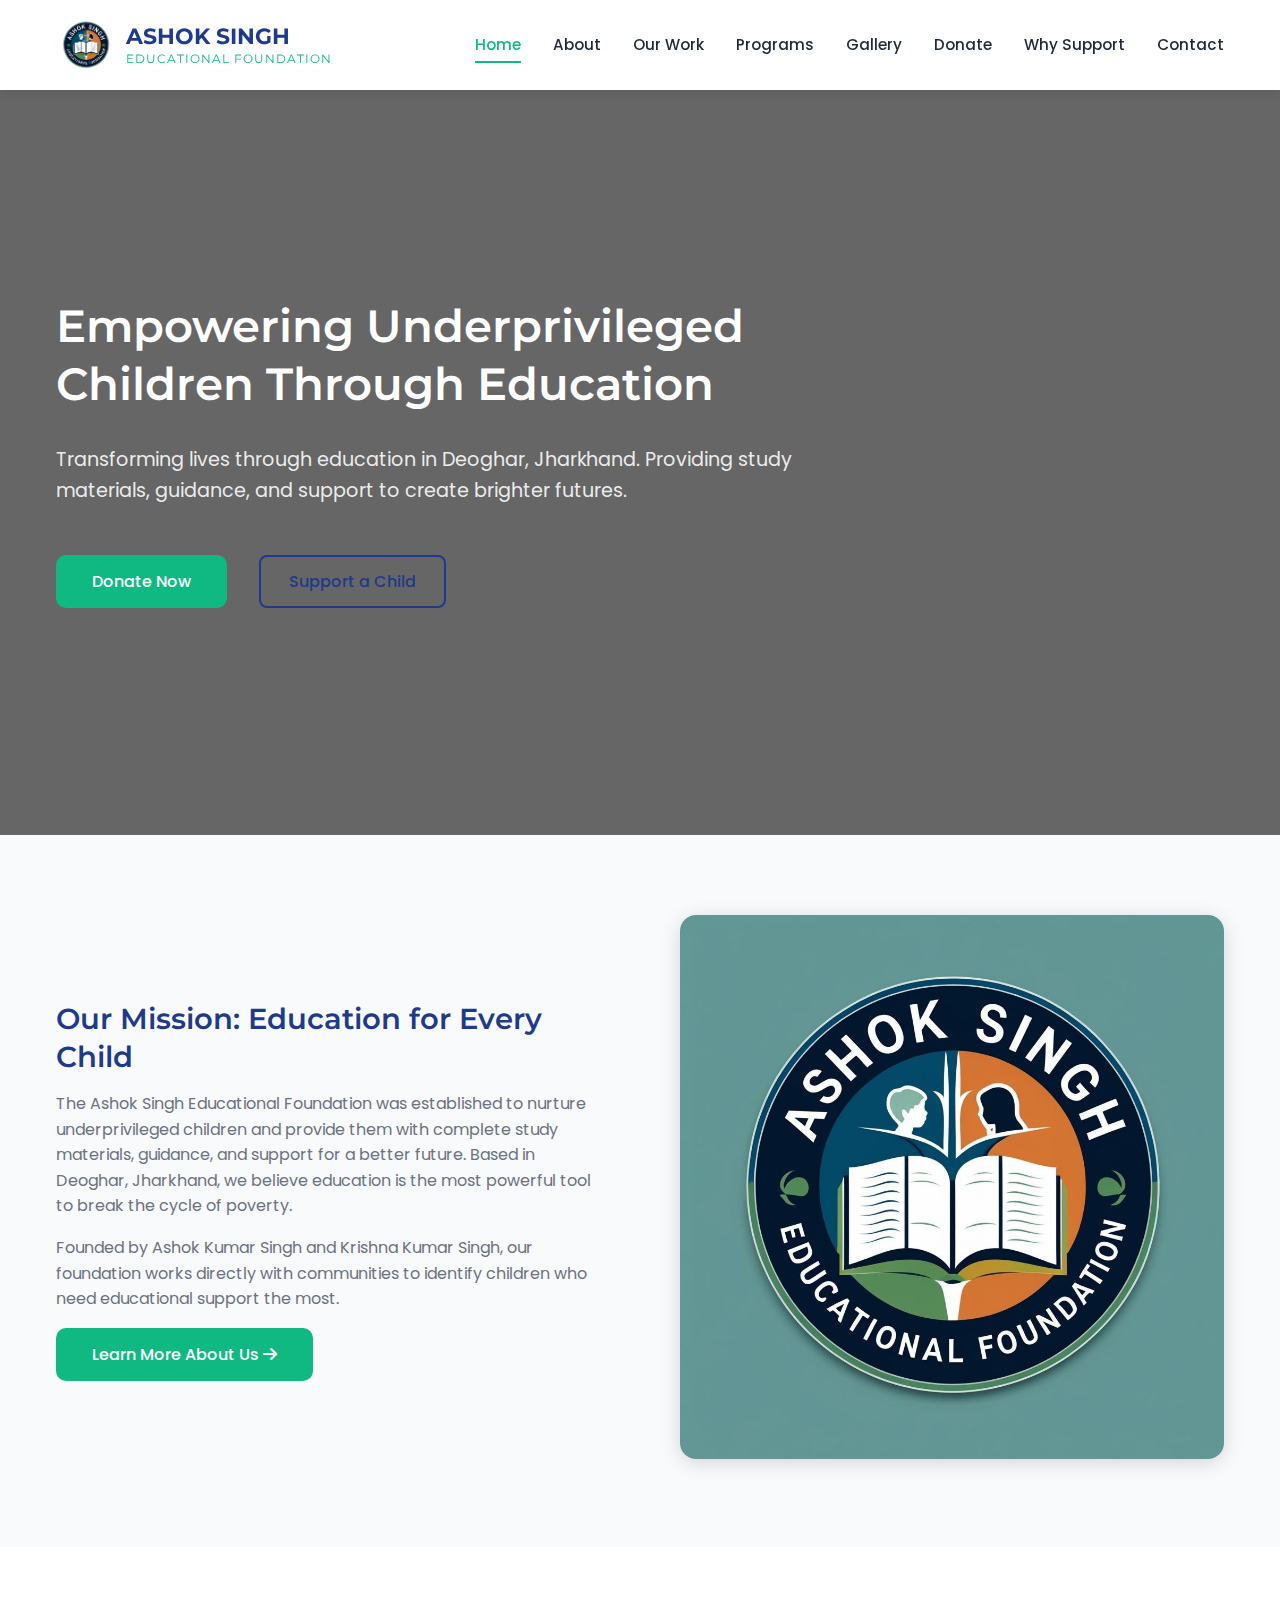
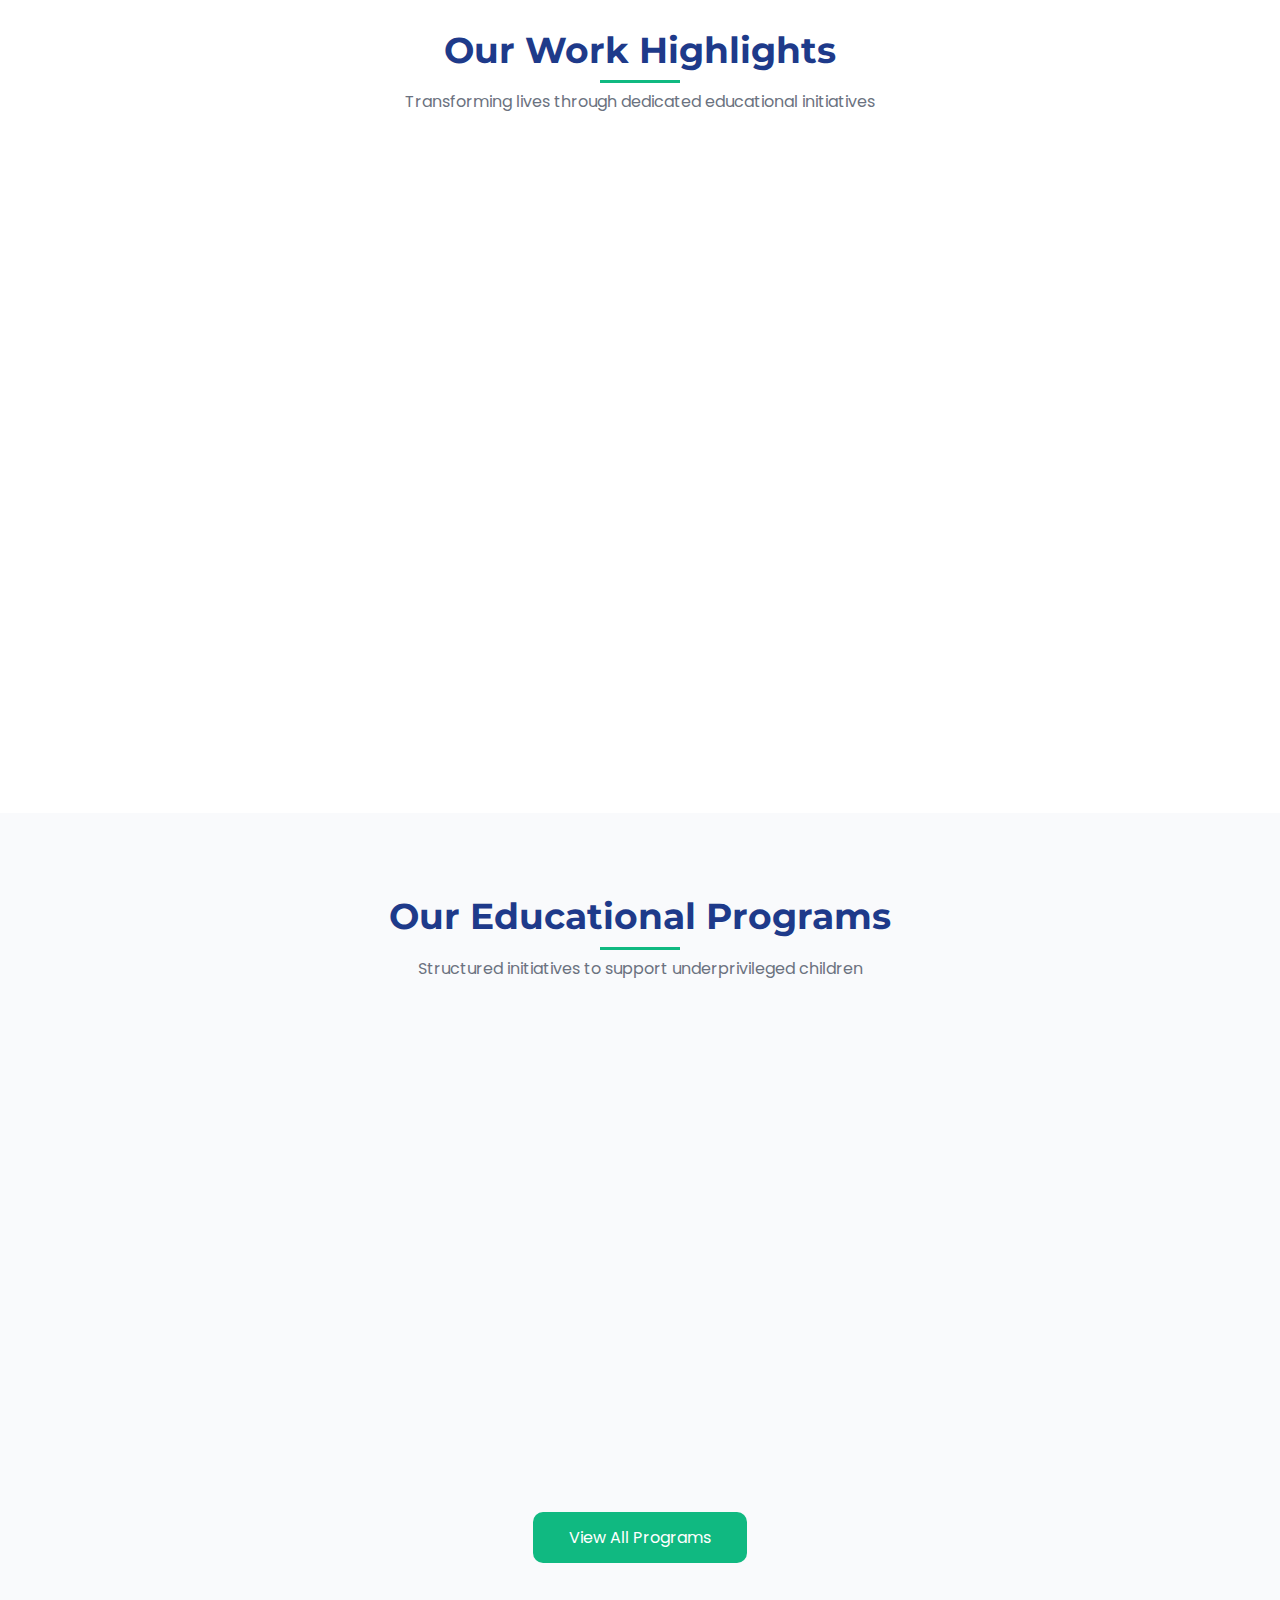
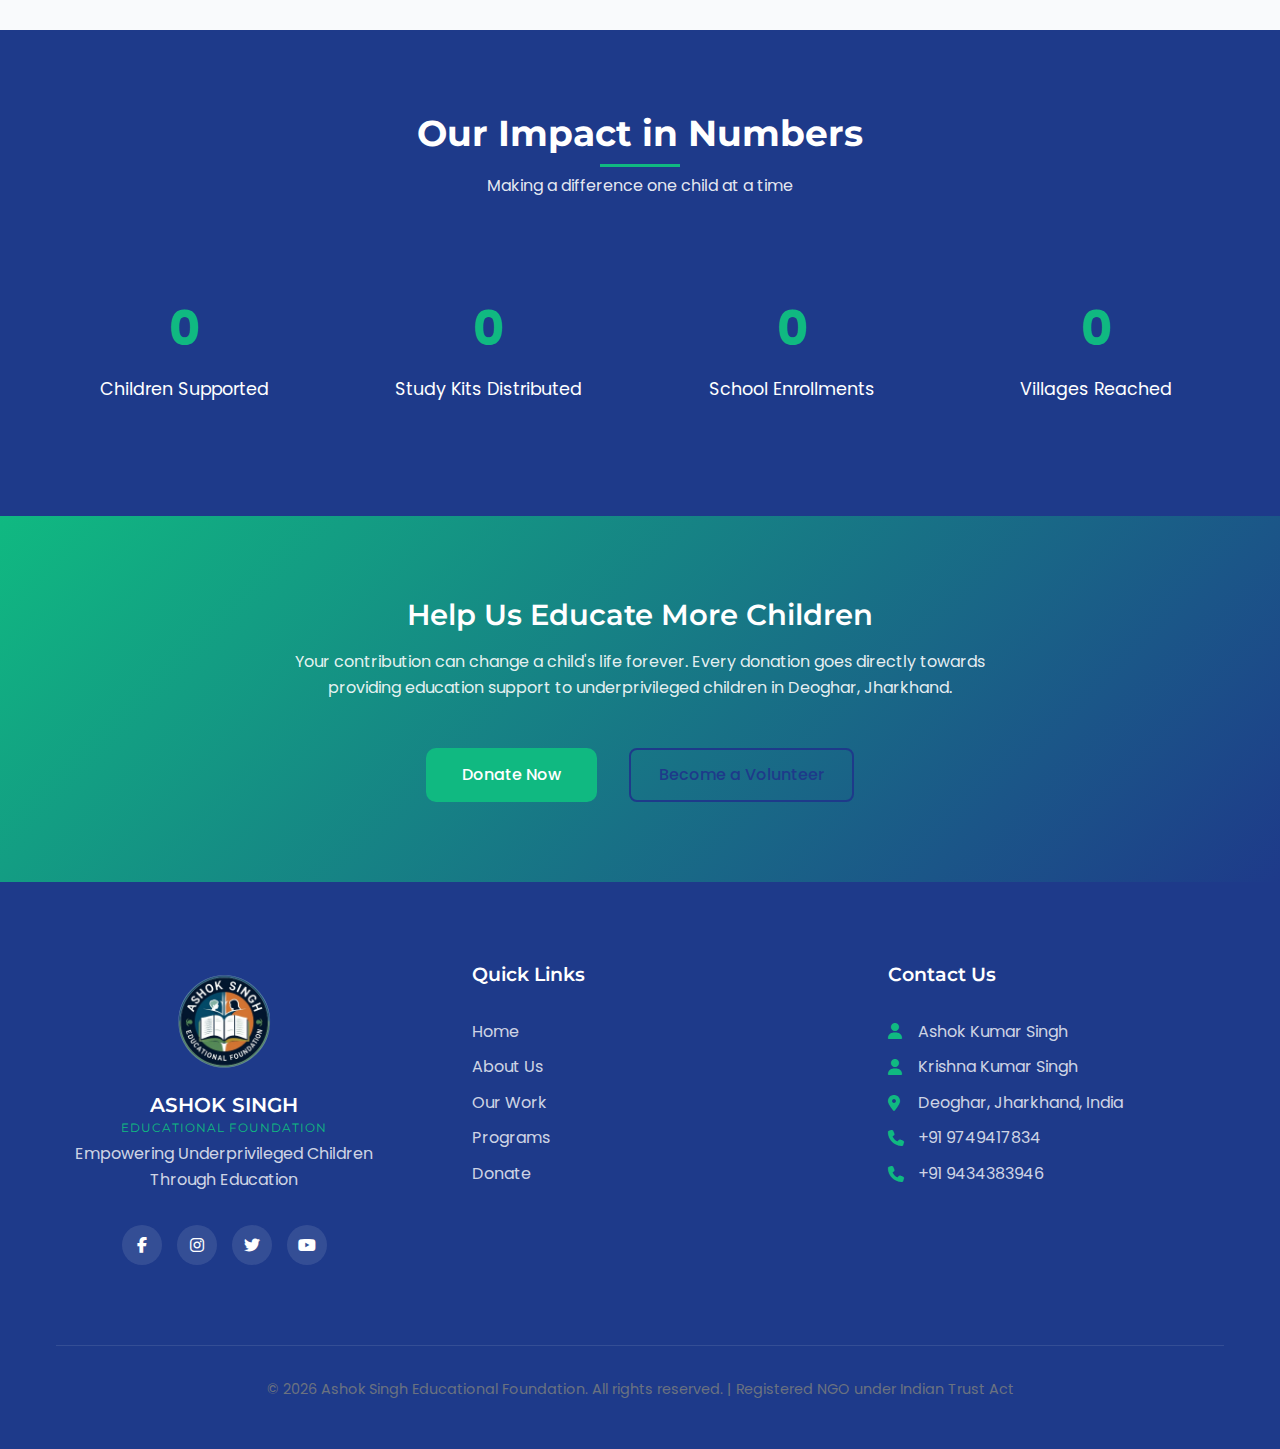
<file: index.html>
<!doctype html>
<html lang="en">
  <head>
    <meta charset="UTF-8" />
    <meta name="viewport" content="width=device-width, initial-scale=1.0" />
    <title>
      Ashok Singh Educational Foundation - Empowering Underprivileged Children
    </title>
    <meta
      name="description"
      content="Ashok Singh Educational Foundation nurtures poor children in Deoghar, Jharkhand by providing education support, study materials, and guidance for a better future."
    />

    <!-- Google Fonts -->
    <link rel="preconnect" href="https://fonts.googleapis.com" />
    <link rel="preconnect" href="https://fonts.gstatic.com" crossorigin />
    <link
      href="https://fonts.googleapis.com/css2?family=Poppins:wght@300;400;500;600;700&family=Montserrat:wght@400;500;600;700&family=Inter:wght@300;400;500&display=swap"
      rel="stylesheet"
    />

    <!-- Font Awesome Icons -->
    <link
      rel="stylesheet"
      href="https://cdnjs.cloudflare.com/ajax/libs/font-awesome/6.4.0/css/all.min.css"
    />

    <!-- Main CSS -->
    <link rel="stylesheet" href="css/style.css" />

    <!-- Favicon -->
    <link
      rel="icon"
      type="image/x-icon"
      href="https://img.icons8.com/color/96/000000/education.png"
    />
  </head>
  <body>
    <!-- Header / Navigation -->
    <header class="header">
      <div class="container">
        <nav class="navbar">
          <div class="logo">
            <img src="./images/logo@.png" alt="" />
            <h1>
              <a href="index.html"
                >ASHOK SINGH<span>EDUCATIONAL FOUNDATION</span></a
              >
            </h1>
          </div>
          <ul class="nav-menu">
            <li class="nav-item">
              <a href="index.html" class="nav-link active">Home</a>
            </li>
            <li class="nav-item">
              <a href="about.html" class="nav-link">About</a>
            </li>
            <li class="nav-item">
              <a href="work.html" class="nav-link">Our Work</a>
            </li>
            <li class="nav-item">
              <a href="programs.html" class="nav-link">Programs</a>
            </li>
            <li class="nav-item">
              <a href="gallery.html" class="nav-link">Gallery</a>
            </li>
            <li class="nav-item">
              <a href="donate.html" class="nav-link">Donate</a>
            </li>
            <li class="nav-item">
              <a href="why-support.html" class="nav-link">Why Support</a>
            </li>
            <li class="nav-item">
              <a href="contact.html" class="nav-link">Contact</a>
            </li>
          </ul>
          <div class="hamburger">
            <span class="bar"></span>
            <span class="bar"></span>
            <span class="bar"></span>
          </div>
        </nav>
      </div>
    </header>

    <!-- Hero Section -->
    <section class="hero">
      <div class="hero-overlay">
        <div class="container">
          <div class="hero-content">
            <h2>Empowering Underprivileged Children Through Education</h2>
            <p>
              Transforming lives through education in Deoghar, Jharkhand.
              Providing study materials, guidance, and support to create
              brighter futures.
            </p>
            <div class="hero-buttons">
              <a href="donate.html" class="btn btn-primary">Donate Now</a>
              <a href="programs.html" class="btn btn-secondary"
                >Support a Child</a
              >
            </div>
          </div>
        </div>
      </div>
    </section>

    <!-- Introduction -->
    <section class="section introduction">
      <div class="container">
        <div class="intro-content">
          <div class="intro-text">
            <h3>Our Mission: Education for Every Child</h3>
            <p>
              The Ashok Singh Educational Foundation was established to nurture
              underprivileged children and provide them with complete study
              materials, guidance, and support for a better future. Based in
              Deoghar, Jharkhand, we believe education is the most powerful tool
              to break the cycle of poverty.
            </p>
            <p>
              Founded by Ashok Kumar Singh and Krishna Kumar Singh, our
              foundation works directly with communities to identify children
              who need educational support the most.
            </p>
            <a href="about.html" class="btn btn-primary"
              >Learn More About Us <i class="fas fa-arrow-right"></i
            ></a>
          </div>
          <div class="intro-image">
            <img src="./images/logo.png" alt="Children studying together" />
          </div>
        </div>
      </div>
    </section>

    <!-- Our Work Highlights -->
    <section class="section highlights">
      <div class="container">
        <div class="section-header">
          <h3>Our Work Highlights</h3>
          <p>Transforming lives through dedicated educational initiatives</p>
        </div>
        <div class="highlights-grid">
          <div class="highlight-card">
            <div class="highlight-icon">
              <i class="fas fa-book-open"></i>
            </div>
            <h4>Study Material Distribution</h4>
            <p>
              Providing textbooks, notebooks, stationery, and educational kits
              to underprivileged students throughout Deoghar district.
            </p>
            <a href="work.html" class="highlight-link"
              >Learn More <i class="fas fa-arrow-right"></i
            ></a>
          </div>

          <div class="highlight-card">
            <div class="highlight-icon">
              <i class="fas fa-user-graduate"></i>
            </div>
            <h4>Child Mentoring</h4>
            <p>
              One-on-one guidance and academic support to help children overcome
              educational challenges and excel in studies.
            </p>
            <a href="work.html" class="highlight-link"
              >Learn More <i class="fas fa-arrow-right"></i
            ></a>
          </div>

          <div class="highlight-card">
            <div class="highlight-icon">
              <i class="fas fa-school"></i>
            </div>
            <h4>School Enrollment Support</h4>
            <p>
              Helping children enroll in schools and assisting with admission
              formalities, documentation, and fee support.
            </p>
            <a href="work.html" class="highlight-link"
              >Learn More <i class="fas fa-arrow-right"></i
            ></a>
          </div>

          <div class="highlight-card">
            <div class="highlight-icon">
              <i class="fas fa-laptop"></i>
            </div>
            <h4>Digital Learning</h4>
            <p>
              Introducing children to technology and digital learning tools to
              bridge the digital divide in education.
            </p>
            <a href="programs.html" class="highlight-link"
              >Learn More <i class="fas fa-arrow-right"></i
            ></a>
          </div>
        </div>
      </div>
    </section>

    <!-- Programs Preview -->
<section class="programs-preview">
  <div class="section-header">
    <h3>Our Educational Programs</h3>
    <p>Structured initiatives to support underprivileged children</p>
  </div>

  <div class="programs-grid">

    <!-- Child Sponsorship -->
    <div class="program-card">
      <div class="program-image">
        <img src="images/work2.jpeg" alt="Child Education Sponsorship">
      </div>
      <div class="program-content">
        <h4>Child Education Sponsorship</h4>
        <p>
          Sponsor a child's complete education including school fees,
          uniforms, and study materials.
        </p>
        <a href="programs.html" class="btn-small">Learn More</a>
      </div>
    </div>

    <!-- Free Books & Uniforms -->
    <div class="program-card">
      <div class="program-image">
        <img src="images/work4.jpeg" alt="Free Books and Uniforms Distribution">
      </div>
      <div class="program-content">
        <h4>Free Books & Uniforms</h4>
        <p>
          Distribution of textbooks, notebooks, school bags, and uniforms to
          needy students.
        </p>
        <a href="programs.html" class="btn-small">Learn More</a>
      </div>
    </div>

    <!-- Coaching & Tutoring -->
    <div class="program-card">
      <div class="program-image">
        <img src="images/work1.jpeg" alt="Coaching and Tutoring Program">
      </div>
      <div class="program-content">
        <h4>Coaching & Tutoring</h4>
        <p>
          Free after-school coaching classes and tutoring for academically
          weak students.
        </p>
        <a href="programs.html" class="btn-small">Learn More</a>
      </div>
    </div>

  </div>

  <div class="view-btn">
    <a href="programs.html" class="btn-primary">View All Programs</a>
  </div>
</section>


    <!-- Impact Stats -->
    <section class="section impact-stats">
      <div class="container">
        <div class="section-header">
          <h3>Our Impact in Numbers</h3>
          <p>Making a difference one child at a time</p>
        </div>
        <div class="stats-grid">
          <div class="stat-card">
            <div class="stat-number" data-count="500">0</div>
            <div class="stat-label">Children Supported</div>
          </div>
          <div class="stat-card">
            <div class="stat-number" data-count="1500">0</div>
            <div class="stat-label">Study Kits Distributed</div>
          </div>
          <div class="stat-card">
            <div class="stat-number" data-count="75">0</div>
            <div class="stat-label">School Enrollments</div>
          </div>
          <div class="stat-card">
            <div class="stat-number" data-count="12">0</div>
            <div class="stat-label">Villages Reached</div>
          </div>
        </div>
      </div>
    </section>

    <!-- Call to Action -->
    <section class="section cta">
      <div class="container">
        <div class="cta-content">
          <h3>Help Us Educate More Children</h3>
          <p>
            Your contribution can change a child's life forever. Every donation
            goes directly towards providing education support to underprivileged
            children in Deoghar, Jharkhand.
          </p>
          <div class="cta-buttons">
            <a href="donate.html" class="btn btn-primary">Donate Now</a>
            <a href="contact.html" class="btn btn-secondary"
              >Become a Volunteer</a
            >
          </div>
        </div>
      </div>
    </section>

    <!-- Footer -->
    <footer class="footer">
      <div class="container">
        <div class="footer-content">
          <div class="footer-brand">
            <img src="./images/logo@.png" alt="" />
            <h3>ASHOK SINGH<span>EDUCATIONAL FOUNDATION</span></h3>
            <p>Empowering Underprivileged Children Through Education</p>
            <div class="social-icons">
              <a href="#" aria-label="Facebook"
                ><i class="fab fa-facebook-f"></i
              ></a>
              <a href="#" aria-label="Instagram"
                ><i class="fab fa-instagram"></i
              ></a>
              <a href="#" aria-label="Twitter"
                ><i class="fab fa-twitter"></i
              ></a>
              <a href="#" aria-label="YouTube"
                ><i class="fab fa-youtube"></i
              ></a>
            </div>
          </div>
          <div class="footer-links">
            <h4>Quick Links</h4>
            <ul>
              <li><a href="index.html">Home</a></li>
              <li><a href="about.html">About Us</a></li>
              <li><a href="work.html">Our Work</a></li>
              <li><a href="programs.html">Programs</a></li>
              <li><a href="donate.html">Donate</a></li>
            </ul>
          </div>
          <div class="footer-contact">
            <h4>Contact Us</h4>
            <p><i class="fas fa-user"></i> Ashok Kumar Singh</p>
            <p><i class="fas fa-user"></i> Krishna Kumar Singh</p>
            <p>
              <i class="fas fa-map-marker-alt"></i> Deoghar, Jharkhand, India
            </p>
            <p><i class="fas fa-phone"></i> +91 9749417834</p>
            <p><i class="fas fa-phone"></i> +91 9434383946</p>
          </div>
        </div>
        <div class="footer-bottom">
          <p>
            &copy; 2023 Ashok Singh Educational Foundation. All rights reserved.
            | Registered NGO under Indian Trust Act
          </p>
        </div>
      </div>
    </footer>

    <!-- JavaScript -->
    <script src="js/script.js"></script>
    <script>
      const cards = document.querySelectorAll(".program-card");

      const observer = new IntersectionObserver(
        (entries) => {
          entries.forEach((entry) => {
            if (entry.isIntersecting) {
              entry.target.classList.add("show");
            }
          });
        },
        { threshold: 0.2 },
      );

      cards.forEach((card) => observer.observe(card));
    </script>
  </body>
</html>

<!-- <!DOCTYPE html>
<html lang="en">
<head>
  <meta charset="UTF-8">
  <title>Home Page</title>
  <style>
    body {
      font-family: Arial, sans-serif;
      background: #f4f6f8;
      margin: 0;
      padding: 0;
    }
    .error-box {
      height: 100vh;
      display: flex;
      align-items: center;
      justify-content: center;
      background: #fff;
    }
    .error-content {
      text-align: center;
      border: 1px solid #ff4d4d;
      padding: 30px;
      border-radius: 10px;
      background: #fff5f5;
      color: #b30000;
      max-width: 500px;
    }
    .error-content h1 {
      margin-bottom: 10px;
    }
  </style>
</head>
<body>

  <div id="app">
    <h1>Welcome to Home Page</h1>
    <p>Website content loaded successfully.</p>
  </div>

  <script>
    function showError(errorMessage) {
      document.body.innerHTML = `
        <div class="error-box">
          <div class="error-content">
            <h1>⚠️ Something went wrong</h1>
            <p>${errorMessage}</p>
          </div>
        </div>
      `;
    }

    window.onerror = function (message, source, lineno) {
      showError(message + " (Line: " + lineno + ")");
      return true;
    };

    try {
      // ❌ Example error (remove this in real project)
      nonExistingFunction();
    } catch (error) {
      showError(error.message);
    }
  </script>

</body>
</html> -->
</file>
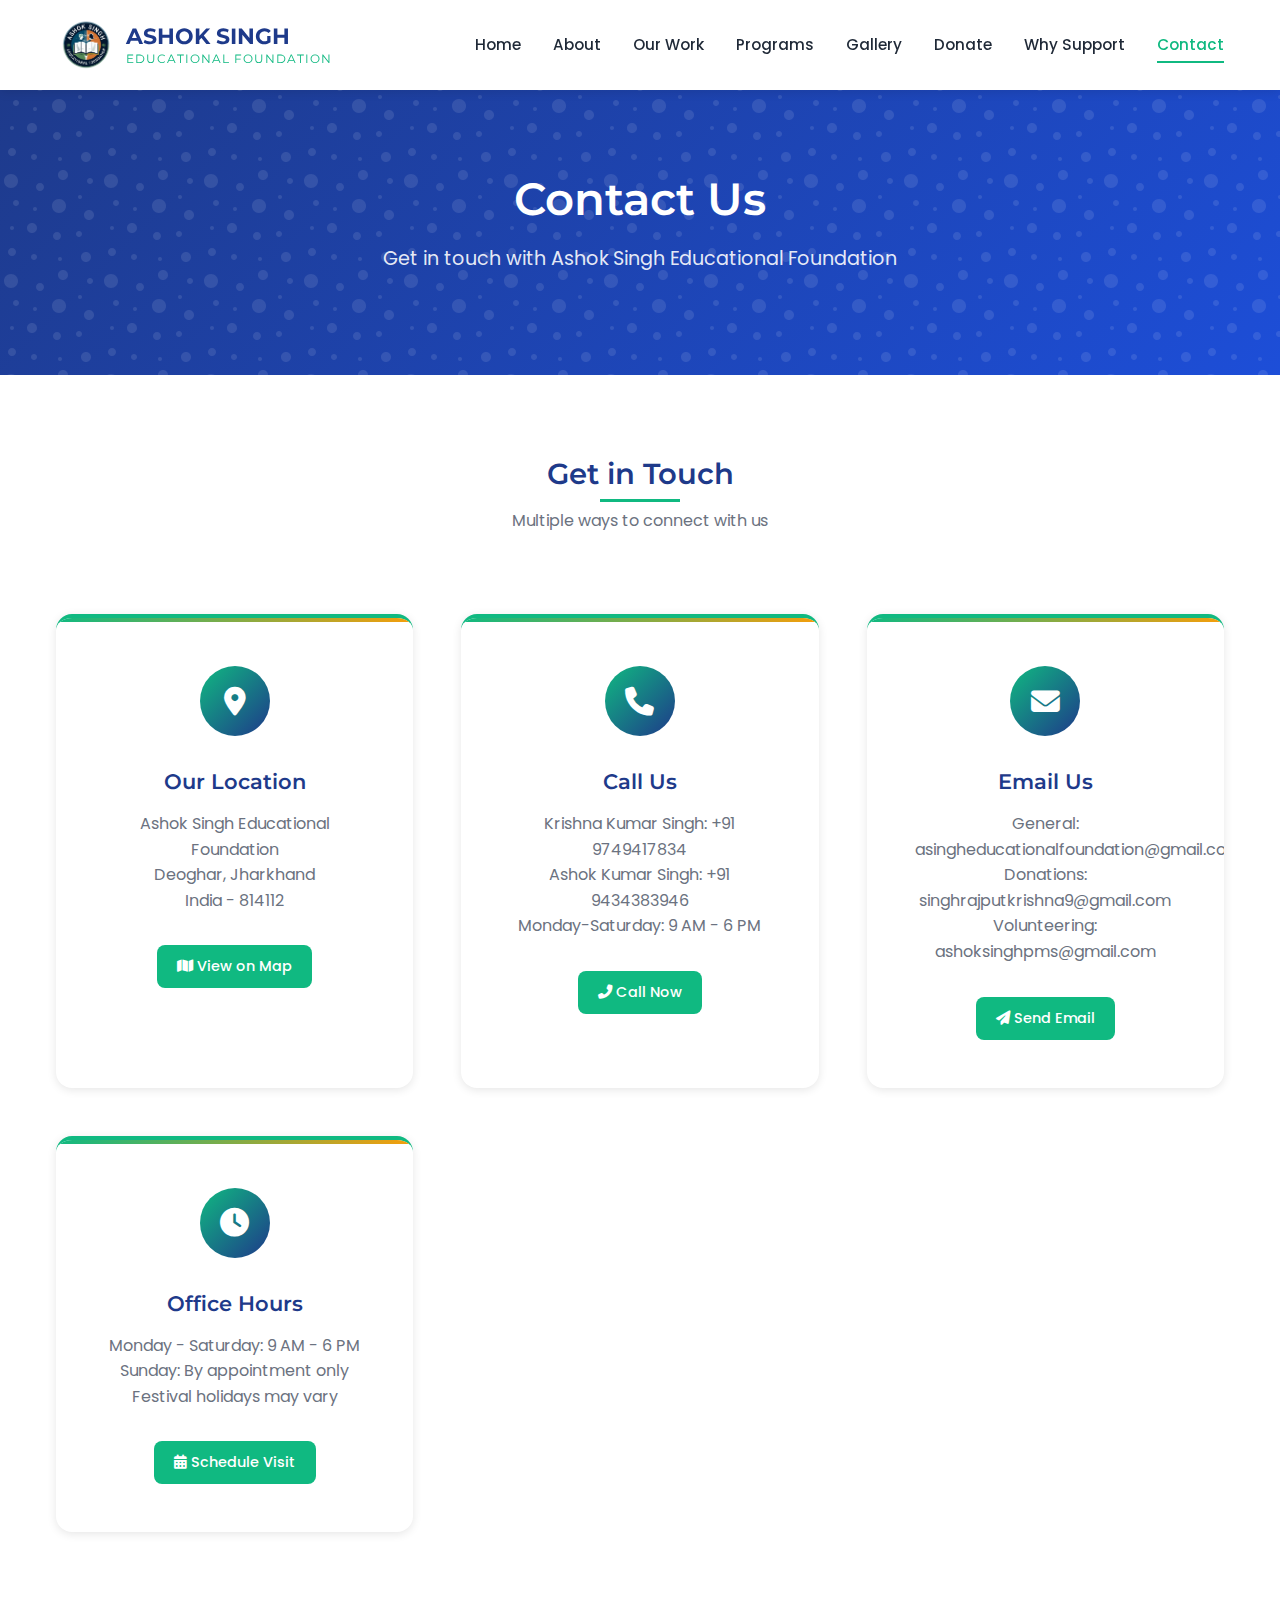
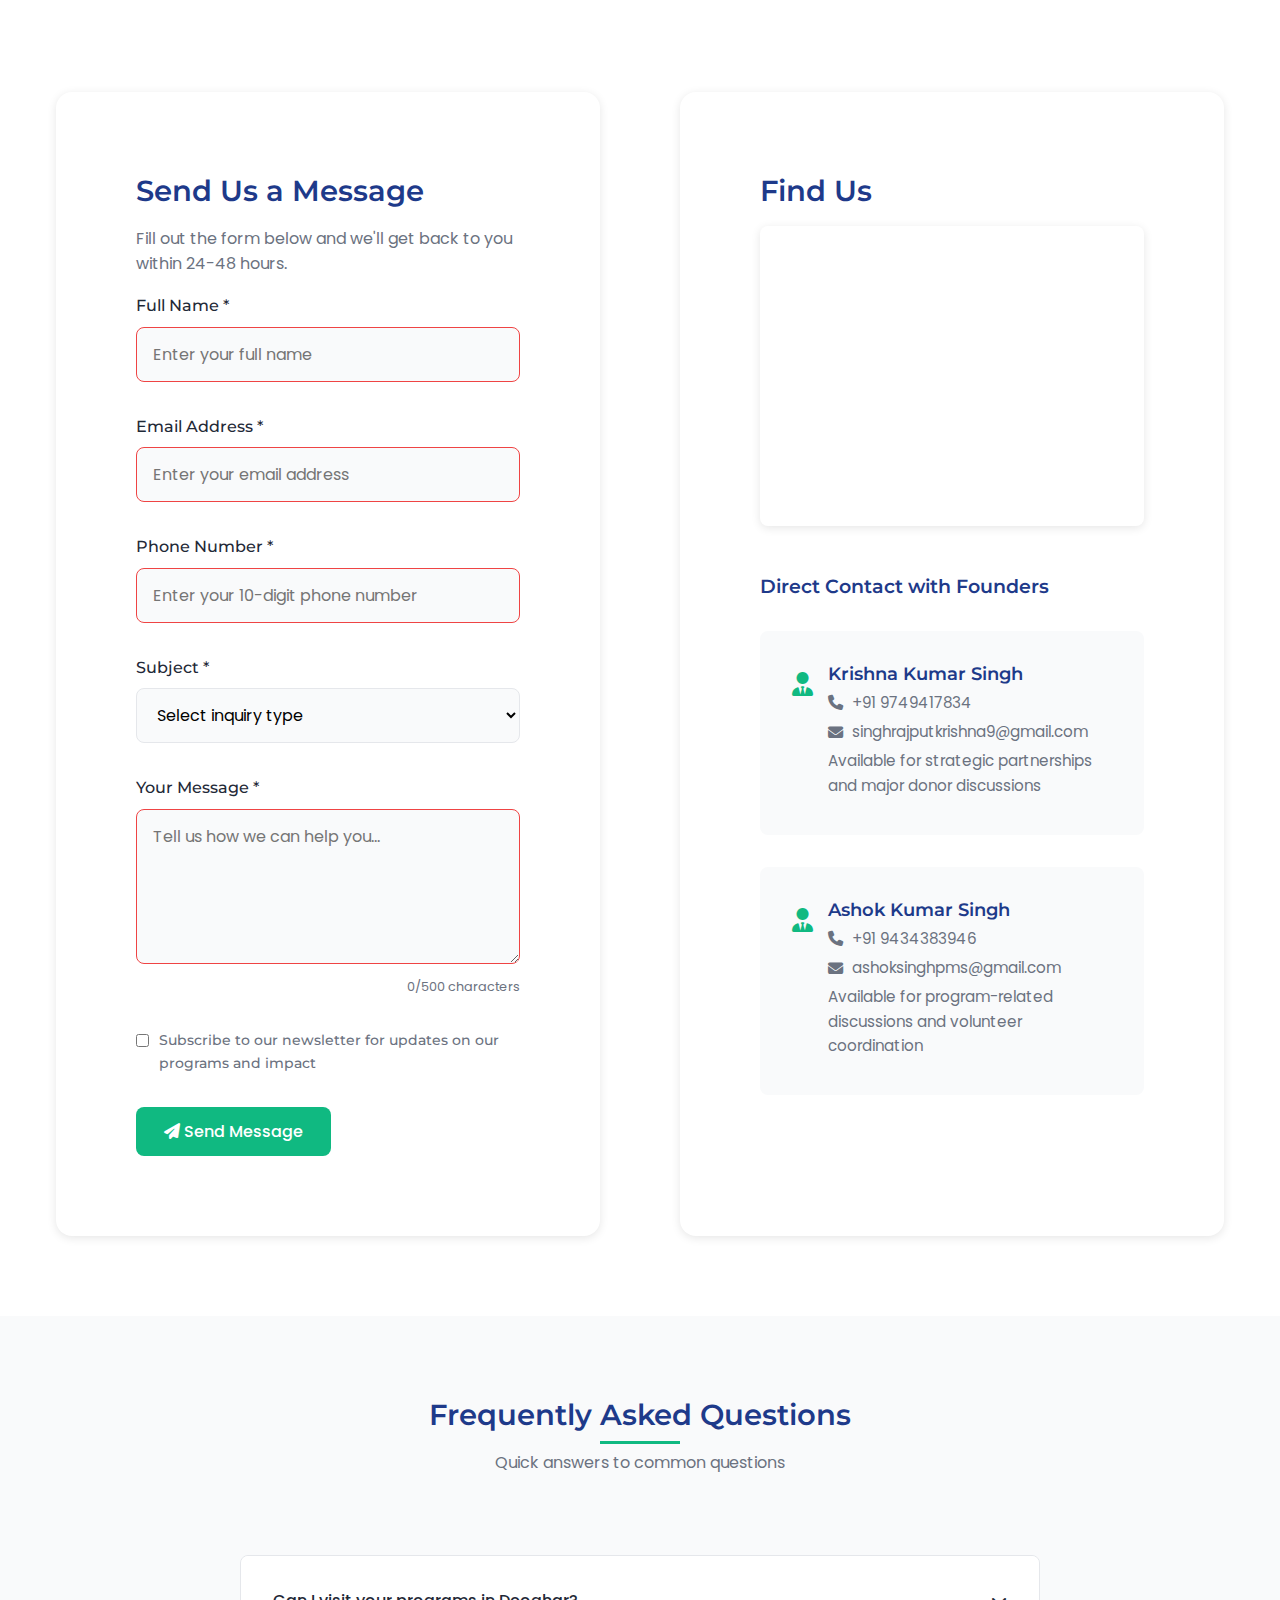
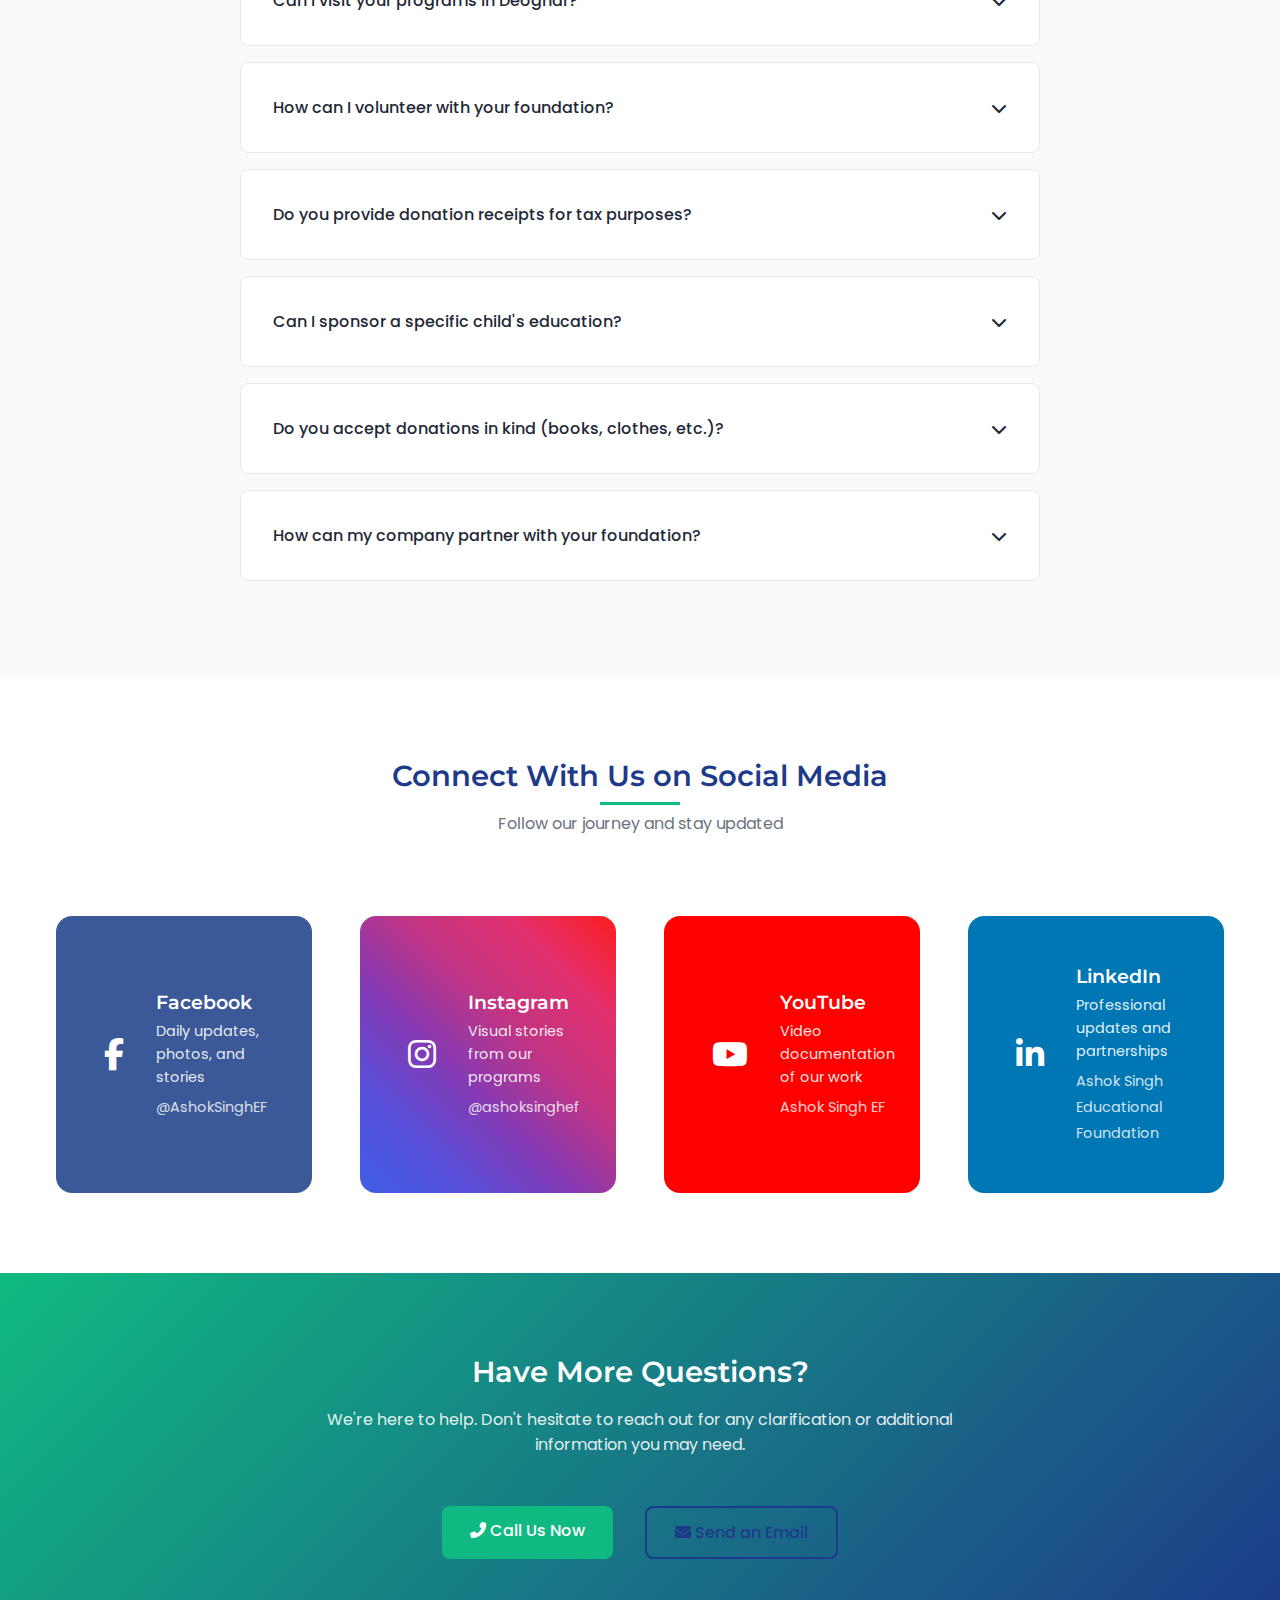
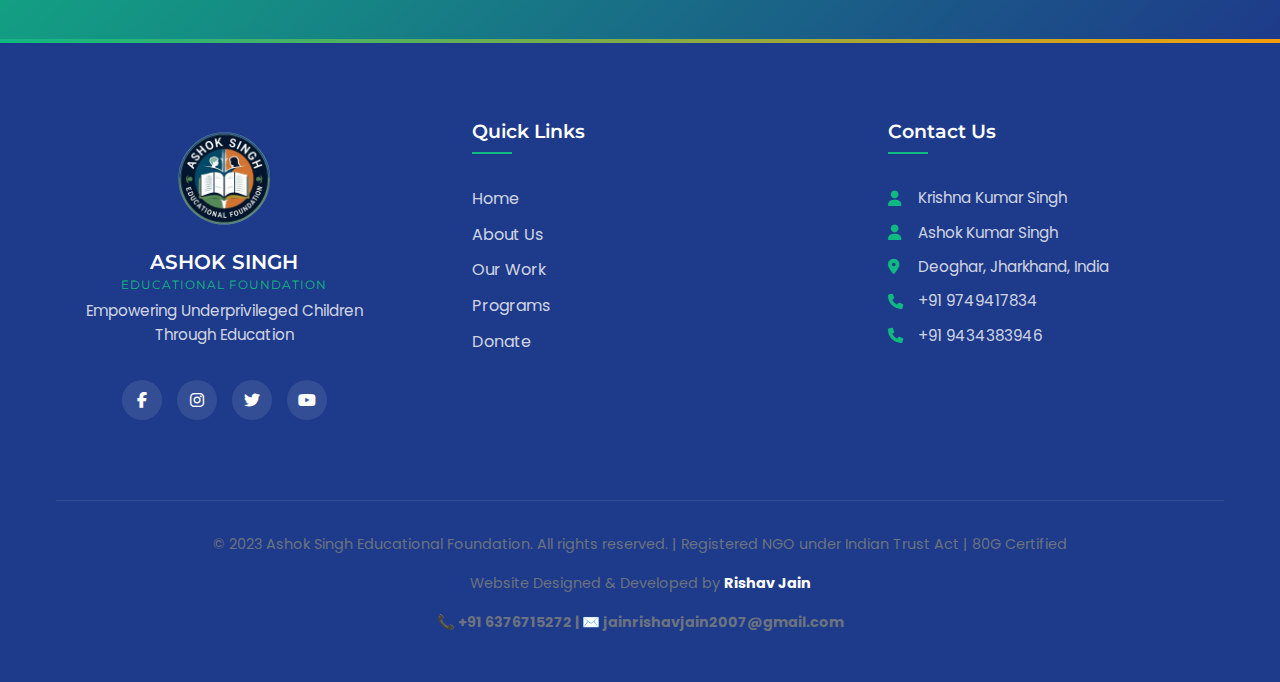
<file: contact.html>
<!doctype html>
<html lang="en">
  <head>
    <meta charset="UTF-8" />
    <meta name="viewport" content="width=device-width, initial-scale=1.0" />
    <title>
      Contact Us | Ashok Singh Educational Foundation - Get in Touch
    </title>
    <meta
      name="description"
      content="Contact Ashok Singh Educational Foundation in Deoghar, Jharkhand. Reach out for donations, volunteering, partnerships, or general inquiries."
    />

    <!-- Google Fonts -->
    <link rel="preconnect" href="https://fonts.googleapis.com" />
    <link rel="preconnect" href="https://fonts.gstatic.com" crossorigin />
    <link
      href="https://fonts.googleapis.com/css2?family=Poppins:wght@300;400;500;600;700&family=Montserrat:wght@400;500;600;700;800&family=Inter:wght@300;400;500&display=swap"
      rel="stylesheet"
    />

    <!-- Font Awesome Icons -->
    <link
      rel="stylesheet"
      href="https://cdnjs.cloudflare.com/ajax/libs/font-awesome/6.4.0/css/all.min.css"
    />

    <!-- Favicon -->
    <link
      rel="icon"
      type="image/x-icon"
      href="https://img.icons8.com/color/96/000000/education.png"
    />

    <style>
      /* Import the comprehensive CSS */
      /* Ashok Singh Educational Foundation - Main Stylesheet */
      /* Color Theme: Blue, Green, White, Orange */

      /* CSS Reset and Base Styles */
      * {
        margin: 0;
        padding: 0;
        box-sizing: border-box;
      }

      :root {
        /* Color Variables */
        --primary-blue: #1e3a8a; /* Deep Blue */
        --primary-green: #10b981; /* Emerald Green */
        --accent-orange: #f59e0b; /* Amber Orange */
        --neutral-light: #f9fafb; /* Light Gray */
        --neutral-white: #ffffff;
        --neutral-dark: #1f2937; /* Dark Gray */
        --neutral-medium: #6b7280; /* Medium Gray */

        /* Font Variables */
        --font-heading: "Montserrat", sans-serif;
        --font-body: "Poppins", sans-serif;
        --font-accent: "Inter", sans-serif;

        /* Spacing Variables */
        --spacing-xs: 0.5rem;
        --spacing-sm: 1rem;
        --spacing-md: 2rem;
        --spacing-lg: 3rem;
        --spacing-xl: 5rem;

        /* Border Radius */
        --radius-sm: 4px;
        --radius-md: 8px;
        --radius-lg: 16px;

        /* Box Shadows */
        --shadow-light: 0 2px 10px rgba(0, 0, 0, 0.1);
        --shadow-medium: 0 4px 20px rgba(0, 0, 0, 0.15);
        --shadow-heavy: 0 8px 30px rgba(0, 0, 0, 0.2);

        /* Transitions */
        --transition-fast: 0.2s ease;
        --transition-medium: 0.3s ease;
        --transition-slow: 0.5s ease;
      }

      html {
        scroll-behavior: smooth;
      }

      body {
        font-family: var(--font-body);
        font-size: 16px;
        line-height: 1.6;
        color: var(--neutral-dark);
        background-color: var(--neutral-white);
        overflow-x: hidden;
      }

      .container {
        width: 100%;
        max-width: 1200px;
        margin: 0 auto;
        padding: 0 var(--spacing-sm);
      }

      /* Typography */
      h1,
      h2,
      h3,
      h4,
      h5,
      h6 {
        font-family: var(--font-heading);
        font-weight: 600;
        line-height: 1.3;
        margin-bottom: var(--spacing-sm);
        color: var(--primary-blue);
      }

      h1 {
        font-size: 2.2rem;
      }

      h2 {
        font-size: 2rem;
      }

      h3 {
        font-size: 1.8rem;
      }

      h4 {
        font-size: 1.4rem;
      }

      p {
        margin-bottom: var(--spacing-sm);
        font-family: var(--font-body);
        color: var(--neutral-medium);
      }

      a {
        text-decoration: none;
        color: inherit;
        transition: var(--transition-fast);
      }

      ul {
        list-style: none;
      }

      /* Buttons */
      .btn {
        display: inline-block;
        padding: 12px 28px;
        border-radius: var(--radius-md);
        font-family: var(--font-body);
        font-weight: 500;
        font-size: 1rem;
        cursor: pointer;
        transition: var(--transition-medium);
        border: none;
        text-align: center;
      }

      .btn-primary {
        background-color: var(--primary-green);
        color: var(--neutral-white);
      }

      .btn-primary:hover {
        background-color: var(--accent-orange);
        transform: translateY(-3px);
        box-shadow: var(--shadow-medium);
      }

      .btn-secondary {
        background-color: transparent;
        color: var(--primary-blue);
        border: 2px solid var(--primary-blue);
      }

      .btn-secondary:hover {
        background-color: var(--primary-blue);
        color: var(--neutral-white);
        transform: translateY(-3px);
        box-shadow: var(--shadow-medium);
      }

      .btn-small {
        padding: 10px 20px;
        font-size: 0.9rem;
      }

      .text-center {
        text-align: center;
      }

      /* Header & Navigation */
      .header {
        position: fixed;
        top: 0;
        left: 0;
        width: 100%;
        z-index: 1000;
        background-color: var(--neutral-white);
        box-shadow: var(--shadow-light);
        padding: 15px 0;
      }

      .navbar {
        display: flex;
        justify-content: space-between;
        align-items: center;
      }

      /* Logo styling */
      .logo {
        display: flex;
        align-items: center;
        gap: 10px;
        text-decoration: none;
      }

      .logo h1 {
        font-size: 1.4rem;
        margin: 0;
        font-weight: 700;
        color: var(--primary-blue);
        line-height: 1.2;
      }

      .logo span {
        display: block;
        font-size: 0.7rem;
        color: var(--primary-green);
        font-weight: 500;
        letter-spacing: 1px;
        margin-top: 2px;
      }

      .nav-menu {
        display: flex;
        gap: var(--spacing-md);
      }

      .nav-item {
        position: relative;
      }

      .nav-link {
        font-family: var(--font-body);
        font-weight: 500;
        color: var(--neutral-dark);
        padding: 5px 0;
        font-size: 0.95rem;
      }

      .nav-link:hover,
      .nav-link.active {
        color: var(--primary-green);
      }

      .nav-link.active::after {
        content: "";
        position: absolute;
        bottom: -5px;
        left: 0;
        width: 100%;
        height: 2px;
        background-color: var(--primary-green);
      }

      .hamburger {
        display: none;
        cursor: pointer;
        flex-direction: column;
        gap: 4px;
      }

      .hamburger .bar {
        display: block;
        width: 25px;
        height: 3px;
        background-color: var(--neutral-dark);
        transition: var(--transition-medium);
      }

      /* Page Header */
      .page-header {
        background: linear-gradient(
          135deg,
          var(--primary-blue) 0%,
          #1d4ed8 100%
        );
        padding: calc(var(--spacing-xl) + 20px) 0;
        margin-top: 70px;
        text-align: center;
        color: var(--neutral-white);
        position: relative;
        overflow: hidden;
      }

      .page-header::before {
        content: "";
        position: absolute;
        top: 0;
        left: 0;
        right: 0;
        bottom: 0;
        background: url("data:image/svg+xml,%3Csvg width='100' height='100' viewBox='0 0 100 100' xmlns='http://www.w3.org/2000/svg'%3E%3Cpath d='M11 18c3.866 0 7-3.134 7-7s-3.134-7-7-7-7 3.134-7 7 3.134 7 7 7zm48 25c3.866 0 7-3.134 7-7s-3.134-7-7-7-7 3.134-7 7 3.134 7 7 7zm-43-7c1.657 0 3-1.343 3-3s-1.343-3-3-3-3 1.343-3 3 1.343 3 3 3zm63 31c1.657 0 3-1.343 3-3s-1.343-3-3-3-3 1.343-3 3 1.343 3 3 3zM34 90c1.657 0 3-1.343 3-3s-1.343-3-3-3-3 1.343-3 3 1.343 3 3 3zm56-76c1.657 0 3-1.343 3-3s-1.343-3-3-3-3 1.343-3 3 1.343 3 3 3zM12 86c2.21 0 4-1.79 4-4s-1.79-4-4-4-4 1.79-4 4 1.79 4 4 4zm28-65c2.21 0 4-1.79 4-4s-1.79-4-4-4-4 1.79-4 4 1.79 4 4 4zm23-11c2.76 0 5-2.24 5-5s-2.24-5-5-5-5 2.24-5 5 2.24 5 5 5zm-6 60c2.21 0 4-1.79 4-4s-1.79-4-4-4-4 1.79-4 4 1.79 4 4 4zm29 22c2.76 0 5-2.24 5-5s-2.24-5-5-5-5 2.24-5 5 2.24 5 5 5zM32 63c2.76 0 5-2.24 5-5s-2.24-5-5-5-5 2.24-5 5 2.24 5 5 5zm57-13c2.76 0 5-2.24 5-5s-2.24-5-5-5-5 2.24-5 5 2.24 5 5 5zm-9-21c1.105 0 2-.895 2-2s-.895-2-2-2-2 .895-2 2 .895 2 2 2zM60 91c1.105 0 2-.895 2-2s-.895-2-2-2-2 .895-2 2 .895 2 2 2zM35 41c1.105 0 2-.895 2-2s-.895-2-2-2-2 .895-2 2 .895 2 2 2zM12 60c1.105 0 2-.895 2-2s-.895-2-2-2-2 .895-2 2 .895 2 2 2z' fill='%23ffffff' fill-opacity='0.1' fill-rule='evenodd'/%3E%3C/svg%3E");
      }

      .page-header h2 {
        font-size: 2.8rem;
        margin-bottom: var(--spacing-sm);
        color: var(--neutral-white);
        position: relative;
      }

      .page-header p {
        color: rgba(255, 255, 255, 0.9);
        font-size: 1.2rem;
        max-width: 600px;
        margin: 0 auto;
      }

      /* Section Styles */
      .section {
        padding: var(--spacing-xl) 0;
      }

      .section-header {
        text-align: center;
        max-width: 700px;
        margin: 0 auto var(--spacing-xl);
      }

      .section-header h3 {
        position: relative;
        display: inline-block;
        margin-bottom: var(--spacing-sm);
      }

      .section-header h3::after {
        content: "";
        position: absolute;
        bottom: -10px;
        left: 50%;
        transform: translateX(-50%);
        width: 80px;
        height: 3px;
        background-color: var(--primary-green);
      }

      /* Contact Information Grid */
      .info-grid {
        display: grid;
        grid-template-columns: repeat(auto-fit, minmax(280px, 1fr));
        gap: var(--spacing-lg);
        margin-top: var(--spacing-lg);
      }

      .info-card {
        background-color: var(--neutral-white);
        padding: var(--spacing-lg);
        border-radius: var(--radius-lg);
        box-shadow: var(--shadow-light);
        transition: var(--transition-medium);
        text-align: center;
        border-top: 4px solid var(--primary-green);
        position: relative;
        overflow: hidden;
      }

      .info-card:hover {
        transform: translateY(-10px);
        box-shadow: var(--shadow-medium);
      }

      .info-card::before {
        content: "";
        position: absolute;
        top: 0;
        left: 0;
        width: 100%;
        height: 4px;
        background: linear-gradient(
          90deg,
          var(--primary-green),
          var(--accent-orange)
        );
      }

      .info-icon {
        width: 70px;
        height: 70px;
        background: linear-gradient(
          135deg,
          var(--primary-green),
          var(--primary-blue)
        );
        color: var(--neutral-white);
        border-radius: 50%;
        display: flex;
        align-items: center;
        justify-content: center;
        font-size: 1.8rem;
        margin: 0 auto var(--spacing-md);
        transition: var(--transition-medium);
      }

      .info-card:hover .info-icon {
        transform: scale(1.1) rotate(5deg);
      }

      .info-card h4 {
        color: var(--primary-blue);
        margin-bottom: var(--spacing-sm);
        font-size: 1.3rem;
      }

      .info-card p {
        color: var(--neutral-medium);
        margin-bottom: var(--spacing-md);
        line-height: 1.6;
      }

      /* Contact Form & Map */
      .contact-container {
        display: grid;
        grid-template-columns: 1fr 1fr;
        gap: var(--spacing-xl);
      }

      .contact-form-container,
      .contact-info-container {
        background-color: var(--neutral-white);
        padding: var(--spacing-xl);
        border-radius: var(--radius-lg);
        box-shadow: var(--shadow-light);
        transition: var(--transition-medium);
      }

      .contact-form-container:hover,
      .contact-info-container:hover {
        box-shadow: var(--shadow-medium);
      }

      /* Form Styles */
      .form-group {
        margin-bottom: var(--spacing-md);
      }

      .form-group label {
        display: block;
        margin-bottom: 8px;
        font-weight: 500;
        color: var(--neutral-dark);
        font-family: var(--font-heading);
      }

      .form-group input,
      .form-group select,
      .form-group textarea {
        width: 100%;
        padding: 14px 16px;
        border: 1px solid #e5e7eb;
        border-radius: var(--radius-md);
        font-family: var(--font-body);
        font-size: 1rem;
        transition: var(--transition-fast);
        background-color: var(--neutral-light);
      }

      .form-group input:focus,
      .form-group select:focus,
      .form-group textarea:focus {
        outline: none;
        border-color: var(--primary-green);
        box-shadow: 0 0 0 3px rgba(16, 185, 129, 0.1);
        background-color: var(--neutral-white);
      }

      .form-group.checkbox {
        display: flex;
        align-items: flex-start;
        gap: 10px;
        margin-top: var(--spacing-md);
      }

      .form-group.checkbox input {
        width: auto;
        margin-top: 5px;
      }

      .form-group.checkbox label {
        margin-bottom: 0;
        font-size: 0.9rem;
        color: var(--neutral-medium);
      }

      .char-counter {
        font-size: 0.8rem;
        color: var(--neutral-medium);
        text-align: right;
        margin-top: 5px;
      }

      /* Map Styles */
      .map-wrapper {
        margin-bottom: var(--spacing-lg);
        border-radius: var(--radius-md);
        overflow: hidden;
        box-shadow: var(--shadow-light);
      }

      .map-wrapper iframe {
        width: 100%;
        height: 300px;
        border: none;
        display: block;
      }

      /* Direct Contact */
      .direct-contact {
        margin-top: var(--spacing-lg);
      }

      .direct-contact h4 {
        color: var(--primary-blue);
        margin-bottom: var(--spacing-md);
        font-size: 1.2rem;
      }

      .contact-item {
        display: flex;
        align-items: flex-start;
        gap: 15px;
        margin-bottom: var(--spacing-md);
        padding: var(--spacing-md);
        background-color: var(--neutral-light);
        border-radius: var(--radius-md);
        transition: var(--transition-medium);
      }

      .contact-item:hover {
        background-color: #f0fdf4;
        transform: translateX(5px);
      }

      .contact-icon {
        font-size: 1.5rem;
        color: var(--primary-green);
        flex-shrink: 0;
        margin-top: 3px;
      }

      .contact-details h5 {
        margin-bottom: 5px;
        color: var(--primary-blue);
        font-size: 1.1rem;
      }

      .contact-details p {
        margin-bottom: 5px;
        display: flex;
        align-items: center;
        gap: 8px;
        font-size: 0.95rem;
      }

      .contact-details i {
        color: var(--neutral-medium);
        width: 16px;
      }

      /* FAQ Section */
      .faq-section {
        background-color: var(--neutral-light);
      }

      .faq-container {
        max-width: 800px;
        margin: 0 auto;
      }

      .faq-item {
        margin-bottom: var(--spacing-sm);
        border: 1px solid #e5e7eb;
        border-radius: var(--radius-md);
        overflow: hidden;
        background-color: var(--neutral-white);
      }

      .faq-question {
        width: 100%;
        padding: var(--spacing-md);
        background-color: var(--neutral-white);
        border: none;
        text-align: left;
        font-family: var(--font-body);
        font-size: 1rem;
        font-weight: 500;
        color: var(--neutral-dark);
        cursor: pointer;
        display: flex;
        justify-content: space-between;
        align-items: center;
        transition: var(--transition-fast);
      }

      .faq-question:hover {
        background-color: #f9fafb;
      }

      .faq-question.active {
        background-color: var(--primary-blue);
        color: var(--neutral-white);
      }

      .faq-question i {
        transition: var(--transition-fast);
      }

      .faq-question.active i {
        transform: rotate(180deg);
      }

      .faq-answer {
        padding: 0 var(--spacing-md);
        max-height: 0;
        overflow: hidden;
        transition: max-height 0.3s ease;
        background-color: #f9fafb;
      }

      .faq-answer.active {
        padding: var(--spacing-md);
        max-height: 500px;
      }

      /* Social Media Section */
      .social-grid {
        display: grid;
        grid-template-columns: repeat(auto-fit, minmax(250px, 1fr));
        gap: var(--spacing-lg);
      }

      .social-card {
        display: flex;
        align-items: center;
        gap: var(--spacing-md);
        padding: var(--spacing-lg);
        border-radius: var(--radius-lg);
        color: var(--neutral-white);
        text-decoration: none;
        transition: var(--transition-medium);
      }

      .social-card:hover {
        transform: translateY(-5px);
        box-shadow: var(--shadow-medium);
      }

      .social-card.facebook {
        background-color: #3b5998;
      }

      .social-card.instagram {
        background: linear-gradient(
          45deg,
          #405de6,
          #5851db,
          #833ab4,
          #c13584,
          #e1306c,
          #fd1d1d
        );
      }

      .social-card.youtube {
        background-color: #ff0000;
      }

      .social-card.linkedin {
        background-color: #0077b5;
      }

      .social-icon {
        font-size: 2rem;
      }

      .social-info h4 {
        color: var(--neutral-white);
        margin-bottom: 5px;
        font-size: 1.2rem;
      }

      .social-info p {
        color: rgba(255, 255, 255, 0.9);
        font-size: 0.9rem;
        margin-bottom: 5px;
      }

      .social-handle {
        font-size: 0.9rem;
        opacity: 0.8;
      }

      /* Contact CTA */
      .contact-cta {
        background: linear-gradient(
          135deg,
          var(--primary-green) 0%,
          var(--primary-blue) 100%
        );
        color: var(--neutral-white);
        text-align: center;
        padding: var(--spacing-xl) 0;
      }

      .contact-cta h3 {
        color: var(--neutral-white);
        margin-bottom: var(--spacing-sm);
      }

      .contact-cta p {
        color: rgba(255, 255, 255, 0.9);
        max-width: 700px;
        margin: 0 auto var(--spacing-lg);
      }

      .cta-buttons {
        display: flex;
        gap: var(--spacing-md);
        justify-content: center;
        flex-wrap: wrap;
      }

      /* Footer */
      .footer {
        background-color: var(--primary-blue);
        color: var(--neutral-white);
        padding: var(--spacing-xl) 0 var(--spacing-md);
        position: relative;
      }

      .footer::before {
        content: "";
        position: absolute;
        top: 0;
        left: 0;
        right: 0;
        height: 4px;
        background: linear-gradient(
          90deg,
          var(--primary-green),
          var(--accent-orange)
        );
      }

      .footer-content {
        display: grid;
        grid-template-columns: repeat(auto-fit, minmax(250px, 1fr));
        gap: var(--spacing-xl);
        margin-bottom: var(--spacing-xl);
      }

      .footer-brand h3 {
        color: var(--neutral-white);
        margin-bottom: var(--spacing-sm);
        font-size: 1.4rem;
      }

      .footer-brand span {
        color: var(--primary-green);
        display: block;
        font-size: 0.8rem;
        margin-top: 2px;
        letter-spacing: 1px;
      }

      .footer-brand p {
        color: rgba(255, 255, 255, 0.8);
        margin-bottom: var(--spacing-md);
        font-size: 0.95rem;
      }

      .social-icons {
        display: flex;
        gap: 15px;
      }

      .social-icons a {
        display: flex;
        justify-content: center;
        align-items: center;
        width: 40px;
        height: 40px;
        background-color: rgba(255, 255, 255, 0.1);
        border-radius: 50%;
        transition: var(--transition-medium);
        color: var(--neutral-white);
        text-decoration: none;
      }

      .social-icons a:hover {
        background-color: var(--primary-green);
        transform: translateY(-5px);
      }

      .footer-links h4,
      .footer-contact h4 {
        color: var(--neutral-white);
        margin-bottom: var(--spacing-md);
        font-size: 1.2rem;
        position: relative;
        padding-bottom: 10px;
      }

      .footer-links h4::after,
      .footer-contact h4::after {
        content: "";
        position: absolute;
        bottom: 0;
        left: 0;
        width: 40px;
        height: 2px;
        background-color: var(--primary-green);
      }

      .footer-links ul li {
        margin-bottom: 10px;
      }

      .footer-links ul li a {
        color: rgba(255, 255, 255, 0.8);
        transition: var(--transition-fast);
        display: inline-block;
      }

      .footer-links ul li a:hover {
        color: var(--primary-green);
        transform: translateX(5px);
      }

      .footer-contact p {
        color: rgba(255, 255, 255, 0.8);
        display: flex;
        align-items: center;
        gap: 10px;
        margin-bottom: 10px;
        font-size: 0.95rem;
      }

      .footer-contact i {
        color: var(--primary-green);
        width: 20px;
      }

      .footer-bottom {
        text-align: center;
        padding-top: var(--spacing-md);
        border-top: 1px solid rgba(255, 255, 255, 0.1);
        color: rgba(255, 255, 255, 0.6);
        font-size: 0.9rem;
      }

      /* Responsive Design */
      @media screen and (max-width: 992px) {
        h1 {
          font-size: 2rem;
        }
        h2 {
          font-size: 1.8rem;
        }
        h3 {
          font-size: 1.6rem;
        }

        .page-header h2 {
          font-size: 2.2rem;
        }

        .contact-container {
          grid-template-columns: 1fr;
          gap: var(--spacing-lg);
        }

        .section {
          padding: var(--spacing-lg) 0;
        }

        .section-header {
          margin-bottom: var(--spacing-lg);
        }
      }

      @media screen and (max-width: 768px) {
        .hamburger {
          display: flex;
        }

        .nav-menu {
          position: fixed;
          top: 70px;
          left: -100%;
          flex-direction: column;
          background-color: var(--neutral-white);
          width: 100%;
          text-align: center;
          padding: var(--spacing-lg) 0;
          box-shadow: var(--shadow-medium);
          transition: var(--transition-medium);
          z-index: 999;
          gap: 0;
        }

        .nav-menu.active {
          left: 0;
        }

        .nav-item {
          margin: 0;
          border-bottom: 1px solid var(--neutral-light);
        }

        .nav-link {
          display: block;
          padding: 15px 20px;
          font-size: 1rem;
        }

        .nav-link.active::after {
          display: none;
        }

        .nav-link.active {
          background-color: var(--primary-blue);
          color: var(--neutral-white);
        }

        .page-header {
          padding: calc(var(--spacing-lg) + 20px) 0;
          margin-top: 60px;
        }

        .page-header h2 {
          font-size: 1.8rem;
        }

        .page-header p {
          font-size: 1rem;
        }

        .cta-buttons {
          flex-direction: column;
          align-items: center;
        }

        .btn {
          width: 100%;
          max-width: 300px;
        }

        .info-grid {
          grid-template-columns: 1fr;
        }

        .contact-form-container,
        .contact-info-container {
          padding: var(--spacing-lg);
        }
      }

      @media screen and (max-width: 576px) {
        .container {
          padding: 0 var(--spacing-md);
        }

        .section {
          padding: var(--spacing-xl) 0;
        }

        .logo h1 {
          font-size: 1.2rem;
        }

        .logo span {
          font-size: 0.6rem;
        }

        .page-header h2 {
          font-size: 1.6rem;
        }

        .social-grid {
          grid-template-columns: 1fr;
        }

        .footer-content {
          grid-template-columns: 1fr;
          gap: var(--spacing-lg);
        }
      }

      /* Additional styles for better UX */
      .form-group input:invalid,
      .form-group textarea:invalid {
        border-color: #ef4444;
      }

      .form-group input:valid,
      .form-group textarea:valid {
        border-color: #10b981;
      }

      .success-message {
        background-color: #d1fae5;
        color: #065f46;
        padding: var(--spacing-md);
        border-radius: var(--radius-md);
        margin-top: var(--spacing-md);
        display: none;
      }

      .error-message {
        background-color: #fee2e2;
        color: #991b1b;
        padding: var(--spacing-md);
        border-radius: var(--radius-md);
        margin-top: var(--spacing-md);
        display: none;
      }

      /* Loading spinner */
      .spinner {
        display: none;
        width: 40px;
        height: 40px;
        margin: 10px auto;
        border: 4px solid #f3f3f3;
        border-top: 4px solid var(--primary-green);
        border-radius: 50%;
        animation: spin 1s linear infinite;
      }

      @keyframes spin {
        0% {
          transform: rotate(0deg);
        }
        100% {
          transform: rotate(360deg);
        }
      }

      /* Footer brand layout */
      .footer-brand {
        text-align: center;
        display: flex;
        flex-direction: column;
        align-items: center;
      }

      /* Footer logo fit */
      .footer-brand img {
        max-width: 120px; /* adjust size if needed */
        height: auto;
        object-fit: contain;
        margin-bottom: 10px;
      }

      /* Footer title */
      .footer-brand h3 {
        font-size: 20px;
        line-height: 1.3;
        margin-bottom: 6px;
      }

      .footer-brand h3 span {
        display: block;
        font-size: 12px;
        font-weight: normal;
        letter-spacing: 1px;
      }

      /* Responsive */
      @media (max-width: 768px) {
        .footer-brand img {
          max-width: 90px;
        }

        .footer-brand h3 {
          font-size: 18px;
        }
      }

      /* Logo container */
      .logo {
        display: flex;
        align-items: center;
        gap: 10px;
      }

      /* Logo image fit */
      .logo img {
        height: 60px; /* adjust as needed */
        width: auto; /* keeps aspect ratio */
        object-fit: contain;
      }

      /* Text styling */
      .logo h1 {
        font-size: 22px;
        line-height: 1.2;
      }

      .logo h1 span {
        display: block;
        font-size: 12px;
        font-weight: normal;
        letter-spacing: 1px;
      }
      @media (max-width: 768px) {
        .logo img {
          height: 45px;
        }

        .logo h1 {
          font-size: 18px;
        }
      }
    </style>
  </head>
  <body>
    <!-- Header / Navigation -->
    <header class="header">
      <div class="container">
        <nav class="navbar">
          <a href="index.html" class="logo">
            <img src="./images/logo@.png" alt="" />
            <h1>ASHOK SINGH<br /><span>EDUCATIONAL FOUNDATION</span></h1>
          </a>

          <ul class="nav-menu">
            <li class="nav-item">
              <a href="index.html" class="nav-link">Home</a>
            </li>
            <li class="nav-item">
              <a href="about.html" class="nav-link">About</a>
            </li>
            <li class="nav-item">
              <a href="work.html" class="nav-link">Our Work</a>
            </li>
            <li class="nav-item">
              <a href="programs.html" class="nav-link">Programs</a>
            </li>
            <li class="nav-item">
              <a href="gallery.html" class="nav-link">Gallery</a>
            </li>
            <li class="nav-item">
              <a href="donate.html" class="nav-link">Donate</a>
            </li>
            <li class="nav-item">
              <a href="why-support.html" class="nav-link">Why Support</a>
            </li>
            <li class="nav-item">
              <a href="contact.html" class="nav-link active">Contact</a>
            </li>
          </ul>

          <div class="hamburger">
            <span class="bar"></span>
            <span class="bar"></span>
            <span class="bar"></span>
          </div>
        </nav>
      </div>
    </header>

    <!-- Page Header -->
    <section class="page-header">
      <div class="container">
        <h2>Contact Us</h2>
        <p>Get in touch with Ashok Singh Educational Foundation</p>
      </div>
    </section>

    <!-- Contact Information -->
    <section class="section contact-info">
      <div class="container">
        <div class="section-header">
          <h3>Get in Touch</h3>
          <p>Multiple ways to connect with us</p>
        </div>
        <div class="info-grid">
          <div class="info-card">
            <div class="info-icon">
              <i class="fas fa-map-marker-alt"></i>
            </div>
            <h4>Our Location</h4>
            <p>
              Ashok Singh Educational Foundation<br />
              Deoghar, Jharkhand<br />
              India - 814112
            </p>
            <a
              href="https://maps.google.com/?q=Deoghar+Jharkhand+India"
              target="_blank"
              class="btn btn-primary btn-small"
            >
              <i class="fas fa-map"></i> View on Map
            </a>
          </div>

          <div class="info-card">
            <div class="info-icon">
              <i class="fas fa-phone"></i>
            </div>
            <h4>Call Us</h4>
            <p>
              Krishna Kumar Singh: +91 9749417834<br />
              Ashok Kumar Singh: +91 9434383946<br />
              Monday-Saturday: 9 AM - 6 PM
            </p>
            <a href="tel:+919749417834" class="btn btn-primary btn-small">
              <i class="fas fa-phone-alt"></i> Call Now
            </a>
          </div>

          <div class="info-card">
            <div class="info-icon">
              <i class="fas fa-envelope"></i>
            </div>
            <h4>Email Us</h4>
            <p>
              General: asingheducationalfoundation@gmail.com<br />
              Donations: singhrajputkrishna9@gmail.com<br />
              Volunteering: ashoksinghpms@gmail.com
            </p>
            <a
              href="mailto:asingheducationalfoundation@gmail.com"
              class="btn btn-primary btn-small"
            >
              <i class="fas fa-paper-plane"></i> Send Email
            </a>
          </div>

          <div class="info-card">
            <div class="info-icon">
              <i class="fas fa-clock"></i>
            </div>
            <h4>Office Hours</h4>
            <p>
              Monday - Saturday: 9 AM - 6 PM<br />
              Sunday: By appointment only<br />
              Festival holidays may vary
            </p>
            <a href="#contact-form" class="btn btn-primary btn-small">
              <i class="fas fa-calendar-alt"></i> Schedule Visit
            </a>
          </div>
        </div>
      </div>
    </section>

    <!-- Contact Form & Map -->
    <section class="section contact-main">
      <div class="container">
        <div class="contact-container">
          <div class="contact-form-container" id="contact-form">
            <h3>Send Us a Message</h3>
            <p>
              Fill out the form below and we'll get back to you within 24-48
              hours.
            </p>

            <form id="contactForm" class="contact-form">
              <div class="form-group">
                <label for="name">Full Name *</label>
                <input
                  type="text"
                  id="name"
                  name="name"
                  required
                  placeholder="Enter your full name"
                />
              </div>

              <div class="form-group">
                <label for="email">Email Address *</label>
                <input
                  type="email"
                  id="email"
                  name="email"
                  required
                  placeholder="Enter your email address"
                />
              </div>

              <div class="form-group">
                <label for="phone">Phone Number *</label>
                <input
                  type="tel"
                  id="phone"
                  name="phone"
                  required
                  placeholder="Enter your 10-digit phone number"
                />
              </div>

              <div class="form-group">
                <label for="subject">Subject *</label>
                <select id="subject" name="subject" required>
                  <option value="" disabled selected>
                    Select inquiry type
                  </option>
                  <option value="donation">Donation Inquiry</option>
                  <option value="volunteer">Volunteering</option>
                  <option value="partnership">Partnership/Collaboration</option>
                  <option value="child-sponsorship">Child Sponsorship</option>
                  <option value="visit">Schedule a Visit</option>
                  <option value="general">General Inquiry</option>
                </select>
              </div>

              <div class="form-group">
                <label for="message">Your Message *</label>
                <textarea
                  id="message"
                  name="message"
                  rows="5"
                  required
                  placeholder="Tell us how we can help you..."
                ></textarea>
                <div class="char-counter">0/500 characters</div>
              </div>

              <div class="form-group checkbox">
                <input type="checkbox" id="newsletter" name="newsletter" />
                <label for="newsletter"
                  >Subscribe to our newsletter for updates on our programs and
                  impact</label
                >
              </div>

              <div class="spinner" id="formSpinner"></div>
              <div class="success-message" id="successMessage">
                <i class="fas fa-check-circle"></i> Thank you! Your message has
                been sent successfully.
              </div>
              <div class="error-message" id="errorMessage">
                <i class="fas fa-exclamation-circle"></i> There was an error
                sending your message. Please try again.
              </div>

              <button type="submit" class="btn btn-primary">
                <i class="fas fa-paper-plane"></i> Send Message
              </button>
            </form>
          </div>

          <div class="contact-info-container">
            <h3>Find Us</h3>
            <div class="map-wrapper">
              <iframe
                src="https://www.google.com/maps/embed?pb=!1m18!1m12!1m3!1d3630.834773725882!2d86.69668647535457!3d24.491895978174427!2m3!1f0!2f0!3f0!3m2!1i1024!2i768!4f13.1!3m3!1m2!1s0x39f1a6e30c5335e5%3A0x5c5c2b79c6d63f32!2sDeoghar%2C%20Jharkhand!5e0!3m2!1sen!2sin!4v1688399876543!5m2!1sen!2sin"
                width="100%"
                height="300"
                style="border: 0"
                allowfullscreen=""
                loading="lazy"
                referrerpolicy="no-referrer-when-downgrade"
                title="Ashok Singh Educational Foundation Location in Deoghar, Jharkhand"
              >
              </iframe>
            </div>

            <div class="direct-contact">
              <h4>Direct Contact with Founders</h4>

              <div class="contact-item">
                <div class="contact-icon">
                  <i class="fas fa-user-tie"></i>
                </div>
                <div class="contact-details">
                  <h5>Krishna Kumar Singh</h5>
                  <p><i class="fas fa-phone"></i> +91 9749417834</p>
                  <p>
                    <i class="fas fa-envelope"></i>
                    singhrajputkrishna9@gmail.com
                  </p>
                  <p>
                    Available for strategic partnerships and major donor
                    discussions
                  </p>
                </div>
              </div>

              <div class="contact-item">
                <div class="contact-icon">
                  <i class="fas fa-user-tie"></i>
                </div>
                <div class="contact-details">
                  <h5>Ashok Kumar Singh</h5>
                  <p><i class="fas fa-phone"></i> +91 9434383946</p>
                  <p><i class="fas fa-envelope"></i> ashoksinghpms@gmail.com</p>
                  <p>
                    Available for program-related discussions and volunteer
                    coordination
                  </p>
                </div>
              </div>
            </div>
          </div>
        </div>
      </div>
    </section>

    <!-- FAQ Section -->
    <section class="section faq-section">
      <div class="container">
        <div class="section-header">
          <h3>Frequently Asked Questions</h3>
          <p>Quick answers to common questions</p>
        </div>
        <div class="faq-container">
          <div class="faq-item">
            <button class="faq-question">
              <span>Can I visit your programs in Deoghar?</span>
              <i class="fas fa-chevron-down"></i>
            </button>
            <div class="faq-answer">
              <p>
                Yes, we welcome visitors to our programs in Deoghar. Please
                schedule your visit at least one week in advance by contacting
                us via phone or the contact form above. We recommend visits on
                weekdays between 10 AM and 4 PM.
              </p>
            </div>
          </div>

          <div class="faq-item">
            <button class="faq-question">
              <span>How can I volunteer with your foundation?</span>
              <i class="fas fa-chevron-down"></i>
            </button>
            <div class="faq-answer">
              <p>
                We welcome volunteers in various capacities: teaching,
                mentoring, administrative support, event organization, and more.
                Please fill out the contact form indicating your interest in
                volunteering, and we'll get back to you with available
                opportunities.
              </p>
            </div>
          </div>

          <div class="faq-item">
            <button class="faq-question">
              <span>Do you provide donation receipts for tax purposes?</span>
              <i class="fas fa-chevron-down"></i>
            </button>
            <div class="faq-answer">
              <p>
                Yes, we provide official donation receipts for all donations
                above ₹500. As a registered 80G organization, donations to our
                foundation are eligible for 50% tax exemption under Section 80G
                of the Income Tax Act, 1961.
              </p>
            </div>
          </div>

          <div class="faq-item">
            <button class="faq-question">
              <span>Can I sponsor a specific child's education?</span>
              <i class="fas fa-chevron-down"></i>
            </button>
            <div class="faq-answer">
              <p>
                Yes, we have a Child Education Sponsorship Program where you can
                sponsor a specific child's complete education. You'll receive
                regular updates about the child's progress. Please indicate your
                interest in child sponsorship in the contact form.
              </p>
            </div>
          </div>

          <div class="faq-item">
            <button class="faq-question">
              <span
                >Do you accept donations in kind (books, clothes, etc.)?</span
              >
              <i class="fas fa-chevron-down"></i>
            </button>
            <div class="faq-answer">
              <p>
                Yes, we accept donations in kind such as educational books,
                stationery, school uniforms, and educational toys. Please
                contact us before sending any materials to ensure they align
                with our current needs.
              </p>
            </div>
          </div>

          <div class="faq-item">
            <button class="faq-question">
              <span>How can my company partner with your foundation?</span>
              <i class="fas fa-chevron-down"></i>
            </button>
            <div class="faq-answer">
              <p>
                We welcome corporate partnerships through CSR initiatives,
                employee volunteering programs, cause-related marketing, and
                event sponsorships. Please contact Ashok Kumar Singh directly at
                +91 9749417834 for corporate partnership discussions.
              </p>
            </div>
          </div>
        </div>
      </div>
    </section>

    <!-- Social Media -->
    <section class="section social-media">
      <div class="container">
        <div class="section-header">
          <h3>Connect With Us on Social Media</h3>
          <p>Follow our journey and stay updated</p>
        </div>
        <div class="social-grid">
          <a href="#" class="social-card facebook">
            <div class="social-icon">
              <i class="fab fa-facebook-f"></i>
            </div>
            <div class="social-info">
              <h4>Facebook</h4>
              <p>Daily updates, photos, and stories</p>
              <span class="social-handle">@AshokSinghEF</span>
            </div>
          </a>

          <a href="#" class="social-card instagram">
            <div class="social-icon">
              <i class="fab fa-instagram"></i>
            </div>
            <div class="social-info">
              <h4>Instagram</h4>
              <p>Visual stories from our programs</p>
              <span class="social-handle">@ashoksinghef</span>
            </div>
          </a>

          <a href="#" class="social-card youtube">
            <div class="social-icon">
              <i class="fab fa-youtube"></i>
            </div>
            <div class="social-info">
              <h4>YouTube</h4>
              <p>Video documentation of our work</p>
              <span class="social-handle">Ashok Singh EF</span>
            </div>
          </a>

          <a href="#" class="social-card linkedin">
            <div class="social-icon">
              <i class="fab fa-linkedin-in"></i>
            </div>
            <div class="social-info">
              <h4>LinkedIn</h4>
              <p>Professional updates and partnerships</p>
              <span class="social-handle"
                >Ashok Singh Educational Foundation</span
              >
            </div>
          </a>
        </div>
      </div>
    </section>

    <!-- Contact CTA -->
    <section class="section contact-cta">
      <div class="container">
        <div class="cta-content">
          <h3>Have More Questions?</h3>
          <p>
            We're here to help. Don't hesitate to reach out for any
            clarification or additional information you may need.
          </p>
          <div class="cta-buttons">
            <a href="tel:+919749417834" class="btn btn-primary">
              <i class="fas fa-phone-alt"></i> Call Us Now
            </a>
            <a
              href="mailto:asingheducationalfoundation@gmail.com"
              class="btn btn-secondary"
            >
              <i class="fas fa-envelope"></i> Send an Email
            </a>
          </div>
        </div>
      </div>
    </section>

    <!-- Footer -->
    <footer class="footer">
      <div class="container">
        <div class="footer-content">
          <div class="footer-brand">
            <img src="./images/logo@.png" alt="" />
            <h3>ASHOK SINGH<br /><span>EDUCATIONAL FOUNDATION</span></h3>
            <p>Empowering Underprivileged Children Through Education</p>
            <div class="social-icons">
              <a href="#" aria-label="Facebook"
                ><i class="fab fa-facebook-f"></i
              ></a>
              <a href="#" aria-label="Instagram"
                ><i class="fab fa-instagram"></i
              ></a>
              <a href="#" aria-label="Twitter"
                ><i class="fab fa-twitter"></i
              ></a>
              <a href="#" aria-label="YouTube"
                ><i class="fab fa-youtube"></i
              ></a>
            </div>
          </div>
          <div class="footer-links">
            <h4>Quick Links</h4>
            <ul>
              <li><a href="index.html">Home</a></li>
              <li><a href="about.html">About Us</a></li>
              <li><a href="work.html">Our Work</a></li>
              <li><a href="programs.html">Programs</a></li>
              <li><a href="donate.html">Donate</a></li>
            </ul>
          </div>
          <div class="footer-contact">
            <h4>Contact Us</h4>
            <p><i class="fas fa-user"></i> Krishna Kumar Singh</p>
            <p><i class="fas fa-user"></i> Ashok Kumar Singh</p>
            <p>
              <i class="fas fa-map-marker-alt"></i> Deoghar, Jharkhand, India
            </p>
            <p><i class="fas fa-phone"></i> +91 9749417834</p>
            <p><i class="fas fa-phone"></i> +91 9434383946</p>
          </div>
        </div>
        <div class="footer-bottom">
          <p>
            &copy; 2023 Ashok Singh Educational Foundation. All rights reserved.
            | Registered NGO under Indian Trust Act | 80G Certified
          </p>
          <div class="footer-credit">
            <p>
              Website Designed & Developed by
              <span style="color: white"><b>Rishav Jain</b></span>
            </p>
            <p>
              <b>
                <a href="tel:+916376715272">📞 +91 6376715272</a> |
                <a href="mailto:jainrishavjain2007@gmail.com"
                  >✉️ jainrishavjain2007@gmail.com</a
                >
              </b>
            </p>
          </div>
        </div>
      </div>
    </footer>

    <script>
      // Mobile Navigation Toggle
      const hamburger = document.querySelector(".hamburger");
      const navMenu = document.querySelector(".nav-menu");

      hamburger.addEventListener("click", () => {
        hamburger.classList.toggle("active");
        navMenu.classList.toggle("active");
      });

      // Close mobile menu when clicking on a link
      document.querySelectorAll(".nav-link").forEach((n) =>
        n.addEventListener("click", () => {
          hamburger.classList.remove("active");
          navMenu.classList.remove("active");
        }),
      );

      // FAQ Accordion
      document.addEventListener("DOMContentLoaded", function () {
        const faqQuestions = document.querySelectorAll(".faq-question");

        faqQuestions.forEach((question) => {
          question.addEventListener("click", function () {
            // Toggle active class on question
            this.classList.toggle("active");

            // Get the answer element
            const answer = this.nextElementSibling;

            // Toggle answer visibility
            if (answer.style.maxHeight) {
              answer.style.maxHeight = null;
              answer.classList.remove("active");
            } else {
              answer.style.maxHeight = answer.scrollHeight + "px";
              answer.classList.add("active");
            }

            // Close other FAQ items
            faqQuestions.forEach((otherQuestion) => {
              if (
                otherQuestion !== this &&
                otherQuestion.classList.contains("active")
              ) {
                otherQuestion.classList.remove("active");
                const otherAnswer = otherQuestion.nextElementSibling;
                otherAnswer.style.maxHeight = null;
                otherAnswer.classList.remove("active");
              }
            });
          });
        });

        // Character counter for message textarea
        const messageTextarea = document.getElementById("message");
        const charCounter = document.querySelector(".char-counter");

        if (messageTextarea && charCounter) {
          messageTextarea.addEventListener("input", function () {
            const count = this.value.length;
            charCounter.textContent = `${count}/500 characters`;

            if (count > 500) {
              this.value = this.value.substring(0, 500);
              charCounter.textContent = "500/500 characters";
              charCounter.style.color = "#EF4444";
            } else if (count > 450) {
              charCounter.style.color = "#EF4444";
            } else if (count > 400) {
              charCounter.style.color = "#F59E0B";
            } else {
              charCounter.style.color = "#6B7280";
            }
          });
        }

        // Form submission
        const contactForm = document.getElementById("contactForm");
        const formSpinner = document.getElementById("formSpinner");
        const successMessage = document.getElementById("successMessage");
        const errorMessage = document.getElementById("errorMessage");

        if (contactForm) {
          contactForm.addEventListener("submit", function (e) {
            e.preventDefault();

            // Show spinner
            formSpinner.style.display = "block";
            successMessage.style.display = "none";
            errorMessage.style.display = "none";

            // Simulate form submission (replace with actual AJAX call)
            setTimeout(() => {
              formSpinner.style.display = "none";

              // For demo purposes, always show success
              // In real implementation, check response status
              successMessage.style.display = "block";

              // Reset form after successful submission
              contactForm.reset();
              charCounter.textContent = "0/500 characters";
              charCounter.style.color = "#6B7280";

              // Scroll to success message
              successMessage.scrollIntoView({
                behavior: "smooth",
                block: "nearest",
              });

              // Hide success message after 5 seconds
              setTimeout(() => {
                successMessage.style.display = "none";
              }, 5000);
            }, 1500);
          });
        }

        // Form validation for phone number
        const phoneInput = document.getElementById("phone");
        if (phoneInput) {
          phoneInput.addEventListener("input", function () {
            // Remove non-numeric characters
            this.value = this.value.replace(/\D/g, "");

            // Limit to 10 digits
            if (this.value.length > 10) {
              this.value = this.value.substring(0, 10);
            }
          });
        }

        // Smooth scrolling for anchor links
        document.querySelectorAll('a[href^="#"]').forEach((anchor) => {
          anchor.addEventListener("click", function (e) {
            e.preventDefault();

            const targetId = this.getAttribute("href");
            if (targetId === "#") return;

            const targetElement = document.querySelector(targetId);
            if (targetElement) {
              const headerHeight =
                document.querySelector(".header").offsetHeight;
              const targetPosition =
                targetElement.getBoundingClientRect().top +
                window.pageYOffset -
                headerHeight;

              window.scrollTo({
                top: targetPosition,
                behavior: "smooth",
              });
            }
          });
        });

        // Add active class to nav link on scroll
        const sections = document.querySelectorAll("section[id]");
        window.addEventListener("scroll", () => {
          const scrollY = window.pageYOffset;

          sections.forEach((section) => {
            const sectionHeight = section.offsetHeight;
            const sectionTop = section.offsetTop - 100;
            const sectionId = section.getAttribute("id");

            if (scrollY > sectionTop && scrollY <= sectionTop + sectionHeight) {
              document
                .querySelector(`.nav-menu a[href*=${sectionId}]`)
                ?.classList.add("active");
            } else {
              document
                .querySelector(`.nav-menu a[href*=${sectionId}]`)
                ?.classList.remove("active");
            }
          });
        });
      });

      // Add header scroll effect
      window.addEventListener("scroll", () => {
        const header = document.querySelector(".header");
        if (window.scrollY > 50) {
          header.style.boxShadow = "0 4px 20px rgba(0, 0, 0, 0.15)";
          header.style.padding = "10px 0";
        } else {
          header.style.boxShadow = "0 2px 10px rgba(0, 0, 0, 0.1)";
          header.style.padding = "15px 0";
        }
      });
    </script>
  </body>
</html>
</file>
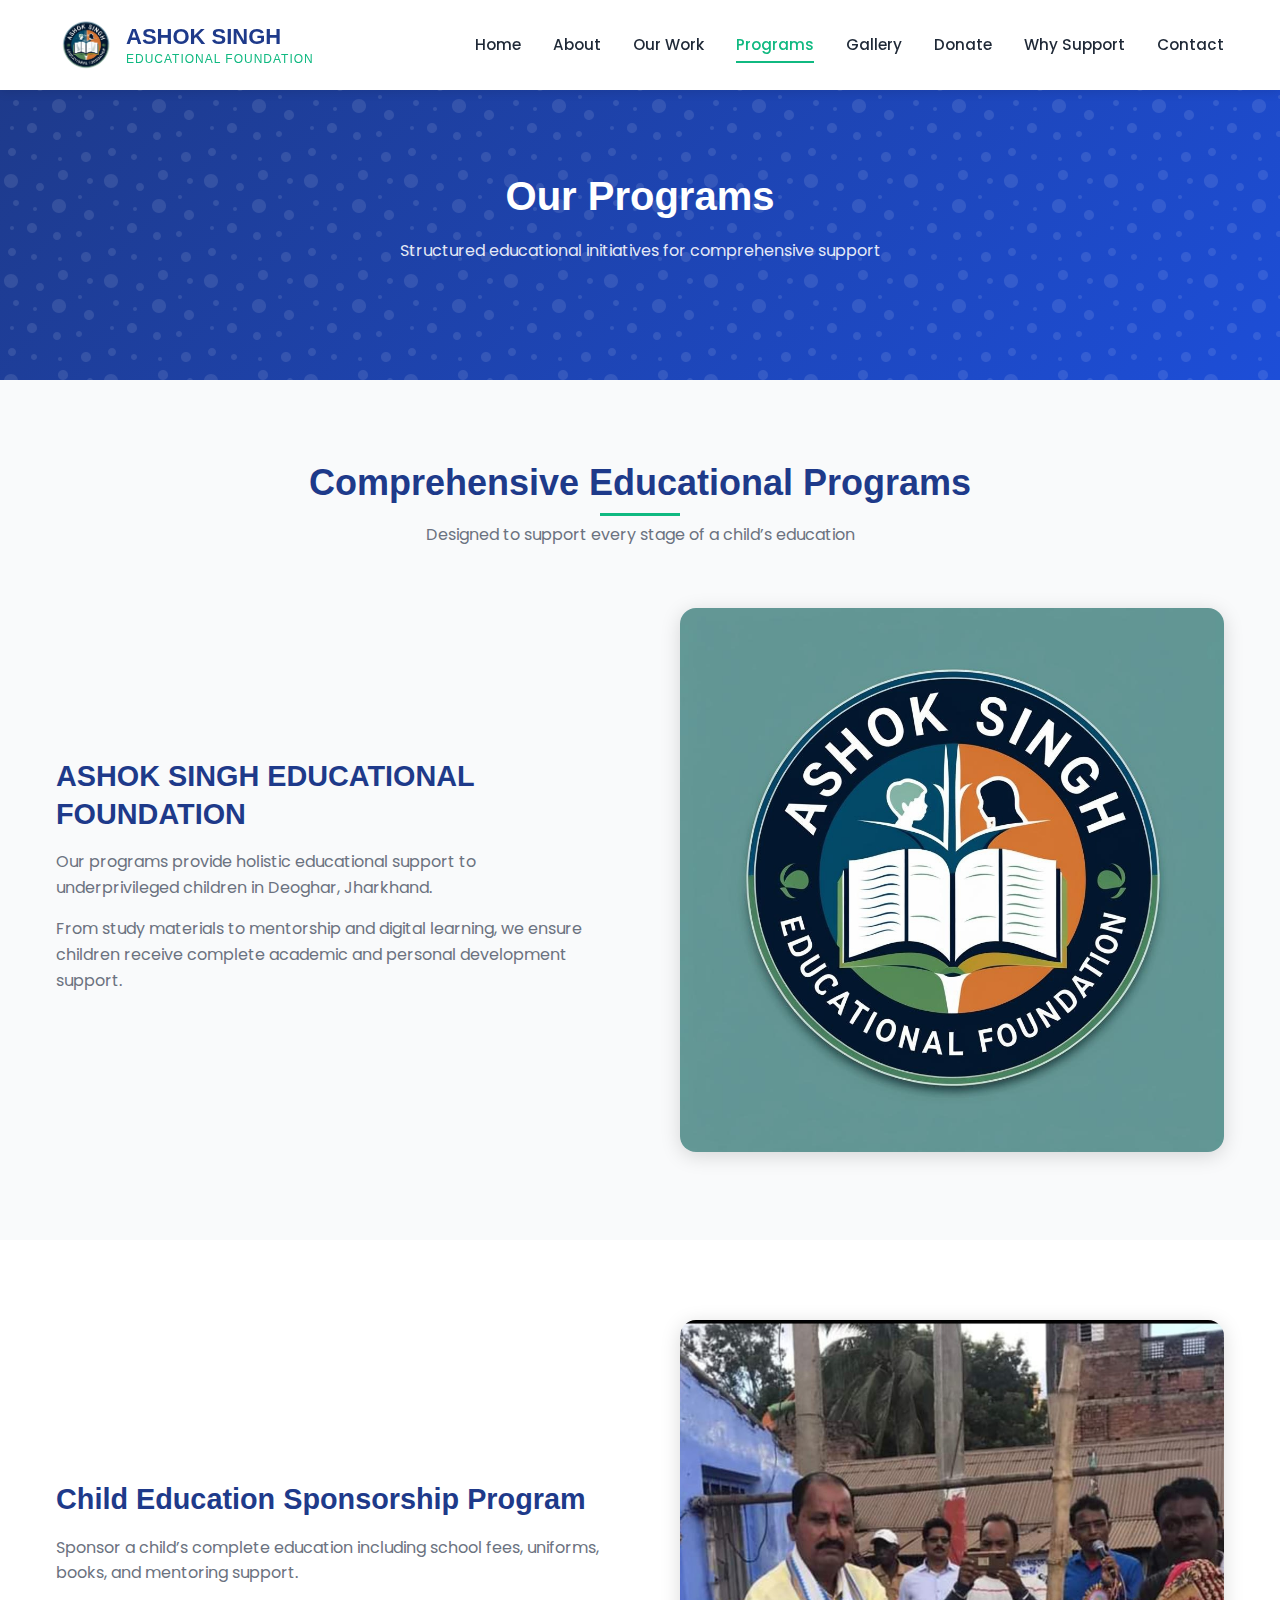
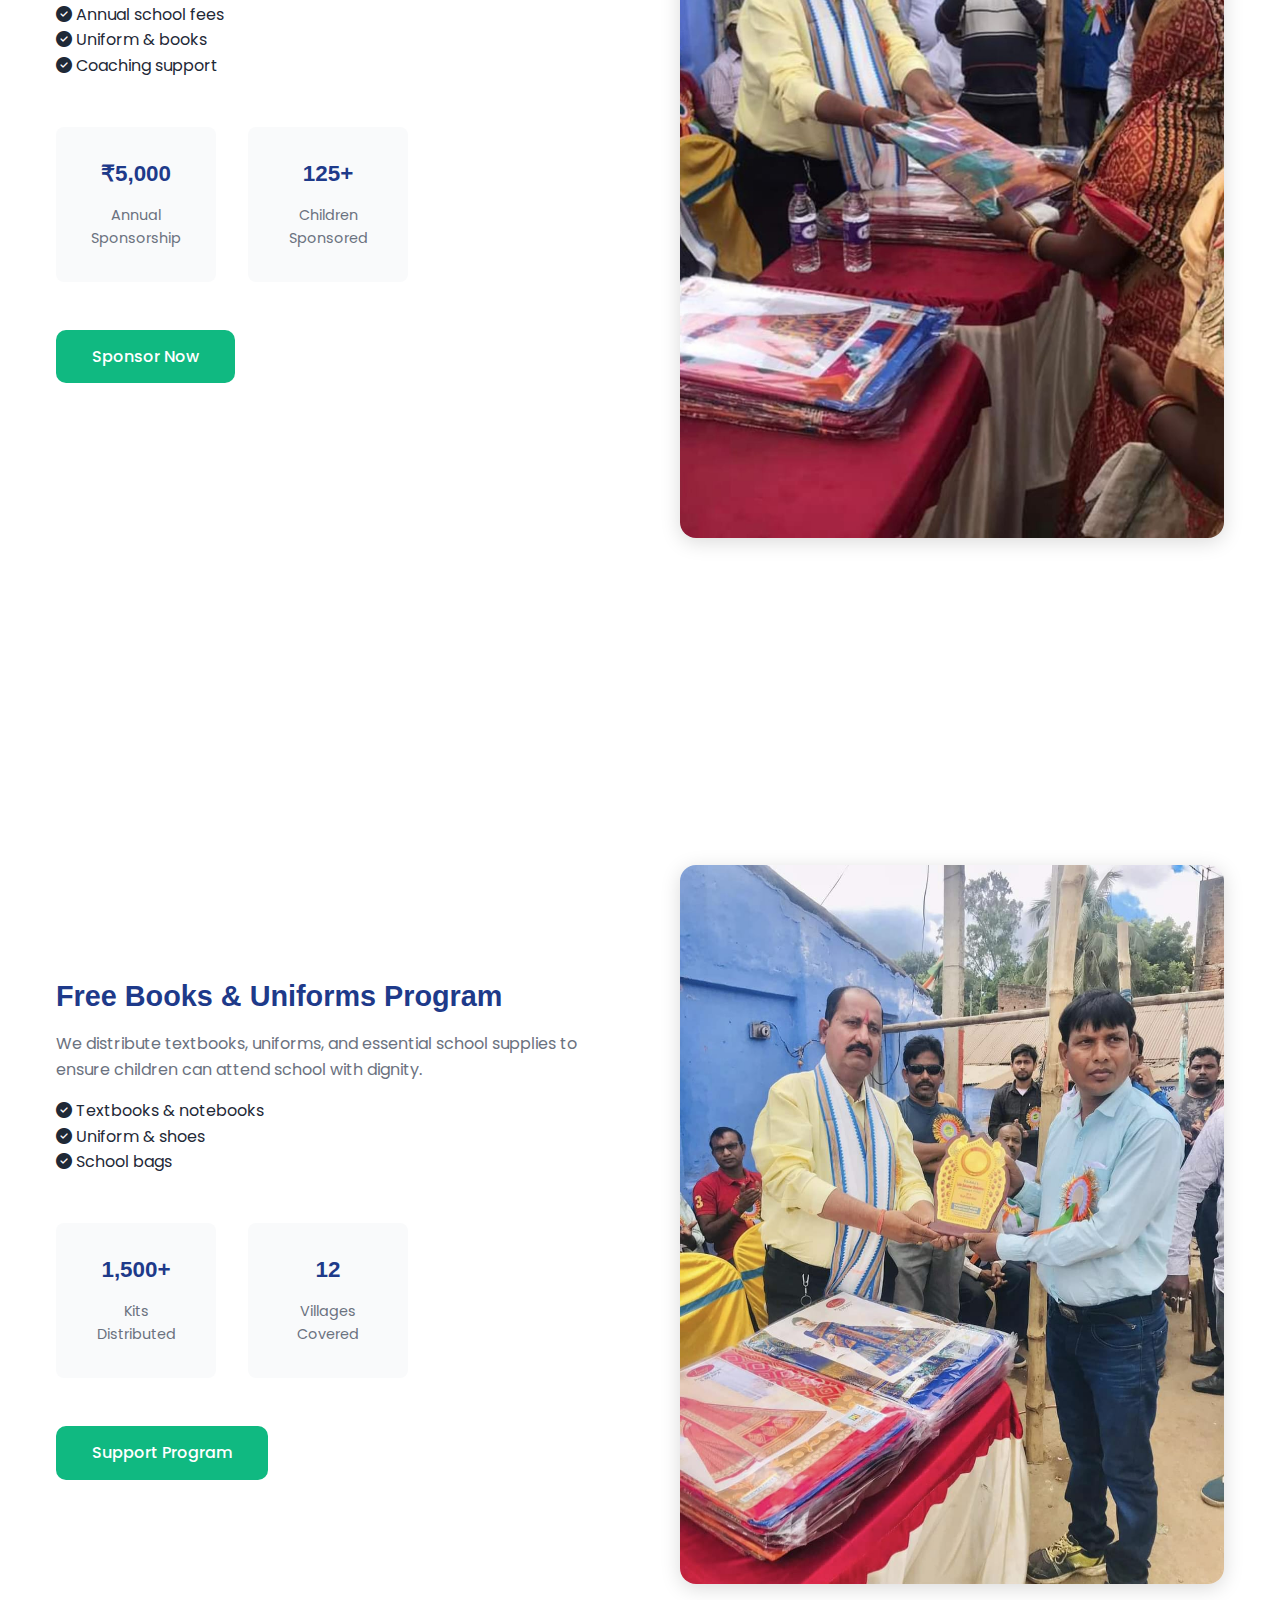
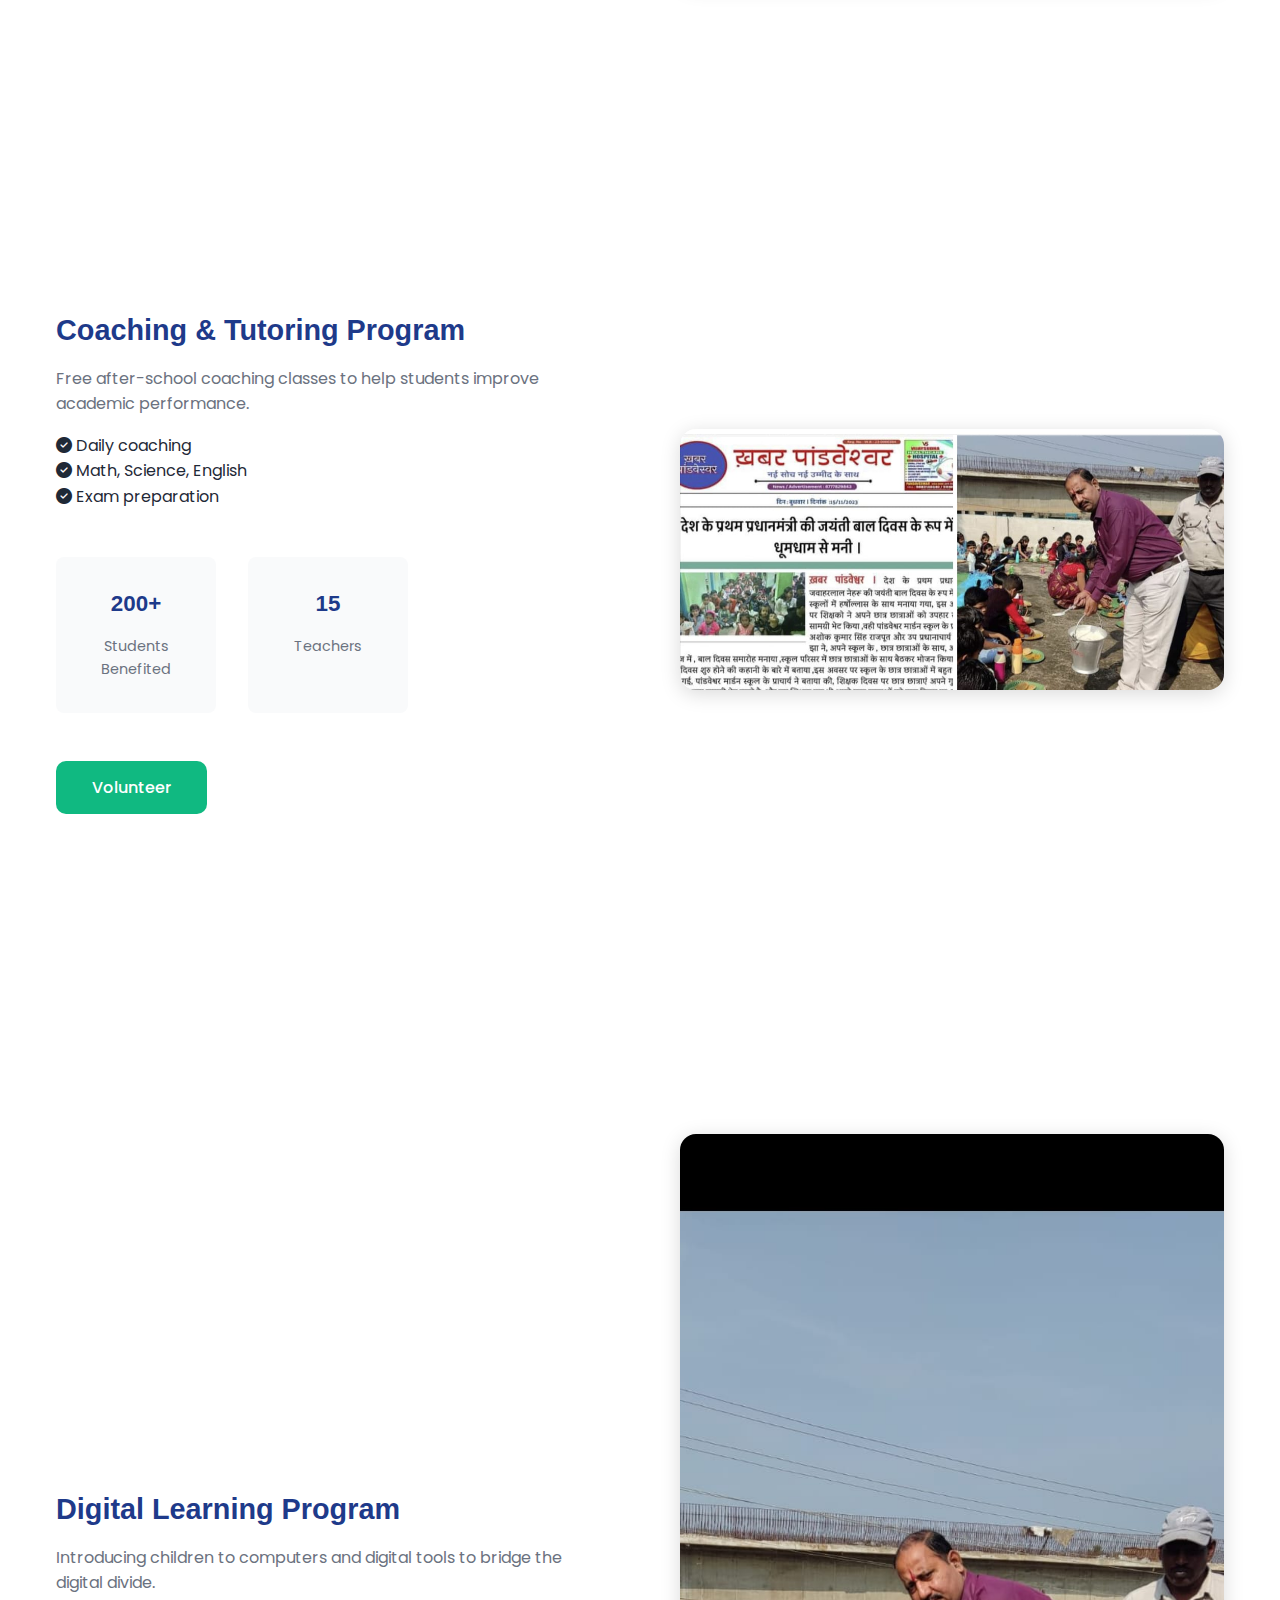
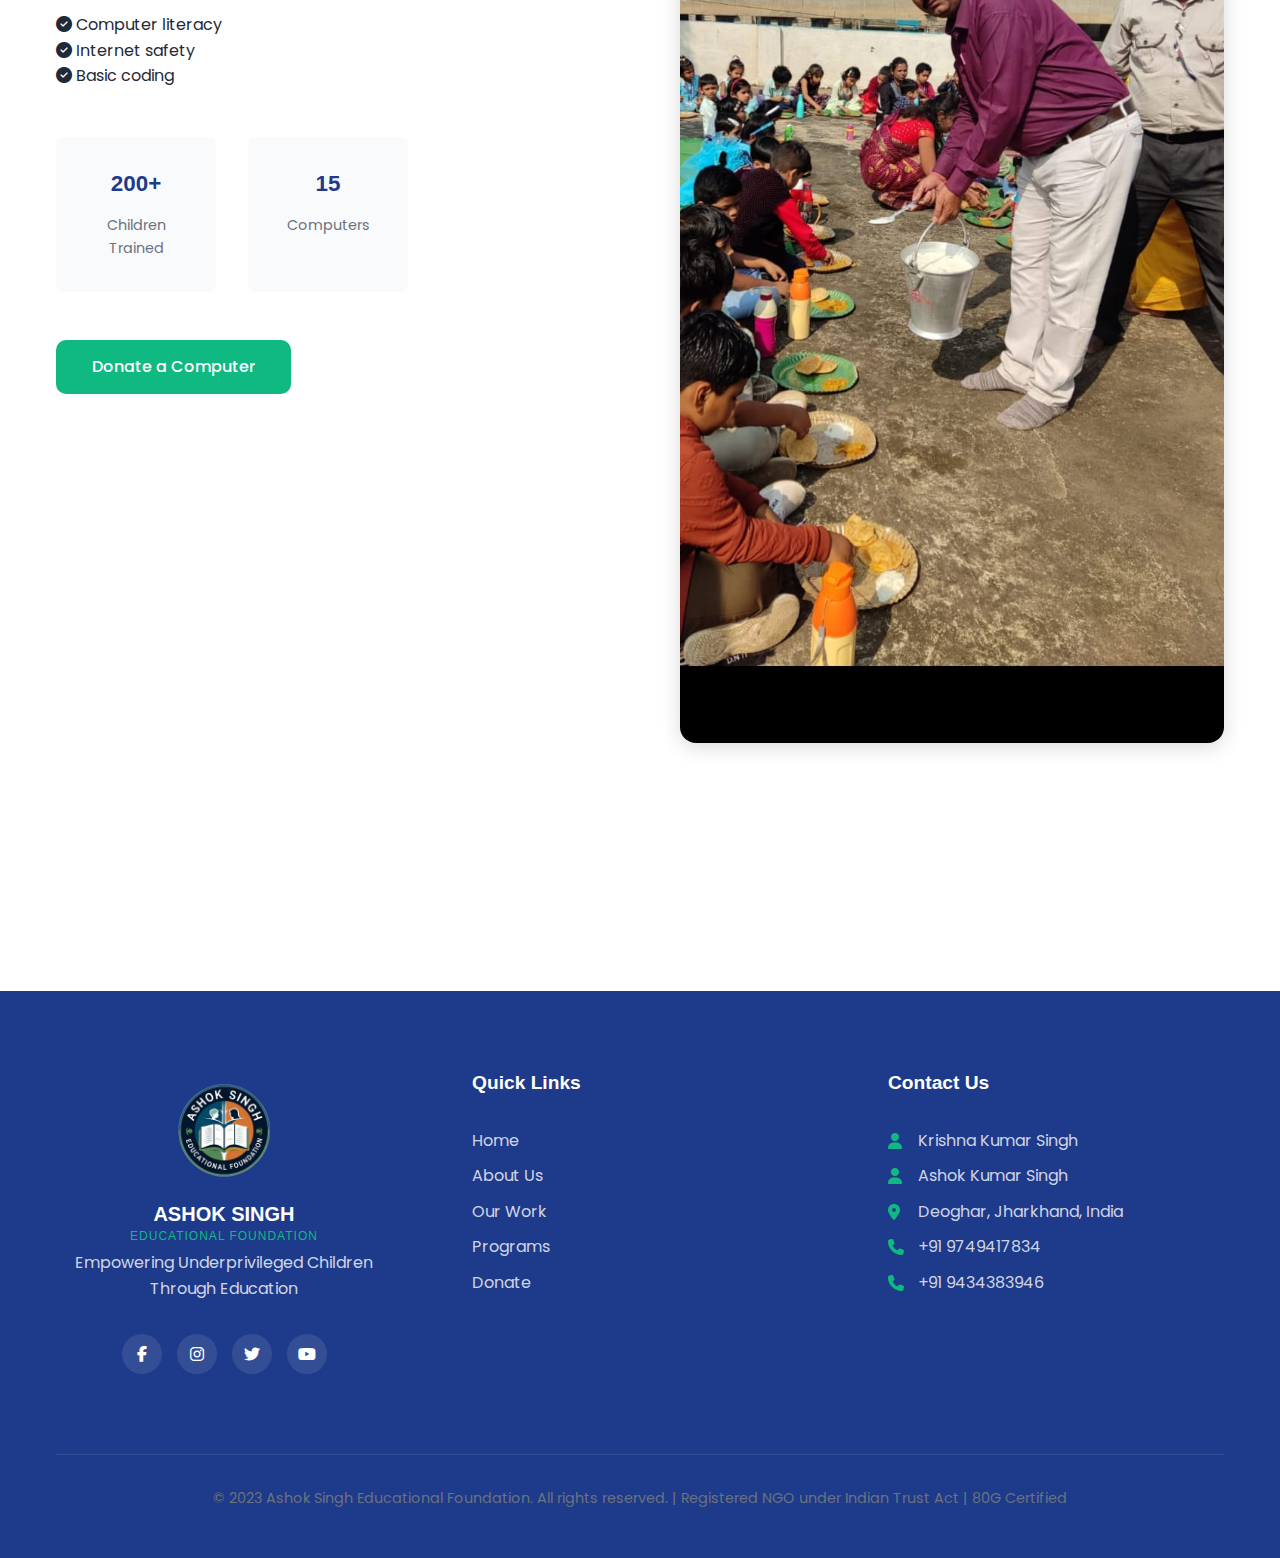
<file: programs.html>
<!doctype html>
<html lang="en">
  <head>
    <meta charset="UTF-8" />
    <meta name="viewport" content="width=device-width, initial-scale=1.0" />
    <title>Programs | Ashok Singh Educational Foundation</title>

    <!-- Google Fonts -->
    <link
      href="https://fonts.googleapis.com/css2?family=Poppins:wght@300;400;500;600;700&display=swap"
      rel="stylesheet"
    />

    <!-- Font Awesome -->
    <link
      rel="stylesheet"
      href="https://cdnjs.cloudflare.com/ajax/libs/font-awesome/6.4.0/css/all.min.css"
    />

    <!-- Main CSS -->
    <link rel="stylesheet" href="css/style.css" />
  </head>

  <body>
    <!-- Header -->
    <header class="header">
      <div class="container">
        <nav class="navbar">
          <a href="index.html" class="logo">
            <img src="./images/logo@.png" alt="" />
            <h1>ASHOK SINGH<br /><span>EDUCATIONAL FOUNDATION</span></h1>
          </a>
          <ul class="nav-menu">
            <li class="nav-item">
              <a href="index.html" class="nav-link">Home</a>
            </li>
            <li class="nav-item">
              <a href="about.html" class="nav-link">About</a>
            </li>
            <li class="nav-item">
              <a href="work.html" class="nav-link">Our Work</a>
            </li>
            <li class="nav-item">
              <a href="programs.html" class="nav-link active">Programs</a>
            </li>
            <li class="nav-item">
              <a href="gallery.html" class="nav-link">Gallery</a>
            </li>
            <li class="nav-item">
              <a href="donate.html" class="nav-link">Donate</a>
            </li>
            <li class="nav-item">
              <a href="why-support.html" class="nav-link">Why Support</a>
            </li>
            <li class="nav-item">
              <a href="contact.html" class="nav-link">Contact</a>
            </li>
          </ul>
          <div class="hamburger">
            <span class="bar"></span>
            <span class="bar"></span>
            <span class="bar"></span>
          </div>
        </nav>
      </div>
    </header>

    <!-- Page Header -->
    <section class="page-header">
      <div class="container">
        <h2>Our Programs</h2>
        <p>Structured educational initiatives for comprehensive support</p>
      </div>
    </section>

    <!-- Programs Intro -->
    <section class="section programs-intro">
      <div class="container">
        <div class="section-header">
          <h3>Comprehensive Educational Programs</h3>
          <p>Designed to support every stage of a child’s education</p>
        </div>

        <div class="intro-content">
          <div class="intro-text">
            <h3>ASHOK SINGH EDUCATIONAL FOUNDATION</h3>
            <p>
              Our programs provide holistic educational support to
              underprivileged children in Deoghar, Jharkhand.
            </p>
            <p>
              From study materials to mentorship and digital learning, we ensure
              children receive complete academic and personal development
              support.
            </p>
          </div>

          <div class="intro-image">
            <img src="images/logo.png" alt="Educational Support Program" />
          </div>
        </div>
      </div>
    </section>

    <!-- Child Sponsorship -->
    <section class="section program-detail">
      <div class="container">
        <div class="program-detail-content">
          <div class="program-detail-text">
            <h3>Child Education Sponsorship Program</h3>
            <p>
              Sponsor a child’s complete education including school fees,
              uniforms, books, and mentoring support.
            </p>

            <ul>
              <li><i class="fas fa-check-circle"></i> Annual school fees</li>
              <li><i class="fas fa-check-circle"></i> Uniform & books</li>
              <li><i class="fas fa-check-circle"></i> Coaching support</li>
            </ul>

            <div class="program-stats">
              <div class="stat">
                <h4>₹5,000</h4>
                <p>Annual Sponsorship</p>
              </div>
              <div class="stat">
                <h4>125+</h4>
                <p>Children Sponsored</p>
              </div>
            </div>

            <a href="contact.html" class="btn btn-primary">Sponsor Now</a>
          </div>

          <div class="program-detail-image">
            <img src="images/work2.jpeg" alt="Child Sponsorship" />
          </div>
        </div>
      </div>
    </section>

    <!-- Free Books -->
    <section class="section program-detail">
      <div class="container">
        <div class="program-detail-content reverse">
          <div class="program-detail-image">
            <img src="images/work4.jpeg" alt="Free Books Distribution" />
          </div>

          <div class="program-detail-text">
            <h3>Free Books & Uniforms Program</h3>
            <p>
              We distribute textbooks, uniforms, and essential school supplies
              to ensure children can attend school with dignity.
            </p>

            <ul>
              <li><i class="fas fa-check-circle"></i> Textbooks & notebooks</li>
              <li><i class="fas fa-check-circle"></i> Uniform & shoes</li>
              <li><i class="fas fa-check-circle"></i> School bags</li>
            </ul>

            <div class="program-stats">
              <div class="stat">
                <h4>1,500+</h4>
                <p>Kits Distributed</p>
              </div>
              <div class="stat">
                <h4>12</h4>
                <p>Villages Covered</p>
              </div>
            </div>

            <a href="donate.html" class="btn btn-primary">Support Program</a>
          </div>
        </div>
      </div>
    </section>

    <!-- Coaching -->
    <section class="section program-detail">
      <div class="container">
        <div class="program-detail-content">
          <div class="program-detail-text">
            <h3>Coaching & Tutoring Program</h3>
            <p>
              Free after-school coaching classes to help students improve
              academic performance.
            </p>

            <ul>
              <li><i class="fas fa-check-circle"></i> Daily coaching</li>
              <li>
                <i class="fas fa-check-circle"></i> Math, Science, English
              </li>
              <li><i class="fas fa-check-circle"></i> Exam preparation</li>
            </ul>

            <div class="program-stats">
              <div class="stat">
                <h4>200+</h4>
                <p>Students Benefited</p>
              </div>
              <div class="stat">
                <h4>15</h4>
                <p>Teachers</p>
              </div>
            </div>

            <a href="contact.html" class="btn btn-primary">Volunteer</a>
          </div>

          <div class="program-detail-image">
            <img src="images/work1.jpeg" alt="Coaching Program" />
          </div>
        </div>
      </div>
    </section>

    <!-- Digital Learning -->
    <section class="section program-detail">
      <div class="container">
        <div class="program-detail-content reverse">
          <div class="program-detail-image">
            <img src="images/work3.jpeg" alt="Digital Learning" />
          </div>

          <div class="program-detail-text">
            <h3>Digital Learning Program</h3>
            <p>
              Introducing children to computers and digital tools to bridge the
              digital divide.
            </p>

            <ul>
              <li><i class="fas fa-check-circle"></i> Computer literacy</li>
              <li><i class="fas fa-check-circle"></i> Internet safety</li>
              <li><i class="fas fa-check-circle"></i> Basic coding</li>
            </ul>

            <div class="program-stats">
              <div class="stat">
                <h4>200+</h4>
                <p>Children Trained</p>
              </div>
              <div class="stat">
                <h4>15</h4>
                <p>Computers</p>
              </div>
            </div>

            <a href="donate.html" class="btn btn-primary">Donate a Computer</a>
          </div>
        </div>
      </div>
    </section>

    <!-- Footer -->
    <footer class="footer">
      <div class="container">
        <div class="footer-content">
          <div class="footer-brand">
            <img src="./images/logo@.png" alt="" />
            <h3>ASHOK SINGH<br /><span>EDUCATIONAL FOUNDATION</span></h3>
            <p>Empowering Underprivileged Children Through Education</p>
            <div class="social-icons">
              <a href="#" aria-label="Facebook"
                ><i class="fab fa-facebook-f"></i
              ></a>
              <a href="#" aria-label="Instagram"
                ><i class="fab fa-instagram"></i
              ></a>
              <a href="#" aria-label="Twitter"
                ><i class="fab fa-twitter"></i
              ></a>
              <a href="#" aria-label="YouTube"
                ><i class="fab fa-youtube"></i
              ></a>
            </div>
          </div>
          <div class="footer-links">
            <h4>Quick Links</h4>
            <ul>
              <li><a href="index.html">Home</a></li>
              <li><a href="about.html">About Us</a></li>
              <li><a href="work.html">Our Work</a></li>
              <li><a href="programs.html">Programs</a></li>
              <li><a href="donate.html">Donate</a></li>
            </ul>
          </div>
          <div class="footer-contact">
            <h4>Contact Us</h4>
            <p><i class="fas fa-user"></i> Krishna Kumar Singh</p>
            <p><i class="fas fa-user"></i> Ashok Kumar Singh</p>
            <p>
              <i class="fas fa-map-marker-alt"></i> Deoghar, Jharkhand, India
            </p>
            <p><i class="fas fa-phone"></i> +91 9749417834</p>
            <p><i class="fas fa-phone"></i> +91 9434383946</p>
          </div>
        </div>
        <div class="footer-bottom">
          <p>
            &copy; 2023 Ashok Singh Educational Foundation. All rights reserved.
            | Registered NGO under Indian Trust Act | 80G Certified
          </p>
        </div>
      </div>
    </footer>
  </body>
</html>
</file>
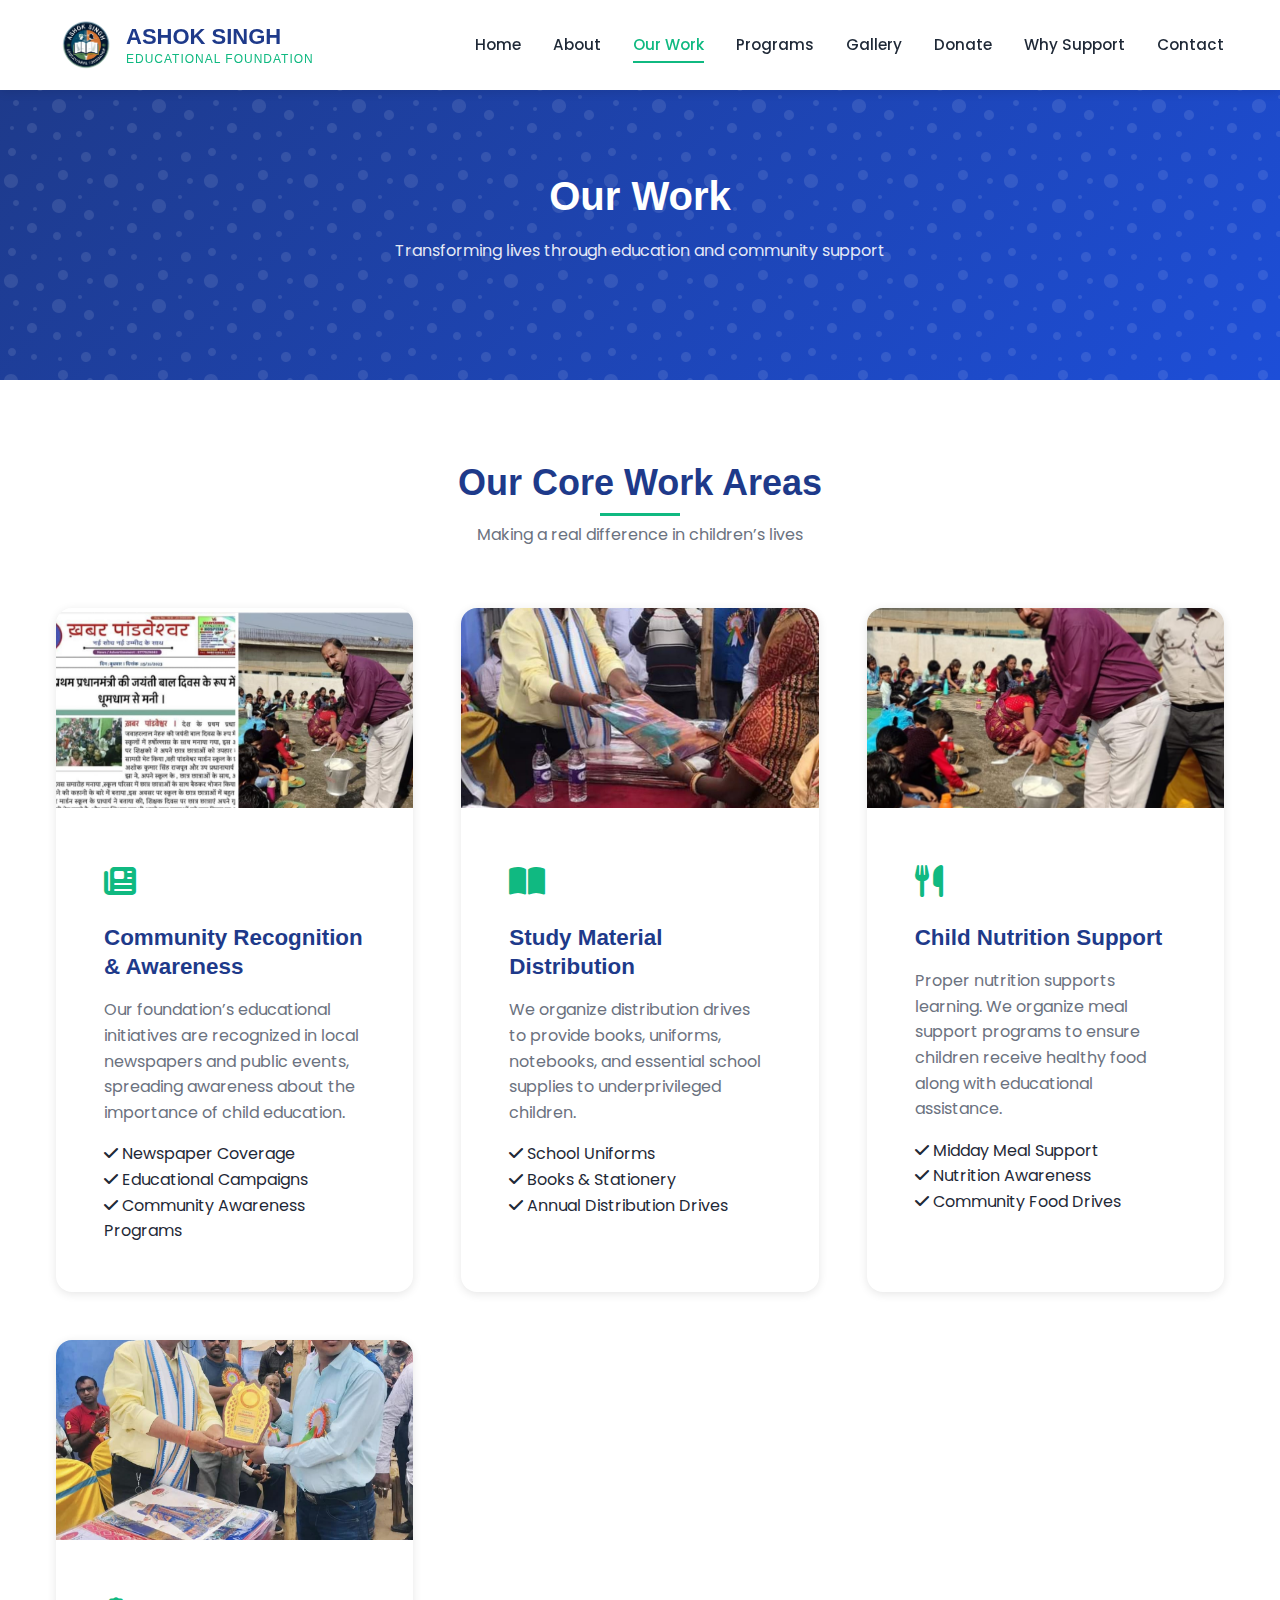
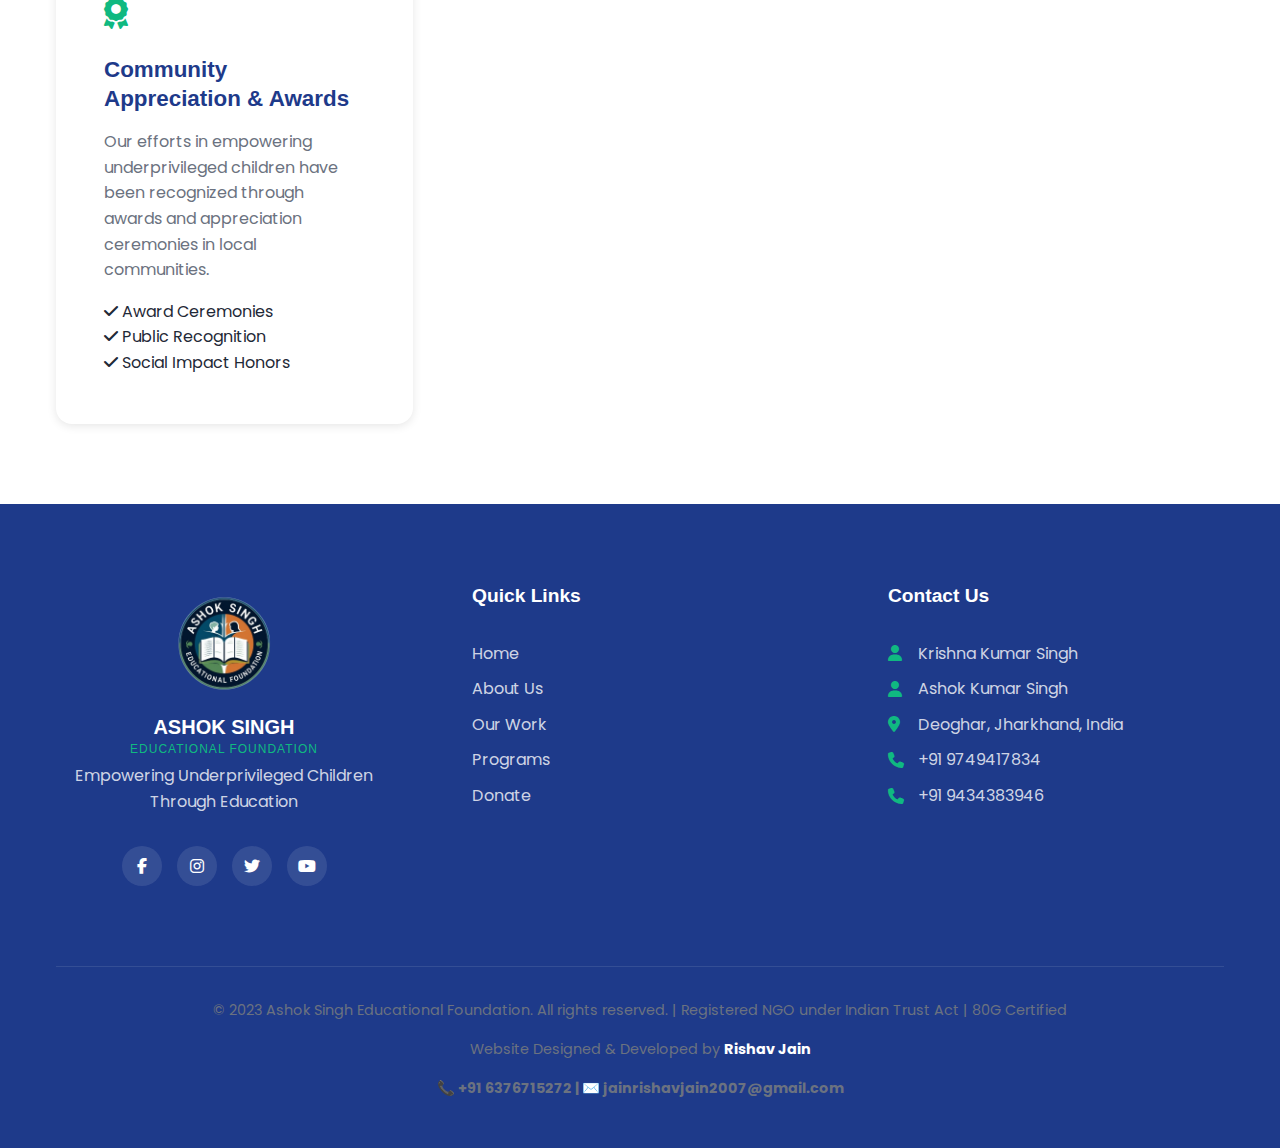
<file: work.html>
<!doctype html>
<html lang="en">
  <head>
    <meta charset="UTF-8" />
    <meta name="viewport" content="width=device-width, initial-scale=1.0" />
    <title>Our Work | Ashok Singh Educational Foundation</title>

    <!-- Google Fonts -->
    <link
      href="https://fonts.googleapis.com/css2?family=Poppins:wght@300;400;500;600;700&display=swap"
      rel="stylesheet"
    />

    <!-- Font Awesome -->
    <link
      rel="stylesheet"
      href="https://cdnjs.cloudflare.com/ajax/libs/font-awesome/6.4.0/css/all.min.css"
    />

    <!-- Main CSS -->
    <link rel="stylesheet" href="css/style.css" />
  </head>

  <body>
    <!-- Header -->
    <header class="header">
      <div class="container">
        <nav class="navbar">
          <a href="index.html" class="logo">
            <img src="./images/logo@.png" alt="" />
            <h1>ASHOK SINGH<br /><span>EDUCATIONAL FOUNDATION</span></h1>
          </a>
          <ul class="nav-menu">
            <li class="nav-item">
              <a href="index.html" class="nav-link">Home</a>
            </li>
            <li class="nav-item">
              <a href="about.html" class="nav-link">About</a>
            </li>
            <li class="nav-item">
              <a href="work.html" class="nav-link active">Our Work</a>
            </li>
            <li class="nav-item">
              <a href="programs.html" class="nav-link">Programs</a>
            </li>
            <li class="nav-item">
              <a href="gallery.html" class="nav-link">Gallery</a>
            </li>
            <li class="nav-item">
              <a href="donate.html" class="nav-link">Donate</a>
            </li>
            <li class="nav-item">
              <a href="why-support.html" class="nav-link">Why Support</a>
            </li>
            <li class="nav-item">
              <a href="contact.html" class="nav-link">Contact</a>
            </li>
          </ul>
          <div class="hamburger">
            <span class="bar"></span>
            <span class="bar"></span>
            <span class="bar"></span>
          </div>
        </nav>
      </div>
    </header>

    <!-- Page Header -->
    <section class="page-header">
      <div class="container">
        <h2>Our Work</h2>
        <p>Transforming lives through education and community support</p>
      </div>
    </section>

    <!-- Work Section -->
    <section class="section work-programs">
      <div class="container">
        <div class="section-header">
          <h3>Our Core Work Areas</h3>
          <p>Making a real difference in children’s lives</p>
        </div>

        <div class="work-grid">
          <!-- WORK 1 -->
          <div class="work-card">
            <div class="work-image">
              <img src="images/work1.jpeg" alt="Community Awareness Event" />
            </div>
            <div class="work-content">
              <div class="work-icon">
                <i class="fas fa-newspaper"></i>
              </div>
              <h4>Community Recognition & Awareness</h4>
              <p>
                Our foundation’s educational initiatives are recognized in local
                newspapers and public events, spreading awareness about the
                importance of child education.
              </p>
              <ul>
                <li><i class="fas fa-check"></i> Newspaper Coverage</li>
                <li><i class="fas fa-check"></i> Educational Campaigns</li>
                <li>
                  <i class="fas fa-check"></i> Community Awareness Programs
                </li>
              </ul>
            </div>
          </div>

          <!-- WORK 2 -->
          <div class="work-card">
            <div class="work-image">
              <img src="images/work2.jpeg" alt="Study Material Distribution" />
            </div>
            <div class="work-content">
              <div class="work-icon">
                <i class="fas fa-book-open"></i>
              </div>
              <h4>Study Material Distribution</h4>
              <p>
                We organize distribution drives to provide books, uniforms,
                notebooks, and essential school supplies to underprivileged
                children.
              </p>
              <ul>
                <li><i class="fas fa-check"></i> School Uniforms</li>
                <li><i class="fas fa-check"></i> Books & Stationery</li>
                <li><i class="fas fa-check"></i> Annual Distribution Drives</li>
              </ul>
            </div>
          </div>

          <!-- WORK 3 -->
          <div class="work-card">
            <div class="work-image">
              <img src="images/work3.jpeg" alt="Child Nutrition Support" />
            </div>
            <div class="work-content">
              <div class="work-icon">
                <i class="fas fa-utensils"></i>
              </div>
              <h4>Child Nutrition Support</h4>
              <p>
                Proper nutrition supports learning. We organize meal support
                programs to ensure children receive healthy food along with
                educational assistance.
              </p>
              <ul>
                <li><i class="fas fa-check"></i> Midday Meal Support</li>
                <li><i class="fas fa-check"></i> Nutrition Awareness</li>
                <li><i class="fas fa-check"></i> Community Food Drives</li>
              </ul>
            </div>
          </div>

          <!-- WORK 4 -->
          <div class="work-card">
            <div class="work-image">
              <img src="images/work4.jpeg" alt="Award & Recognition" />
            </div>
            <div class="work-content">
              <div class="work-icon">
                <i class="fas fa-award"></i>
              </div>
              <h4>Community Appreciation & Awards</h4>
              <p>
                Our efforts in empowering underprivileged children have been
                recognized through awards and appreciation ceremonies in local
                communities.
              </p>
              <ul>
                <li><i class="fas fa-check"></i> Award Ceremonies</li>
                <li><i class="fas fa-check"></i> Public Recognition</li>
                <li><i class="fas fa-check"></i> Social Impact Honors</li>
              </ul>
            </div>
          </div>
        </div>
      </div>
    </section>

    <!-- Footer -->
    <footer class="footer">
      <div class="container">
        <div class="footer-content">
          <div class="footer-brand">
            <img src="./images/logo@.png" alt="" />
            <h3>ASHOK SINGH<br /><span>EDUCATIONAL FOUNDATION</span></h3>
            <p>Empowering Underprivileged Children Through Education</p>
            <div class="social-icons">
              <a href="#" aria-label="Facebook"
                ><i class="fab fa-facebook-f"></i
              ></a>
              <a href="#" aria-label="Instagram"
                ><i class="fab fa-instagram"></i
              ></a>
              <a href="#" aria-label="Twitter"
                ><i class="fab fa-twitter"></i
              ></a>
              <a href="#" aria-label="YouTube"
                ><i class="fab fa-youtube"></i
              ></a>
            </div>
          </div>
          <div class="footer-links">
            <h4>Quick Links</h4>
            <ul>
              <li><a href="index.html">Home</a></li>
              <li><a href="about.html">About Us</a></li>
              <li><a href="work.html">Our Work</a></li>
              <li><a href="programs.html">Programs</a></li>
              <li><a href="donate.html">Donate</a></li>
            </ul>
          </div>
          <div class="footer-contact">
            <h4>Contact Us</h4>
            <p><i class="fas fa-user"></i> Krishna Kumar Singh</p>
            <p><i class="fas fa-user"></i> Ashok Kumar Singh</p>
            <p>
              <i class="fas fa-map-marker-alt"></i> Deoghar, Jharkhand, India
            </p>
            <p><i class="fas fa-phone"></i> +91 9749417834</p>
            <p><i class="fas fa-phone"></i> +91 9434383946</p>
          </div>
        </div>
        <div class="footer-bottom">
          <p>
            &copy; 2023 Ashok Singh Educational Foundation. All rights reserved.
            | Registered NGO under Indian Trust Act | 80G Certified
          </p>
          <div class="footer-credit">
            <p>
              Website Designed & Developed by
              <span style="color: white"><b>Rishav Jain</b></span>
            </p>
            <p>
              <b>
                <a href="tel:+916376715272">📞 +91 6376715272</a> |
                <a href="mailto:jainrishavjain2007@gmail.com"
                  >✉️ jainrishavjain2007@gmail.com</a
                >
              </b>
            </p>
          </div>
        </div>
      </div>
    </footer>
  </body>
</html>
</file>
<file: css/style.css>
/* Ashok Singh Educational Foundation - Main Stylesheet */
/* Color Theme: Blue, Green, White, Orange */

/* CSS Reset and Base Styles */
* {
  margin: 0;
  padding: 0;
  box-sizing: border-box;
}

:root {
  /* Color Variables */
  --primary-blue: #1e3a8a; /* Deep Blue */
  --primary-green: #10b981; /* Emerald Green */
  --accent-orange: #f59e0b; /* Amber Orange */
  --neutral-light: #f9fafb; /* Light Gray */
  --neutral-white: #ffffff;
  --neutral-dark: #1f2937; /* Dark Gray */
  --neutral-medium: #6b7280; /* Medium Gray */

  /* Font Variables */
  --font-heading: "Montserrat", sans-serif;
  --font-body: "Poppins", sans-serif;
  --font-accent: "Inter", sans-serif;

  /* Spacing Variables */
  --spacing-xs: 0.5rem;
  --spacing-sm: 1rem;
  --spacing-md: 2rem;
  --spacing-lg: 3rem;
  --spacing-xl: 5rem;

  /* Border Radius */
  --radius-sm: 4px;
  --radius-md: 8px;
  --radius-lg: 16px;

  /* Box Shadows */
  --shadow-light: 0 2px 10px rgba(0, 0, 0, 0.1);
  --shadow-medium: 0 4px 20px rgba(0, 0, 0, 0.15);
  --shadow-heavy: 0 8px 30px rgba(0, 0, 0, 0.2);

  /* Transitions */
  --transition-fast: 0.2s ease;
  --transition-medium: 0.3s ease;
  --transition-slow: 0.5s ease;
}

html {
  scroll-behavior: smooth;
}

body {
  font-family: var(--font-body);
  font-size: 16px;
  line-height: 1.6;
  color: var(--neutral-dark);
  background-color: var(--neutral-white);
  overflow-x: hidden;
}

.container {
  width: 100%;
  max-width: 1200px;
  margin: 0 auto;
  padding: 0 var(--spacing-sm);
}

/* Typography */
h1,
h2,
h3,
h4,
h5,
h6 {
  font-family: var(--font-heading);
  font-weight: 600;
  line-height: 1.3;
  margin-bottom: var(--spacing-sm);
  color: var(--primary-blue);
}

h1 {
  font-size: 2.2rem;
}

h2 {
  font-size: 2rem;
}

h3 {
  font-size: 1.8rem;
}

h4 {
  font-size: 1.4rem;
}

p {
  margin-bottom: var(--spacing-sm);
  font-family: var(--font-body);
  color: var(--neutral-medium);
}

a {
  text-decoration: none;
  color: inherit;
  transition: var(--transition-fast);
}

ul {
  list-style: none;
}

/* Buttons */
.btn {
  display: inline-block;
  padding: 12px 28px;
  border-radius: var(--radius-md);
  font-family: var(--font-body);
  font-weight: 500;
  font-size: 1rem;
  cursor: pointer;
  transition: var(--transition-medium);
  border: none;
  text-align: center;
}

.btn-primary {
  background-color: var(--primary-green);
  color: var(--neutral-white);
}

.btn-primary:hover {
  background-color: var(--accent-orange);
  transform: translateY(-3px);
  box-shadow: var(--shadow-medium);
}

.btn-secondary {
  background-color: transparent;
  color: var(--primary-blue);
  border: 2px solid var(--primary-blue);
}

.btn-secondary:hover {
  background-color: var(--primary-blue);
  color: var(--neutral-white);
  transform: translateY(-3px);
  box-shadow: var(--shadow-medium);
}

.btn-small {
  padding: 8px 16px;
  font-size: 0.9rem;
}

.text-center {
  text-align: center;
}

/* Header & Navigation */
.header {
  position: fixed;
  top: 0;
  left: 0;
  width: 100%;
  z-index: 1000;
  background-color: var(--neutral-white);
  box-shadow: var(--shadow-light);
  padding: 15px 0;
}

.navbar {
  display: flex;
  justify-content: space-between;
  align-items: center;
}

.logo h1 {
  font-size: 1.4rem;
  margin: 0;
  font-weight: 700;
}

.logo span {
  display: block;
  font-size: 0.9rem;
  color: var(--primary-green);
  font-weight: 400;
  margin-top: 2px;
}

.nav-menu {
  display: flex;
  gap: var(--spacing-md);
}

.nav-item {
  position: relative;
}

.nav-link {
  font-family: var(--font-body);
  font-weight: 500;
  color: var(--neutral-dark);
  padding: 5px 0;
  font-size: 0.95rem;
}

.nav-link:hover,
.nav-link.active {
  color: var(--primary-green);
}

.nav-link.active::after {
  content: "";
  position: absolute;
  bottom: -5px;
  left: 0;
  width: 100%;
  height: 2px;
  background-color: var(--primary-green);
}

.hamburger {
  display: none;
  cursor: pointer;
}

.bar {
  display: block;
  width: 25px;
  height: 3px;
  margin: 5px auto;
  background-color: var(--neutral-dark);
  transition: var(--transition-medium);
}

/* Hero Section */
.hero {
  background-image: linear-gradient(rgba(0, 0, 0, 0.6), rgba(0, 0, 0, 0.6)),
    url("https://images.unsplash.com/photo-1523240795612-9a054b0db644?ixlib=rb-4.0.3&ixid=M3wxMjA3fDB8MHxwaG90by1wYWdlfHx8fGVufDB8fHx8fA%3D%3D&auto=format&fit=crop&w=1170&q=80");
  background-size: cover;
  background-position: center;
  background-repeat: no-repeat;
  height: 85vh;
  min-height: 600px;
  display: flex;
  align-items: center;
  margin-top: 70px;
}

.hero-overlay {
  width: 100%;
  height: 100%;
  display: flex;
  align-items: center;
}

.hero-content {
  max-width: 800px;
  color: var(--neutral-white);
}

.hero-content h2 {
  font-size: 2.8rem;
  color: var(--neutral-white);
  margin-bottom: var(--spacing-md);
}

.hero-content p {
  font-size: 1.2rem;
  color: rgba(255, 255, 255, 0.9);
  margin-bottom: var(--spacing-lg);
}

.hero-buttons {
  display: flex;
  gap: var(--spacing-md);
}

/* Section Styles */
.section {
  padding: var(--spacing-xl) 0;
}

.section-header {
  text-align: center;
  max-width: 700px;
  margin: 0 auto var(--spacing-xl);
}

.section-header h3 {
  position: relative;
  display: inline-block;
  margin-bottom: var(--spacing-sm);
}

.section-header h3::after {
  content: "";
  position: absolute;
  bottom: -10px;
  left: 50%;
  transform: translateX(-50%);
  width: 80px;
  height: 3px;
  background-color: var(--primary-green);
}

/* Introduction Section */
.introduction {
  background-color: var(--neutral-light);
}

.intro-content {
  display: grid;
  grid-template-columns: 1fr 1fr;
  gap: var(--spacing-xl);
  align-items: center;
}

.intro-image img {
  width: 100%;
  border-radius: var(--radius-lg);
  box-shadow: var(--shadow-medium);
}

/* Highlights Section */
.highlights-grid {
  display: grid;
  grid-template-columns: repeat(auto-fit, minmax(250px, 1fr));
  gap: var(--spacing-lg);
}

.highlight-card {
  background-color: var(--neutral-white);
  padding: var(--spacing-lg);
  border-radius: var(--radius-lg);
  box-shadow: var(--shadow-light);
  transition: var(--transition-medium);
  text-align: center;
}

.highlight-card:hover {
  transform: translateY(-10px);
  box-shadow: var(--shadow-medium);
}

.highlight-icon {
  font-size: 2.5rem;
  color: var(--primary-green);
  margin-bottom: var(--spacing-md);
}

.highlight-link {
  display: inline-flex;
  align-items: center;
  gap: 8px;
  color: var(--primary-blue);
  font-weight: 500;
  margin-top: var(--spacing-sm);
}

.highlight-link:hover {
  color: var(--primary-green);
}

/* Programs Preview */
.programs-preview {
  padding: 80px 20px;
  background: #f9fafc;
}

.section-header {
  text-align: center;
  margin-bottom: 60px;
}

.section-header h3 {
  font-size: 36px;
  font-weight: 700;
}

.programs-grid {
  max-width: 1200px;
  margin: auto;
  display: grid;
  grid-template-columns: repeat(auto-fit, minmax(280px, 1fr));
  gap: 30px;
}

.program-card {
  background: #fff;
  border-radius: 16px;
  overflow: hidden;
  box-shadow: 0 10px 25px rgba(0, 0, 0, 0.08);
  transition: 0.4s ease;
  opacity: 1; /* IMPORTANT */
  transform: translateY(0); /* IMPORTANT */
}

.program-image {
  height: 220px;
  overflow: hidden;
}

.program-image img {
  width: 100%;
  height: 100%;
  object-fit: cover;
}

.program-content {
  padding: 25px;
  text-align: center;
}

.btn-small {
  padding: 10px 22px;
  background: #2563eb;
  color: white;
  border-radius: 8px;
  text-decoration: none;
}

.view-btn {
  text-align: center;
  margin-top: 50px;
}

.btn-primary {
  padding: 14px 36px;
  background: #10b981;
  color: white;
  border-radius: 10px;
  text-decoration: none;
}

/* Impact Stats */
.impact-stats {
  background-color: var(--primary-blue);
  color: var(--neutral-white);
}

.impact-stats .section-header h3 {
  color: var(--neutral-white);
}

.impact-stats .section-header p {
  color: rgba(255, 255, 255, 0.9);
}

.stats-grid {
  display: grid;
  grid-template-columns: repeat(auto-fit, minmax(200px, 1fr));
  gap: var(--spacing-lg);
}

.stat-card {
  text-align: center;
  padding: var(--spacing-md);
}

.stat-number {
  font-size: 3rem;
  font-weight: 700;
  color: var(--primary-green);
  margin-bottom: var(--spacing-xs);
}

.stat-label {
  font-size: 1.1rem;
  color: var(--neutral-white);
}

/* Call to Action */
.cta {
  background: linear-gradient(
    135deg,
    var(--primary-green) 0%,
    var(--primary-blue) 100%
  );
  color: var(--white);
  text-align: center;
}

.cta h3 {
  color: var(--neutral-white);
}

.cta p {
  color: rgba(255, 255, 255, 0.9);
  max-width: 700px;
  margin: 0 auto var(--spacing-lg);
}

.cta-buttons {
  display: flex;
  gap: var(--spacing-md);
  justify-content: center;
  flex-wrap: wrap;
}

/* Page Header */
.page-header {
  background-color: var(--primary-blue);
  padding: var(--spacing-xl) 0;
  margin-top: 70px;
  text-align: center;
  color: var(--neutral-white);
}

.page-header h2 {
  font-size: 2.5rem;
  margin-bottom: var(--spacing-sm);
  color: var(--neutral-white);
}

.page-header p {
  color: rgba(255, 255, 255, 0.9);
}

/* Story Section */
.story-content {
  display: grid;
  grid-template-columns: 1fr 1fr;
  gap: var(--spacing-xl);
  align-items: center;
}

.story-image img {
  width: 100%;
  border-radius: var(--radius-lg);
  box-shadow: var(--shadow-medium);
}

/* Vision & Mission */
.vision-mission {
  background-color: var(--neutral-light);
}

.vm-grid {
  display: grid;
  grid-template-columns: repeat(auto-fit, minmax(300px, 1fr));
  gap: var(--spacing-lg);
}

.vm-card {
  background-color: var(--neutral-white);
  padding: var(--spacing-lg);
  border-radius: var(--radius-lg);
  box-shadow: var(--shadow-light);
  text-align: center;
  transition: var(--transition-medium);
}

.vm-card:hover {
  transform: translateY(-10px);
  box-shadow: var(--shadow-medium);
}

.vm-icon {
  font-size: 2.5rem;
  color: var(--primary-green);
  margin-bottom: var(--spacing-md);
}

/* Founders Section */
.founders-grid {
  display: grid;
  grid-template-columns: repeat(auto-fit, minmax(300px, 1fr));
  gap: var(--spacing-lg);
}

.founder-card {
  background-color: var(--neutral-light);
  border-radius: var(--radius-lg);
  overflow: hidden;
  box-shadow: var(--shadow-light);
}

.founder-image {
  overflow: hidden;
}

.founder-image img {
  width: 100%;
  height: 100%;
  object-fit: cover;
}

.founder-info {
  padding: var(--spacing-lg);
}

.founder-title {
  color: var(--primary-green);
  font-weight: 500;
  margin-bottom: var(--spacing-md);
}

blockquote {
  font-family: var(--font-accent);
  font-size: 1.1rem;
  font-style: italic;
  color: var(--primary-blue);
  border-left: 4px solid var(--primary-green);
  padding-left: var(--spacing-md);
  margin: var(--spacing-md) 0;
}

/* Values Section */
.values {
  background-color: var(--neutral-light);
}

.values-grid {
  display: grid;
  grid-template-columns: repeat(auto-fit, minmax(250px, 1fr));
  gap: var(--spacing-lg);
}

.value-card {
  background-color: var(--neutral-white);
  padding: var(--spacing-lg);
  border-radius: var(--radius-lg);
  box-shadow: var(--shadow-light);
  text-align: center;
  transition: var(--transition-medium);
}

.value-card:hover {
  transform: translateY(-10px);
  box-shadow: var(--shadow-medium);
}

.value-icon {
  font-size: 2.5rem;
  color: var(--accent-orange);
  margin-bottom: var(--spacing-md);
}

/* Achievements Section */
.achievements-content {
  display: grid;
  grid-template-columns: 1fr 1fr;
  gap: var(--spacing-xl);
  align-items: center;
}

.achievement-list {
  display: flex;
  flex-direction: column;
  gap: var(--spacing-md);
}

.achievement-item {
  display: flex;
  gap: var(--spacing-md);
  align-items: flex-start;
}

.achievement-icon {
  font-size: 1.5rem;
  color: var(--primary-green);
  flex-shrink: 0;
}

.achievement-image img {
  width: 100%;
  border-radius: var(--radius-lg);
  box-shadow: var(--shadow-medium);
}

/* Footer */
.footer {
  background-color: var(--primary-blue);
  color: var(--neutral-white);
  padding: var(--spacing-xl) 0 var(--spacing-md);
}

.footer-content {
  display: grid;
  grid-template-columns: repeat(auto-fit, minmax(250px, 1fr));
  gap: var(--spacing-xl);
  margin-bottom: var(--spacing-xl);
}

.footer-brand h3 {
  color: var(--neutral-white);
  margin-bottom: var(--spacing-sm);
}

.footer-brand span {
  color: var(--primary-green);
  display: block;
  font-size: 0.9rem;
  margin-top: 2px;
}

.footer-brand p {
  color: rgba(255, 255, 255, 0.8);
  margin-bottom: var(--spacing-md);
}

.social-icons {
  display: flex;
  gap: 15px;
}

.social-icons a {
  display: flex;
  justify-content: center;
  align-items: center;
  width: 40px;
  height: 40px;
  background-color: rgba(255, 255, 255, 0.1);
  border-radius: 50%;
  transition: var(--transition-medium);
}

.social-icons a:hover {
  background-color: var(--primary-green);
  transform: translateY(-5px);
}

.footer-links h4,
.footer-contact h4 {
  color: var(--neutral-white);
  margin-bottom: var(--spacing-md);
  font-size: 1.2rem;
}

.footer-links ul li {
  margin-bottom: 10px;
}

.footer-links ul li a {
  color: rgba(255, 255, 255, 0.8);
}

.footer-links ul li a:hover {
  color: var(--primary-green);
  padding-left: 5px;
}

.footer-contact p {
  color: rgba(255, 255, 255, 0.8);
  display: flex;
  align-items: center;
  gap: 10px;
  margin-bottom: 10px;
}

.footer-contact i {
  color: var(--primary-green);
  width: 20px;
}

.footer-bottom {
  text-align: center;
  padding-top: var(--spacing-md);
  border-top: 1px solid rgba(255, 255, 255, 0.1);
  color: rgba(255, 255, 255, 0.6);
  font-size: 0.9rem;
}

/* Responsive Design */
@media screen and (max-width: 992px) {
  h1 {
    font-size: 2rem;
  }
  h2 {
    font-size: 1.8rem;
  }
  h3 {
    font-size: 1.6rem;
  }

  .hero-content h2 {
    font-size: 2.2rem;
  }

  .intro-content,
  .story-content,
  .achievements-content {
    grid-template-columns: 1fr;
    gap: var(--spacing-lg);
  }

  .hero-buttons {
    flex-direction: column;
    align-items: flex-start;
  }
}

@media screen and (max-width: 768px) {
  .hamburger {
    display: block;
  }

  .nav-menu {
    position: fixed;
    top: 70px;
    right: -100%;
    flex-direction: column;
    background-color: var(--neutral-white);
    width: 100%;
    text-align: center;
    padding: var(--spacing-lg) 0;
    box-shadow: var(--shadow-medium);
    transition: var(--transition-medium);
    z-index: 999;
  }

  .nav-menu.active {
    right: 0;
  }

  .nav-item {
    margin: var(--spacing-sm) 0;
  }

  .hero {
    height: 70vh;
    min-height: 500px;
  }

  .hero-content h2 {
    font-size: 1.8rem;
  }

  .hero-content p {
    font-size: 1rem;
  }

  .cta-buttons {
    flex-direction: column;
    align-items: center;
  }

  .btn {
    width: 100%;
    max-width: 300px;
  }

  .programs-grid {
    grid-template-columns: 1fr;
  }

  .founders-grid {
    grid-template-columns: 1fr;
  }
}

@media screen and (max-width: 576px) {
  .container {
    padding: 0 var(--spacing-sm);
  }

  .section {
    padding: var(--spacing-lg) 0;
  }

  .stats-grid,
  .highlights-grid,
  .values-grid,
  .vm-grid {
    grid-template-columns: 1fr;
  }
}

/* ============================================
   ADDITIONAL STYLES FOR ALL PAGES
   ============================================ */

/* Donation Page Styles */
.donation-appeal {
  background-color: var(--neutral-light);
}

.appeal-content {
  display: grid;
  grid-template-columns: 1fr 1fr;
  gap: var(--spacing-xl);
  align-items: center;
}

.appeal-image img {
  width: 100%;
  border-radius: var(--radius-lg);
  box-shadow: var(--shadow-medium);
}

.appeal-text ul {
  margin-left: var(--spacing-md);
  margin-bottom: var(--spacing-md);
}

.appeal-text li {
  margin-bottom: var(--spacing-sm);
  display: flex;
  align-items: flex-start;
  gap: 10px;
}

.appeal-text li i {
  color: var(--primary-green);
  margin-top: 3px;
}

/* QR Code Section */
.qr-section {
  background-color: var(--neutral-white);
}

.qr-container {
  display: grid;
  grid-template-columns: 1fr 2fr;
  gap: var(--spacing-xl);
  align-items: center;
  background-color: var(--neutral-light);
  padding: var(--spacing-lg);
  border-radius: var(--radius-lg);
  box-shadow: var(--shadow-light);
}

.qr-code {
  text-align: center;
  padding: var(--spacing-md);
  background-color: var(--neutral-white);
  border-radius: var(--radius-md);
}

.qr-code img {
  width: 100%;
  max-width: 300px;
  border-radius: var(--radius-sm);
}

.qr-instructions ol {
  margin-left: var(--spacing-md);
  margin-bottom: var(--spacing-md);
}

.qr-instructions li {
  margin-bottom: var(--spacing-sm);
  position: relative;
  padding-left: 5px;
}

.upid-display {
  background-color: var(--neutral-white);
  padding: var(--spacing-md);
  border-radius: var(--radius-md);
  display: flex;
  justify-content: space-between;
  align-items: center;
  flex-wrap: wrap;
  gap: var(--spacing-sm);
}

.copy-btn {
  padding: 8px 16px;
  background-color: var(--primary-blue);
  color: var(--neutral-white);
  border: none;
  border-radius: var(--radius-sm);
  cursor: pointer;
  display: inline-flex;
  align-items: center;
  gap: 8px;
  font-family: var(--font-body);
  font-size: 0.9rem;
  transition: var(--transition-fast);
}

.copy-btn:hover {
  background-color: var(--primary-green);
}

/* Bank Details Section */
.bank-details {
  background-color: var(--neutral-light);
}

.bank-card {
  background-color: var(--neutral-white);
  border-radius: var(--radius-lg);
  overflow: hidden;
  box-shadow: var(--shadow-medium);
  max-width: 800px;
  margin: 0 auto;
}

.bank-header {
  background-color: var(--primary-blue);
  color: var(--neutral-white);
  padding: var(--spacing-lg);
  display: flex;
  align-items: center;
  gap: var(--spacing-md);
}

.bank-header i {
  font-size: 2rem;
}

.bank-info {
  padding: var(--spacing-lg);
}

.info-row {
  display: flex;
  align-items: center;
  padding: var(--spacing-sm) 0;
  border-bottom: 1px solid var(--neutral-light);
  flex-wrap: wrap;
  gap: 10px;
}

.info-row:last-child {
  border-bottom: none;
}

.info-label {
  font-weight: 600;
  color: var(--primary-blue);
  min-width: 150px;
}

.info-value {
  flex-grow: 1;
  font-family: "Courier New", monospace;
  font-size: 1.1rem;
}

.bank-note {
  background-color: #fff8e1;
  padding: var(--spacing-md);
  border-top: 1px solid #ffecb3;
  font-size: 0.9rem;
}

.bank-note i {
  color: var(--accent-orange);
  margin-right: 8px;
}

/* Donation Impact */
.donation-impact {
  background-color: var(--neutral-white);
}

.impact-grid {
  display: grid;
  grid-template-columns: repeat(auto-fit, minmax(250px, 1fr));
  gap: var(--spacing-lg);
}

.impact-item {
  background-color: var(--neutral-light);
  padding: var(--spacing-lg);
  border-radius: var(--radius-lg);
  text-align: center;
  box-shadow: var(--shadow-light);
  transition: var(--transition-medium);
}

.impact-item:hover {
  transform: translateY(-10px);
  box-shadow: var(--shadow-medium);
}

.impact-icon {
  font-size: 2.5rem;
  color: var(--primary-green);
  margin-bottom: var(--spacing-md);
}

.impact-item h4 {
  color: var(--primary-blue);
  margin-bottom: var(--spacing-sm);
}

/* Tax Benefits */
.tax-benefits {
  background-color: var(--neutral-light);
}

.tax-info {
  background-color: var(--neutral-white);
  padding: var(--spacing-lg);
  border-radius: var(--radius-lg);
  box-shadow: var(--shadow-light);
  max-width: 800px;
  margin: 0 auto;
}

.tax-info p {
  display: flex;
  align-items: flex-start;
  gap: 10px;
  margin-bottom: var(--spacing-md);
}

.tax-info i {
  color: var(--primary-green);
  margin-top: 3px;
  flex-shrink: 0;
}

/* Thank You Section */
.thank-you {
  background: linear-gradient(
    135deg,
    var(--primary-blue) 0%,
    var(--primary-green) 100%
  );
  color: var(--neutral-white);
  text-align: center;
}

.thank-you h3 {
  color: var(--neutral-white);
}

.thank-you p {
  color: rgba(255, 255, 255, 0.9);
  max-width: 700px;
  margin: 0 auto var(--spacing-md);
}

.thank-you-icon {
  font-size: 4rem;
  color: var(--neutral-white);
  margin-bottom: var(--spacing-md);
}

.donation-contact {
  background-color: rgba(255, 255, 255, 0.1);
  padding: var(--spacing-md);
  border-radius: var(--radius-md);
  max-width: 500px;
  margin: var(--spacing-lg) auto 0;
}

.donation-contact p {
  display: flex;
  align-items: center;
  justify-content: center;
  gap: 10px;
  margin-bottom: 10px;
}

.donation-contact i {
  color: var(--accent-orange);
}

/* Our Work Page Styles */
.work-grid {
  display: grid;
  grid-template-columns: repeat(auto-fit, minmax(300px, 1fr));
  gap: var(--spacing-lg);
}

.work-card {
  background-color: var(--neutral-white);
  border-radius: var(--radius-lg);
  overflow: hidden;
  box-shadow: var(--shadow-light);
  transition: var(--transition-medium);
}

.work-card:hover {
  transform: translateY(-10px);
  box-shadow: var(--shadow-medium);
}

.work-image {
  height: 200px;
  overflow: hidden;
}

.work-image img {
  width: 100%;
  height: 100%;
  object-fit: cover;
  transition: var(--transition-medium);
}

.work-card:hover .work-image img {
  transform: scale(1.05);
}

.work-content {
  padding: var(--spacing-lg);
}

/* Programs Page Styles */
.program-detail {
  margin-bottom: var(--spacing-xl);
}

.program-detail-content {
  display: grid;
  grid-template-columns: 1fr 1fr;
  gap: var(--spacing-xl);
  align-items: center;
  margin-bottom: var(--spacing-lg);
}

.program-detail-image img {
  width: 100%;
  border-radius: var(--radius-lg);
  box-shadow: var(--shadow-medium);
}

.program-features {
  display: grid;
  grid-template-columns: repeat(auto-fit, minmax(200px, 1fr));
  gap: var(--spacing-md);
  margin-top: var(--spacing-lg);
}

.program-feature {
  background-color: var(--neutral-light);
  padding: var(--spacing-md);
  border-radius: var(--radius-md);
  text-align: center;
}

.program-feature i {
  font-size: 1.5rem;
  color: var(--primary-green);
  margin-bottom: var(--spacing-sm);
}

/* Gallery Page Styles */
.gallery-grid {
  display: grid;
  grid-template-columns: repeat(auto-fit, minmax(250px, 1fr));
  gap: var(--spacing-md);
}

.gallery-item {
  position: relative;
  border-radius: var(--radius-md);
  overflow: hidden;
  height: 250px;
  cursor: pointer;
}

.gallery-item img {
  width: 100%;
  height: 100%;
  object-fit: cover;
  transition: var(--transition-medium);
}

.gallery-item:hover img {
  transform: scale(1.05);
}

.gallery-overlay {
  position: absolute;
  bottom: 0;
  left: 0;
  right: 0;
  background: linear-gradient(transparent, rgba(0, 0, 0, 0.7));
  color: var(--neutral-white);
  padding: var(--spacing-md);
  transform: translateY(100%);
  transition: var(--transition-medium);
}

.gallery-item:hover .gallery-overlay {
  transform: translateY(0);
}

/* Why Support Page Styles */
.support-grid {
  display: grid;
  grid-template-columns: repeat(auto-fit, minmax(300px, 1fr));
  gap: var(--spacing-lg);
}

.support-card {
  background-color: var(--neutral-white);
  padding: var(--spacing-lg);
  border-radius: var(--radius-lg);
  box-shadow: var(--shadow-light);
  transition: var(--transition-medium);
}

.support-card:hover {
  transform: translateY(-10px);
  box-shadow: var(--shadow-medium);
}

.support-icon {
  font-size: 2.5rem;
  color: var(--primary-green);
  margin-bottom: var(--spacing-md);
}

/* Contact Page Styles */
.contact-container {
  display: grid;
  grid-template-columns: 1fr 1fr;
  gap: var(--spacing-xl);
}

.contact-form-container,
.contact-info-container {
  background-color: var(--neutral-white);
  padding: var(--spacing-xl);
  border-radius: var(--radius-lg);
  box-shadow: var(--shadow-light);
}

.form-group {
  margin-bottom: var(--spacing-md);
}

.form-group label {
  display: block;
  margin-bottom: 8px;
  font-weight: 500;
  color: var(--neutral-dark);
}

.form-group input,
.form-group select,
.form-group textarea {
  width: 100%;
  padding: 12px 15px;
  border: 1px solid #ddd;
  border-radius: var(--radius-md);
  font-family: var(--font-body);
  font-size: 1rem;
  transition: var(--transition-fast);
}

.form-group input:focus,
.form-group select:focus,
.form-group textarea:focus {
  outline: none;
  border-color: var(--primary-green);
  box-shadow: 0 0 0 3px rgba(16, 185, 129, 0.1);
}

.form-group.checkbox {
  display: flex;
  align-items: flex-start;
  gap: 10px;
}

.form-group.checkbox input {
  width: auto;
  margin-top: 5px;
}

.map-wrapper {
  margin-bottom: var(--spacing-lg);
}

.map-wrapper iframe {
  width: 100%;
  height: 300px;
  border-radius: var(--radius-md);
  border: none;
}

.direct-contact {
  margin-top: var(--spacing-lg);
}

.contact-item {
  display: flex;
  align-items: flex-start;
  gap: 15px;
  margin-bottom: var(--spacing-md);
  padding: var(--spacing-md);
  background-color: var(--neutral-light);
  border-radius: var(--radius-md);
}

.contact-icon {
  font-size: 1.5rem;
  color: var(--primary-green);
  flex-shrink: 0;
}

/* Responsive Design Additions */
@media screen and (max-width: 992px) {
  .appeal-content,
  .qr-container,
  .program-detail-content,
  .contact-container {
    grid-template-columns: 1fr;
    gap: var(--spacing-lg);
  }

  .info-row {
    flex-direction: column;
    align-items: flex-start;
    gap: 5px;
  }

  .info-label {
    min-width: auto;
  }
}

@media screen and (max-width: 768px) {
  .impact-grid,
  .work-grid,
  .gallery-grid,
  .support-grid {
    grid-template-columns: 1fr;
  }

  .upid-display {
    flex-direction: column;
    align-items: flex-start;
    gap: var(--spacing-sm);
  }

  .program-features {
    grid-template-columns: 1fr;
  }
}

@media screen and (max-width: 576px) {
  .qr-container,
  .bank-card,
  .contact-form-container,
  .contact-info-container {
    padding: var(--spacing-md);
  }

  .bank-header {
    flex-direction: column;
    text-align: center;
    gap: var(--spacing-sm);
  }

  .donation-contact p {
    flex-direction: column;
    text-align: center;
    gap: 5px;
  }
}

/* ============================================
   ADDITIONAL STYLES FOR ALL PAGES
   ============================================ */

/* Work Page Specific Styles */
.work-intro,
.programs-intro,
.gallery-intro,
.support-intro {
  background-color: var(--neutral-light);
}

.intro-content {
  display: grid;
  grid-template-columns: 1fr 1fr;
  gap: var(--spacing-xl);
  align-items: center;
}

.intro-image img {
  width: 100%;
  border-radius: var(--radius-lg);
  box-shadow: var(--shadow-medium);
}

/* Work Grid */
.work-grid {
  display: grid;
  grid-template-columns: repeat(auto-fit, minmax(300px, 1fr));
  gap: var(--spacing-lg);
}

.work-card {
  background-color: var(--neutral-white);
  border-radius: var(--radius-lg);
  overflow: hidden;
  box-shadow: var(--shadow-light);
  transition: var(--transition-medium);
}

.work-card:hover {
  transform: translateY(-10px);
  box-shadow: var(--shadow-medium);
}

.work-image {
  height: 200px;
  overflow: hidden;
}

.work-image img {
  width: 100%;
  height: 100%;
  object-fit: cover;
  transition: var(--transition-medium);
}

.work-card:hover .work-image img {
  transform: scale(1.05);
}

.work-content {
  padding: var(--spacing-lg);
}

.work-icon {
  font-size: 2rem;
  color: var(--primary-green);
  margin-bottom: var(--spacing-sm);
}

.work-details {
  margin: var(--spacing-md) 0;
}

.work-details ul {
  margin-left: var(--spacing-md);
}

.work-details li {
  margin-bottom: 8px;
  display: flex;
  align-items: flex-start;
  gap: 10px;
}

.work-details li i {
  color: var(--primary-green);
  margin-top: 3px;
}

.work-stats {
  display: flex;
  justify-content: space-between;
  margin-top: var(--spacing-md);
  padding-top: var(--spacing-md);
  border-top: 1px solid var(--neutral-light);
}

.work-stats .stat {
  text-align: center;
}

.work-stats .stat h5 {
  font-size: 1.5rem;
  color: var(--primary-blue);
  margin-bottom: 5px;
}

.work-stats .stat p {
  font-size: 0.9rem;
  color: var(--neutral-medium);
  margin: 0;
}

/* Process Steps */
.process-steps {
  max-width: 800px;
  margin: 0 auto;
}

.process-step {
  display: flex;
  align-items: flex-start;
  margin-bottom: var(--spacing-lg);
  position: relative;
}

.process-step:not(:last-child)::after {
  content: "";
  position: absolute;
  top: 40px;
  left: 25px;
  width: 2px;
  height: calc(100% - 20px);
  background-color: var(--primary-green);
  z-index: 1;
}

.step-number {
  background-color: var(--primary-blue);
  color: var(--neutral-white);
  width: 50px;
  height: 50px;
  border-radius: 50%;
  display: flex;
  justify-content: center;
  align-items: center;
  font-family: var(--font-heading);
  font-size: 1.2rem;
  font-weight: 600;
  margin-right: var(--spacing-md);
  flex-shrink: 0;
  z-index: 2;
}

.step-content {
  background-color: var(--neutral-light);
  padding: var(--spacing-md);
  border-radius: var(--radius-md);
  flex-grow: 1;
}

.step-content h4 {
  margin-top: 0;
  color: var(--primary-blue);
}

/* Success Stories */
.success-stories {
  background-color: var(--neutral-light);
}

.stories-grid {
  display: grid;
  grid-template-columns: repeat(auto-fit, minmax(300px, 1fr));
  gap: var(--spacing-lg);
}

.story-card {
  background-color: var(--neutral-white);
  padding: var(--spacing-lg);
  border-radius: var(--radius-lg);
  box-shadow: var(--shadow-light);
}

.story-quote {
  position: relative;
  margin-bottom: var(--spacing-md);
}

.story-quote i {
  font-size: 1.5rem;
  color: var(--accent-orange);
  margin-bottom: 10px;
  display: block;
}

.story-author h5 {
  margin-bottom: 5px;
  color: var(--primary-blue);
}

.story-author p {
  font-size: 0.9rem;
  color: var(--neutral-medium);
  margin: 0;
}

/* Programs Page Styles */
.program-header {
  display: flex;
  align-items: center;
  gap: var(--spacing-md);
  margin-bottom: var(--spacing-lg);
}

.program-icon {
  font-size: 2.5rem;
  color: var(--primary-green);
}

.program-detail-content {
  display: grid;
  grid-template-columns: 1fr 1fr;
  gap: var(--spacing-xl);
  align-items: center;
  margin-bottom: var(--spacing-xl);
}

.program-detail-content.reverse {
  direction: rtl;
}

.program-detail-content.reverse .program-detail-text {
  direction: ltr;
}

.program-detail-image img {
  width: 100%;
  border-radius: var(--radius-lg);
  box-shadow: var(--shadow-medium);
}

.program-benefits {
  margin: var(--spacing-md) 0;
}

.program-benefits ul {
  margin-left: var(--spacing-md);
}

.program-benefits li {
  margin-bottom: 8px;
  display: flex;
  align-items: flex-start;
  gap: 10px;
}

.program-benefits li i {
  color: var(--primary-green);
  margin-top: 3px;
}

.program-stats {
  display: grid;
  grid-template-columns: repeat(3, 1fr);
  gap: var(--spacing-md);
  margin: var(--spacing-lg) 0;
}

.program-stats .stat {
  text-align: center;
  padding: var(--spacing-md);
  background-color: var(--neutral-light);
  border-radius: var(--radius-md);
}

.program-stats .stat h5 {
  font-size: 1.8rem;
  color: var(--primary-blue);
  margin-bottom: 5px;
}

.program-stats .stat p {
  font-size: 0.9rem;
  margin: 0;
}

/* Program Comparison */
.program-comparison {
  background-color: var(--neutral-light);
}

.comparison-table {
  background-color: var(--neutral-white);
  border-radius: var(--radius-lg);
  overflow: hidden;
  box-shadow: var(--shadow-light);
}

.table-header {
  display: grid;
  grid-template-columns: 2fr 1fr 1fr 2fr 1fr;
  background-color: var(--primary-blue);
  color: var(--neutral-white);
  padding: var(--spacing-md);
  font-weight: 600;
}

.table-row {
  display: grid;
  grid-template-columns: 2fr 1fr 1fr 2fr 1fr;
  padding: var(--spacing-md);
  border-bottom: 1px solid var(--neutral-light);
  align-items: center;
}

.table-row:nth-child(even) {
  background-color: #f9f9f9;
}

/* Gallery Page Styles */
.gallery-filters {
  background-color: var(--neutral-light);
  padding: var(--spacing-md) 0;
}

.filter-buttons {
  display: flex;
  justify-content: center;
  flex-wrap: wrap;
  gap: var(--spacing-sm);
}

.filter-btn {
  padding: 10px 20px;
  background-color: var(--neutral-white);
  border: 1px solid #ddd;
  border-radius: var(--radius-md);
  font-family: var(--font-body);
  font-weight: 500;
  color: var(--neutral-dark);
  cursor: pointer;
  transition: var(--transition-fast);
}

.filter-btn:hover,
.filter-btn.active {
  background-color: var(--primary-blue);
  color: var(--neutral-white);
  border-color: var(--primary-blue);
}

.gallery-grid {
  display: grid;
  grid-template-columns: repeat(auto-fill, minmax(300px, 1fr));
  gap: var(--spacing-md);
}

.gallery-item {
  position: relative;
  border-radius: var(--radius-md);
  overflow: hidden;
  height: 250px;
  cursor: pointer;
}

.gallery-item img {
  width: 100%;
  height: 100%;
  object-fit: cover;
  transition: var(--transition-medium);
}

.gallery-item:hover img {
  transform: scale(1.05);
}

.gallery-overlay {
  position: absolute;
  bottom: 0;
  left: 0;
  right: 0;
  background: linear-gradient(transparent, rgba(0, 0, 0, 0.8));
  color: var(--neutral-white);
  padding: var(--spacing-md);
  transform: translateY(100%);
  transition: var(--transition-medium);
}

.gallery-item:hover .gallery-overlay {
  transform: translateY(0);
}

.overlay-content h4 {
  color: var(--neutral-white);
  margin-bottom: 5px;
}

.overlay-content p {
  color: rgba(255, 255, 255, 0.9);
  font-size: 0.9rem;
  margin-bottom: 5px;
}

.photo-date {
  font-size: 0.8rem;
  color: rgba(255, 255, 255, 0.7);
}

.gallery-note {
  margin-top: var(--spacing-lg);
  padding: var(--spacing-md);
  background-color: #fff8e1;
  border-radius: var(--radius-md);
  font-size: 0.9rem;
}

.gallery-note i {
  color: var(--accent-orange);
  margin-right: 8px;
}

/* Gallery Videos */
.gallery-videos {
  background-color: var(--neutral-light);
}

.videos-grid {
  display: grid;
  grid-template-columns: repeat(auto-fit, minmax(300px, 1fr));
  gap: var(--spacing-lg);
}

.video-item {
  background-color: var(--neutral-white);
  border-radius: var(--radius-lg);
  overflow: hidden;
  box-shadow: var(--shadow-light);
}

.video-thumbnail {
  position: relative;
  height: 200px;
  overflow: hidden;
}

.video-thumbnail img {
  width: 100%;
  height: 100%;
  object-fit: cover;
}

.play-button {
  position: absolute;
  top: 50%;
  left: 50%;
  transform: translate(-50%, -50%);
  width: 60px;
  height: 60px;
  background-color: rgba(0, 0, 0, 0.7);
  border-radius: 50%;
  display: flex;
  justify-content: center;
  align-items: center;
  color: var(--neutral-white);
  font-size: 1.5rem;
  transition: var(--transition-medium);
}

.video-item:hover .play-button {
  background-color: var(--primary-green);
  transform: translate(-50%, -50%) scale(1.1);
}

.video-info {
  padding: var(--spacing-md);
}

.video-info h4 {
  margin-bottom: 5px;
}

.video-duration {
  font-size: 0.9rem;
  color: var(--neutral-medium);
}

.social-links-large {
  display: flex;
  justify-content: center;
  flex-wrap: wrap;
  gap: var(--spacing-md);
  margin-top: var(--spacing-lg);
}

.social-link {
  display: inline-flex;
  align-items: center;
  gap: 10px;
  padding: 12px 24px;
  background-color: var(--neutral-white);
  border-radius: var(--radius-md);
  color: var(--primary-blue);
  font-weight: 500;
  transition: var(--transition-medium);
}

.social-link:hover {
  background-color: var(--primary-blue);
  color: var(--neutral-white);
  transform: translateY(-5px);
}

/* Lightbox */
.lightbox {
  display: none;
  position: fixed;
  top: 0;
  left: 0;
  width: 100%;
  height: 100%;
  background-color: rgba(0, 0, 0, 0.9);
  z-index: 1100;
  justify-content: center;
  align-items: center;
  padding: var(--spacing-md);
}

.close-lightbox {
  position: absolute;
  top: 20px;
  right: 20px;
  font-size: 2.5rem;
  color: var(--neutral-white);
  cursor: pointer;
  background: none;
  border: none;
  z-index: 1101;
}

.lightbox-content {
  max-width: 90%;
  max-height: 90%;
  position: relative;
}

.lightbox-content img {
  max-width: 100%;
  max-height: 70vh;
  border-radius: var(--radius-md);
}

.lightbox-caption {
  background-color: rgba(0, 0, 0, 0.8);
  color: var(--neutral-white);
  padding: var(--spacing-md);
  border-bottom-left-radius: var(--radius-md);
  border-bottom-right-radius: var(--radius-md);
}

.lightbox-caption h4 {
  color: var(--neutral-white);
  margin-bottom: 5px;
}

.lightbox-caption p {
  color: rgba(255, 255, 255, 0.9);
  margin-bottom: 5px;
}

.lightbox-caption span {
  font-size: 0.9rem;
  color: rgba(255, 255, 255, 0.7);
}

.lightbox-nav {
  position: absolute;
  top: 50%;
  transform: translateY(-50%);
  background-color: rgba(255, 255, 255, 0.2);
  color: var(--neutral-white);
  border: none;
  width: 50px;
  height: 50px;
  border-radius: 50%;
  font-size: 1.5rem;
  cursor: pointer;
  transition: var(--transition-fast);
}

.lightbox-nav:hover {
  background-color: rgba(255, 255, 255, 0.3);
}

.lightbox-nav.prev {
  left: 20px;
}

.lightbox-nav.next {
  right: 20px;
}

/* Why Support Page Styles */
.impact-highlight {
  display: grid;
  grid-template-columns: 1fr 1fr;
  gap: var(--spacing-md);
  margin: var(--spacing-lg) 0;
}

.highlight-item {
  display: flex;
  align-items: center;
  gap: var(--spacing-sm);
  padding: var(--spacing-md);
  background-color: var(--neutral-light);
  border-radius: var(--radius-md);
}

.highlight-item i {
  font-size: 1.5rem;
  color: var(--primary-green);
}

.reasons-grid {
  display: grid;
  grid-template-columns: repeat(auto-fit, minmax(300px, 1fr));
  gap: var(--spacing-lg);
}

.reason-card {
  background-color: var(--neutral-white);
  padding: var(--spacing-lg);
  border-radius: var(--radius-lg);
  box-shadow: var(--shadow-light);
  transition: var(--transition-medium);
}

.reason-card:hover {
  transform: translateY(-10px);
  box-shadow: var(--shadow-medium);
}

.reason-icon {
  font-size: 2.5rem;
  color: var(--primary-green);
  margin-bottom: var(--spacing-md);
}

.reason-features {
  margin-top: var(--spacing-md);
}

.reason-features li {
  margin-bottom: 8px;
  display: flex;
  align-items: flex-start;
  gap: 10px;
}

.reason-features li i {
  color: var(--primary-green);
  margin-top: 3px;
}

/* Transparency Section */
.transparency-content {
  display: grid;
  grid-template-columns: 1fr 1fr;
  gap: var(--spacing-xl);
  align-items: center;
}

.transparency-image img {
  width: 100%;
  border-radius: var(--radius-lg);
  box-shadow: var(--shadow-medium);
}

.transparency-item {
  display: flex;
  gap: var(--spacing-md);
  margin-bottom: var(--spacing-lg);
}

.item-icon {
  font-size: 1.5rem;
  color: var(--primary-green);
  flex-shrink: 0;
}

/* Impact Measurement */
.impact-measurement {
  background-color: var(--neutral-light);
}

.impact-grid {
  display: grid;
  grid-template-columns: repeat(auto-fit, minmax(200px, 1fr));
  gap: var(--spacing-lg);
}

.impact-card {
  background-color: var(--neutral-white);
  padding: var(--spacing-lg);
  border-radius: var(--radius-lg);
  text-align: center;
  box-shadow: var(--shadow-light);
}

.impact-metric h4 {
  margin-bottom: var(--spacing-sm);
}

.metric-value {
  font-size: 3rem;
  font-weight: 700;
  color: var(--primary-green);
  margin-bottom: var(--spacing-sm);
}

.impact-note {
  margin-top: var(--spacing-lg);
  text-align: center;
  font-size: 0.9rem;
  color: var(--neutral-medium);
}

.impact-note i {
  color: var(--primary-green);
  margin-right: 8px;
}

/* Donor Testimonials */
.donor-testimonials {
  background-color: var(--neutral-white);
}

.testimonials-grid {
  display: grid;
  grid-template-columns: repeat(auto-fit, minmax(300px, 1fr));
  gap: var(--spacing-lg);
}

.testimonial-card {
  background-color: var(--neutral-light);
  padding: var(--spacing-lg);
  border-radius: var(--radius-lg);
}

.testimonial-author h5 {
  color: var(--primary-blue);
  margin-bottom: 5px;
}

.testimonial-author p {
  font-size: 0.9rem;
  color: var(--neutral-medium);
  margin: 0;
}

/* Support Options */
.support-options {
  background-color: var(--neutral-light);
}

.options-grid {
  display: grid;
  grid-template-columns: repeat(auto-fit, minmax(250px, 1fr));
  gap: var(--spacing-lg);
}

.option-card {
  background-color: var(--neutral-white);
  padding: var(--spacing-lg);
  border-radius: var(--radius-lg);
  text-align: center;
  box-shadow: var(--shadow-light);
  transition: var(--transition-medium);
}

.option-card:hover {
  transform: translateY(-10px);
  box-shadow: var(--shadow-medium);
}

.option-icon {
  font-size: 2.5rem;
  color: var(--primary-green);
  margin-bottom: var(--spacing-md);
}

/* Final CTA */
.final-cta {
  background: linear-gradient(
    135deg,
    var(--primary-blue) 0%,
    var(--primary-green) 100%
  );
  color: var(--neutral-white);
  text-align: center;
}

.final-cta h3 {
  color: var(--neutral-white);
}

.final-cta p {
  color: rgba(255, 255, 255, 0.9);
  max-width: 700px;
  margin: 0 auto var(--spacing-lg);
}

.cta-icon {
  font-size: 4rem;
  color: var(--neutral-white);
  margin-bottom: var(--spacing-md);
}

/* Contact Page Specific Styles */
.contact-container {
  display: grid;
  grid-template-columns: 1fr 1fr;
  gap: var(--spacing-xl);
}

.contact-form-container,
.contact-info-container {
  background-color: var(--neutral-white);
  padding: var(--spacing-xl);
  border-radius: var(--radius-lg);
  box-shadow: var(--shadow-light);
}

.form-group {
  margin-bottom: var(--spacing-md);
}

.form-group label {
  display: block;
  margin-bottom: 8px;
  font-weight: 500;
  color: var(--neutral-dark);
}

.form-group input,
.form-group select,
.form-group textarea {
  width: 100%;
  padding: 12px 15px;
  border: 1px solid #ddd;
  border-radius: var(--radius-md);
  font-family: var(--font-body);
  font-size: 1rem;
  transition: var(--transition-fast);
}

.form-group input:focus,
.form-group select:focus,
.form-group textarea:focus {
  outline: none;
  border-color: var(--primary-green);
  box-shadow: 0 0 0 3px rgba(16, 185, 129, 0.1);
}

.form-group.checkbox {
  display: flex;
  align-items: flex-start;
  gap: 10px;
}

.form-group.checkbox input {
  width: auto;
  margin-top: 5px;
}

.char-counter {
  font-size: 0.8rem;
  color: var(--neutral-medium);
  text-align: right;
  margin-top: 5px;
}

.map-wrapper {
  margin-bottom: var(--spacing-lg);
}

.map-wrapper iframe {
  width: 100%;
  height: 300px;
  border-radius: var(--radius-md);
  border: none;
}

.direct-contact {
  margin-top: var(--spacing-lg);
}

.contact-item {
  display: flex;
  align-items: flex-start;
  gap: 15px;
  margin-bottom: var(--spacing-md);
  padding: var(--spacing-md);
  background-color: var(--neutral-light);
  border-radius: var(--radius-md);
}

.contact-icon {
  font-size: 1.5rem;
  color: var(--primary-green);
  flex-shrink: 0;
}

.contact-details h5 {
  margin-bottom: 5px;
}

.contact-details p {
  margin-bottom: 5px;
  display: flex;
  align-items: center;
  gap: 8px;
}

.contact-details i {
  color: var(--neutral-medium);
}

/* FAQ Section */
.faq-section {
  background-color: var(--neutral-light);
}

.faq-container {
  max-width: 800px;
  margin: 0 auto;
}

.faq-item {
  margin-bottom: var(--spacing-sm);
  border: 1px solid #ddd;
  border-radius: var(--radius-md);
  overflow: hidden;
}

.faq-question {
  width: 100%;
  padding: var(--spacing-md);
  background-color: var(--neutral-white);
  border: none;
  text-align: left;
  font-family: var(--font-body);
  font-size: 1rem;
  font-weight: 500;
  color: var(--neutral-dark);
  cursor: pointer;
  display: flex;
  justify-content: space-between;
  align-items: center;
  transition: var(--transition-fast);
}

.faq-question:hover {
  background-color: #f9f9f9;
}

.faq-question i {
  transition: var(--transition-fast);
}

.faq-question.active i {
  transform: rotate(180deg);
}

.faq-answer {
  padding: 0 var(--spacing-md);
  max-height: 0;
  overflow: hidden;
  transition: max-height 0.3s ease;
  background-color: #f9f9f9;
}

.faq-answer.active {
  padding: var(--spacing-md);
  max-height: 500px;
}

/* Social Media Section */
.social-media {
  background-color: var(--neutral-white);
}

.social-grid {
  display: grid;
  grid-template-columns: repeat(auto-fit, minmax(250px, 1fr));
  gap: var(--spacing-lg);
}

.social-card {
  display: flex;
  align-items: center;
  gap: var(--spacing-md);
  padding: var(--spacing-lg);
  border-radius: var(--radius-lg);
  color: var(--neutral-white);
  text-decoration: none;
  transition: var(--transition-medium);
}

.social-card:hover {
  transform: translateY(-5px);
  box-shadow: var(--shadow-medium);
}

.social-card.facebook {
  background-color: #3b5998;
}

.social-card.instagram {
  background: linear-gradient(
    45deg,
    #405de6,
    #5851db,
    #833ab4,
    #c13584,
    #e1306c,
    #fd1d1d
  );
}

.social-card.youtube {
  background-color: #ff0000;
}

.social-card.linkedin {
  background-color: #0077b5;
}

.social-icon {
  font-size: 2rem;
}

.social-info h4 {
  color: var(--neutral-white);
  margin-bottom: 5px;
}

.social-info p {
  color: rgba(255, 255, 255, 0.9);
  font-size: 0.9rem;
  margin-bottom: 5px;
}

.social-handle {
  font-size: 0.9rem;
  opacity: 0.8;
}

/* Contact CTA */
.contact-cta {
  text-align: center;
}

.contact-cta .btn {
  display: inline-flex;
  align-items: center;
  gap: 10px;
}

/* Responsive Design Additions */
@media screen and (max-width: 992px) {
  .intro-content,
  .program-detail-content,
  .transparency-content,
  .contact-container {
    grid-template-columns: 1fr;
    gap: var(--spacing-lg);
  }

  .program-detail-content.reverse {
    direction: ltr;
  }

  .table-header,
  .table-row {
    grid-template-columns: 1fr;
    gap: 10px;
  }

  .table-header div:not(:first-child),
  .table-row div:not(:first-child) {
    border-top: 1px solid #eee;
    padding-top: 10px;
  }

  .program-stats {
    grid-template-columns: 1fr;
  }
}

@media screen and (max-width: 768px) {
  .work-grid,
  .stories-grid,
  .reasons-grid,
  .impact-grid,
  .testimonials-grid,
  .options-grid,
  .social-grid,
  .videos-grid {
    grid-template-columns: 1fr;
  }

  .process-step {
    flex-direction: column;
  }

  .step-number {
    margin-right: 0;
    margin-bottom: var(--spacing-sm);
  }

  .process-step:not(:last-child)::after {
    top: 50px;
    left: 25px;
    height: calc(100% - 10px);
  }

  .filter-buttons {
    flex-direction: column;
    align-items: center;
  }

  .filter-btn {
    width: 100%;
    max-width: 300px;
    text-align: center;
  }

  .impact-highlight {
    grid-template-columns: 1fr;
  }

  .work-stats {
    flex-direction: column;
    gap: var(--spacing-sm);
  }
}

@media screen and (max-width: 576px) {
  .gallery-grid {
    grid-template-columns: 1fr;
  }

  .contact-form-container,
  .contact-info-container {
    padding: var(--spacing-md);
  }

  .faq-question {
    font-size: 0.9rem;
    padding: 12px;
  }

  .lightbox-nav {
    width: 40px;
    height: 40px;
    font-size: 1.2rem;
  }

  .lightbox-nav.prev {
    left: 10px;
  }

  .lightbox-nav.next {
    right: 10px;
  }
}

/* Logo container */
.logo {
  display: flex;
  align-items: center;
  gap: 10px;
}

/* Logo image fit */
.logo img {
  height: 60px; /* adjust as needed */
  width: auto; /* keeps aspect ratio */
  object-fit: contain;
}

/* Text styling */
.logo h1 {
  font-size: 22px;
  line-height: 1.2;
}

.logo h1 span {
  display: block;
  font-size: 12px;
  font-weight: normal;
  letter-spacing: 1px;
}
@media (max-width: 768px) {
  .logo img {
    height: 45px;
  }

  .logo h1 {
    font-size: 18px;
  }
}

/* Footer brand layout */
.footer-brand {
  text-align: center;
  display: flex;
  flex-direction: column;
  align-items: center;
}

/* Footer logo fit */
.footer-brand img {
  max-width: 120px; /* adjust size if needed */
  height: auto;
  object-fit: contain;
  margin-bottom: 10px;
}

/* Footer title */
.footer-brand h3 {
  font-size: 20px;
  line-height: 1.3;
  margin-bottom: 6px;
}

.footer-brand h3 span {
  display: block;
  font-size: 12px;
  font-weight: normal;
  letter-spacing: 1px;
}

/* Responsive */
@media (max-width: 768px) {
  .footer-brand img {
    max-width: 90px;
  }

  .footer-brand h3 {
    font-size: 18px;
  }
}

/* Info grid layout */
.info-grid {
  display: grid;
  grid-template-columns: repeat(2, 1fr); /* 2 cards per row */
  gap: 25px;
  margin-top: 40px;
}

/* Card styling (optional for better look) */
.info-card {
  background: #fff;
  padding: 25px;
  border-radius: 12px;
  box-shadow: 0 8px 20px rgba(0, 0, 0, 0.08);
  text-align: center;
}

/* Icon style */
.info-icon {
  font-size: 32px;
  color: #1e7d43;
  margin-bottom: 15px;
}

/* Responsive - 1 card per row on mobile */
@media (max-width: 768px) {
  .info-grid {
    grid-template-columns: 1fr;
  }
}

/* Footer brand layout */
.footer-brand {
  text-align: center;
  display: flex;
  flex-direction: column;
  align-items: center;
}

/* Footer logo fit */
.footer-brand img {
  max-width: 120px; /* adjust size if needed */
  height: auto;
  object-fit: contain;
  margin-bottom: 10px;
}

/* Footer title */
.footer-brand h3 {
  font-size: 20px;
  line-height: 1.3;
  margin-bottom: 6px;
}

.footer-brand h3 span {
  display: block;
  font-size: 12px;
  font-weight: normal;
  letter-spacing: 1px;
}

/* Responsive */
@media (max-width: 768px) {
  .footer-brand img {
    max-width: 90px;
  }

  .footer-brand h3 {
    font-size: 18px;
  }
}

/* Logo container */
.logo {
  display: flex;
  align-items: center;
  gap: 10px;
}

/* Logo image fit */
.logo img {
  height: 60px; /* adjust as needed */
  width: auto; /* keeps aspect ratio */
  object-fit: contain;
}

/* Text styling */
.logo h1 {
  font-size: 22px;
  line-height: 1.2;
}

.logo h1 span {
  display: block;
  font-size: 12px;
  font-weight: normal;
  letter-spacing: 1px;
}
@media (max-width: 768px) {
  .logo img {
    height: 45px;
  }

  .logo h1 {
    font-size: 18px;
  }
}

.page-header {
  background: linear-gradient(135deg, var(--primary-blue) 0%, #1d4ed8 100%);
  padding: calc(var(--spacing-xl) + 20px) 0;
  margin-top: 70px;
  text-align: center;
  color: var(--neutral-white);
  position: relative;
  overflow: hidden;
}

.page-header::before {
  content: "";
  position: absolute;
  top: 0;
  left: 0;
  right: 0;
  bottom: 0;
  background: url("data:image/svg+xml,%3Csvg width='100' height='100' viewBox='0 0 100 100' xmlns='http://www.w3.org/2000/svg'%3E%3Cpath d='M11 18c3.866 0 7-3.134 7-7s-3.134-7-7-7-7 3.134-7 7 3.134 7 7 7zm48 25c3.866 0 7-3.134 7-7s-3.134-7-7-7-7 3.134-7 7 3.134 7 7 7zm-43-7c1.657 0 3-1.343 3-3s-1.343-3-3-3-3 1.343-3 3 1.343 3 3 3zm63 31c1.657 0 3-1.343 3-3s-1.343-3-3-3-3 1.343-3 3 1.343 3 3 3zM34 90c1.657 0 3-1.343 3-3s-1.343-3-3-3-3 1.343-3 3 1.343 3 3 3zm56-76c1.657 0 3-1.343 3-3s-1.343-3-3-3-3 1.343-3 3 1.343 3 3 3zM12 86c2.21 0 4-1.79 4-4s-1.79-4-4-4-4 1.79-4 4 1.79 4 4 4zm28-65c2.21 0 4-1.79 4-4s-1.79-4-4-4-4 1.79-4 4 1.79 4 4 4zm23-11c2.76 0 5-2.24 5-5s-2.24-5-5-5-5 2.24-5 5 2.24 5 5 5zm-6 60c2.21 0 4-1.79 4-4s-1.79-4-4-4-4 1.79-4 4 1.79 4 4 4zm29 22c2.76 0 5-2.24 5-5s-2.24-5-5-5-5 2.24-5 5 2.24 5 5 5zM32 63c2.76 0 5-2.24 5-5s-2.24-5-5-5-5 2.24-5 5 2.24 5 5 5zm57-13c2.76 0 5-2.24 5-5s-2.24-5-5-5-5 2.24-5 5 2.24 5 5 5zm-9-21c1.105 0 2-.895 2-2s-.895-2-2-2-2 .895-2 2 .895 2 2 2zM60 91c1.105 0 2-.895 2-2s-.895-2-2-2-2 .895-2 2 .895 2 2 2zM35 41c1.105 0 2-.895 2-2s-.895-2-2-2-2 .895-2 2 .895 2 2 2zM12 60c1.105 0 2-.895 2-2s-.895-2-2-2-2 .895-2 2 .895 2 2 2z' fill='%23ffffff' fill-opacity='0.1' fill-rule='evenodd'/%3E%3C/svg%3E");
}

.program-card.animate {
  opacity: 1 !important;
  transform: translateY(0) !important;
}
</file>
